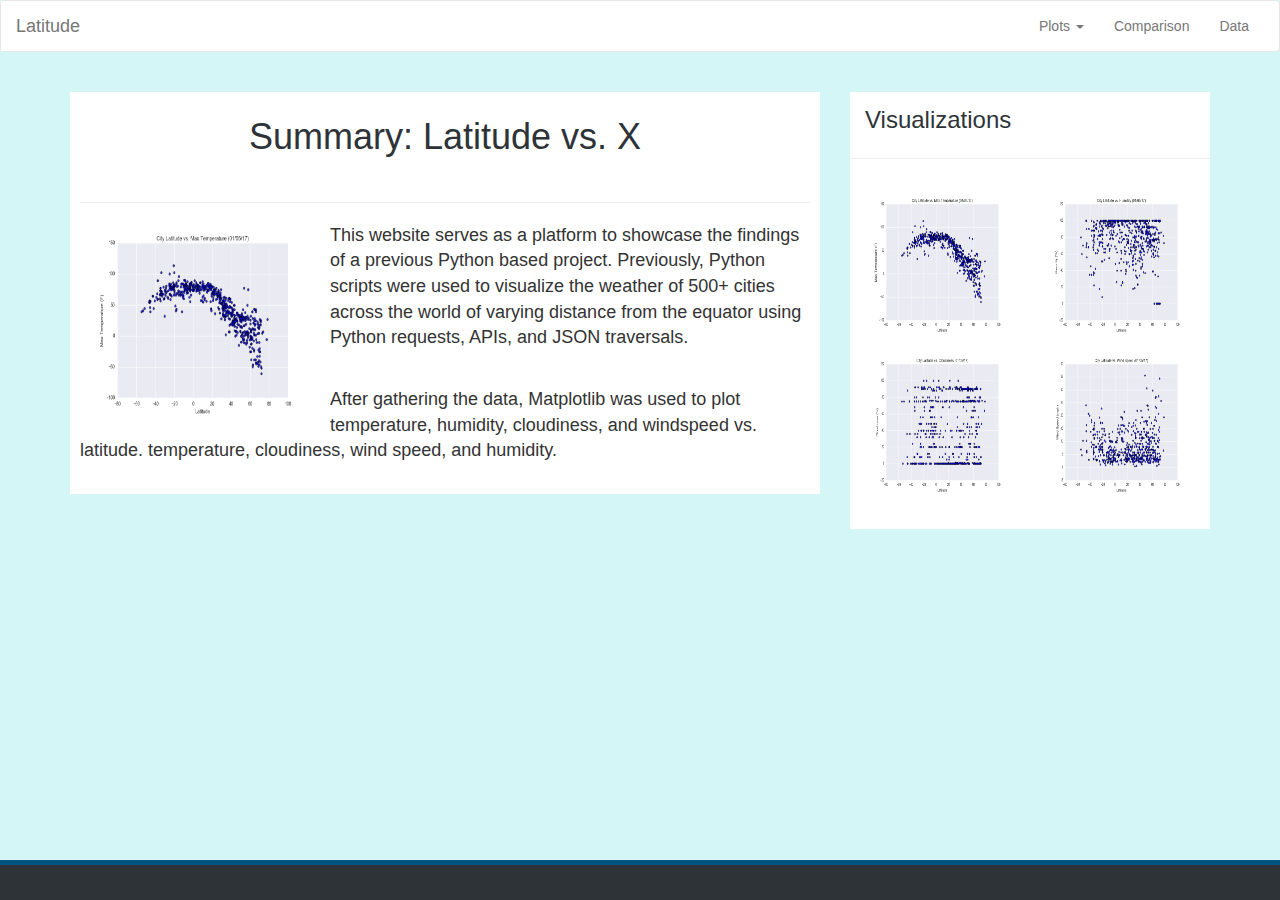
<file: index.html>
<!DOCTYPE html>
<html lang="en">

    <head>
        <meta charset="UTF-8">
        <meta name="viewport" content="width=device-width, initial-scale=1.0">
        <title>Web Visualization Dashboard - Rachel Frnka</title>
        <link rel="stylesheet" href="https://maxcdn.bootstrapcdn.com/bootstrap/3.3.7/css/bootstrap.min.css">
        <link rel="stylesheet" href="styles.css">
    </head>
             
    <body>
         
         
         <nav class="navbar navbar-default">
            <div class="container-fluid">
                <!-- mobile display -->
                <div class="navbar-header">
                    <button type="button" class="navbar-toggle collapsed" data-toggle="collapse" data-target="#bs-example-navbar-collapse-1" aria-expanded="false">
                        <span class="sr-only">Toggle navigation</span>
                        <span class="icon-bar"></span>
                        <span class="icon-bar"></span>
                        <span class="icon-bar"></span>
                    </button>
                    <a class="navbar-brand" href="index.html">Latitude</a>
                </div>
              
                  <!-- Toggling -->
                <div class="collapse navbar-collapse" id="bs-example-navbar-collapse-1">
        
                    <ul class="nav navbar-nav navbar-right">
                      
                        <li class="dropdown">
                        <a href="#" class="dropdown-toggle" data-toggle="dropdown" role="button" aria-haspopup="true" aria-expanded="false">Plots <span class="caret"></span></a>
                        <ul class="dropdown-menu">
                            <li><a href="maxtemp.html">Max Temperature</a></li>
                            <li><a href="humidity.html">Humidity</a></li>
                            <li><a href="cloudiness.html">Cloudiness</a></li>
                            <li><a href="windspeed.html">Wind Speed</a></li>
                                
                        </ul>
                            
                        <li><a href="comparison.html">Comparison</a></li>
                        <li><a href="data.html">Data</a></li>
                    </ul>
                </div><!-- /.navbar-collapse -->

            </div><!-- /.container-fluid -->
        </nav>
                
        <div class="container">
            <div class="row">
                <div class="col-md-8">
                    <section class="summary">
                        <h1 id="sum-h1">Summary: Latitude vs. X</h1>
                        <hr class="hr-page"/>
                        <img id="sum-pic" src="Fig1.png" alt="City_Latitude_vs_Max_Temperature"/>
                        <p>This website serves as a platform to showcase the findings of a previous Python based project. Previously, Python scripts were used to visualize the weather of 500+ cities across the world of varying distance from the equator using Python requests, APIs, and JSON traversals.</p>
                        <br/>
                        <p>After gathering the data, Matplotlib was used to plot temperature, humidity, cloudiness, and windspeed vs. latitude.  temperature, cloudiness, wind speed, and humidity.</p>
                    </section>
                </div>

                <div class="col-md-4">
                    <section class="add-summary">
                        <h2 id="vis-h2">Visualizations</h2>
                        <hr class="hr-page"/>
                        <div class="div_vis_img">
                             <a href="maxtemp.html"><img class="vis_img" src="Fig1.png" alt="City_Latitude_vs_Max_Temperature"/></a>
                             <a href="humidity.html"><img class="vis_img" src="Fig2.png" alt="City_Latitude_vs_Humidity"/></a>
                             <a href="cloudiness.html"><img class="vis_img" src="Fig3.png" alt="City_Latitude_vs_Cloudiness"></a>
                             <a href="windspeed.html"><img class="vis_img" src="Fig4.png" alt="City_Latitude_vs_Wind_Speed"></a>
                        </div>
                        
                    </section>

                </div>
            </div>
        </div>      


                                
         
        
        
             
    
        
                
        <div class="footer navbar-fixed-bottom">
        
                <div class="footer-top"></div>

                <div class="container">
                    

                </div>
        </div>
            
        
  
        
    <!-- jQuery and Bootstrap -->
       <script src="https://ajax.googleapis.com/ajax/libs/jquery/3.3.1/jquery.min.js"></script>

       <script src="https://maxcdn.bootstrapcdn.com/bootstrap/3.3.7/js/bootstrap.min.js"></script>

    </body>
</html>
</file>
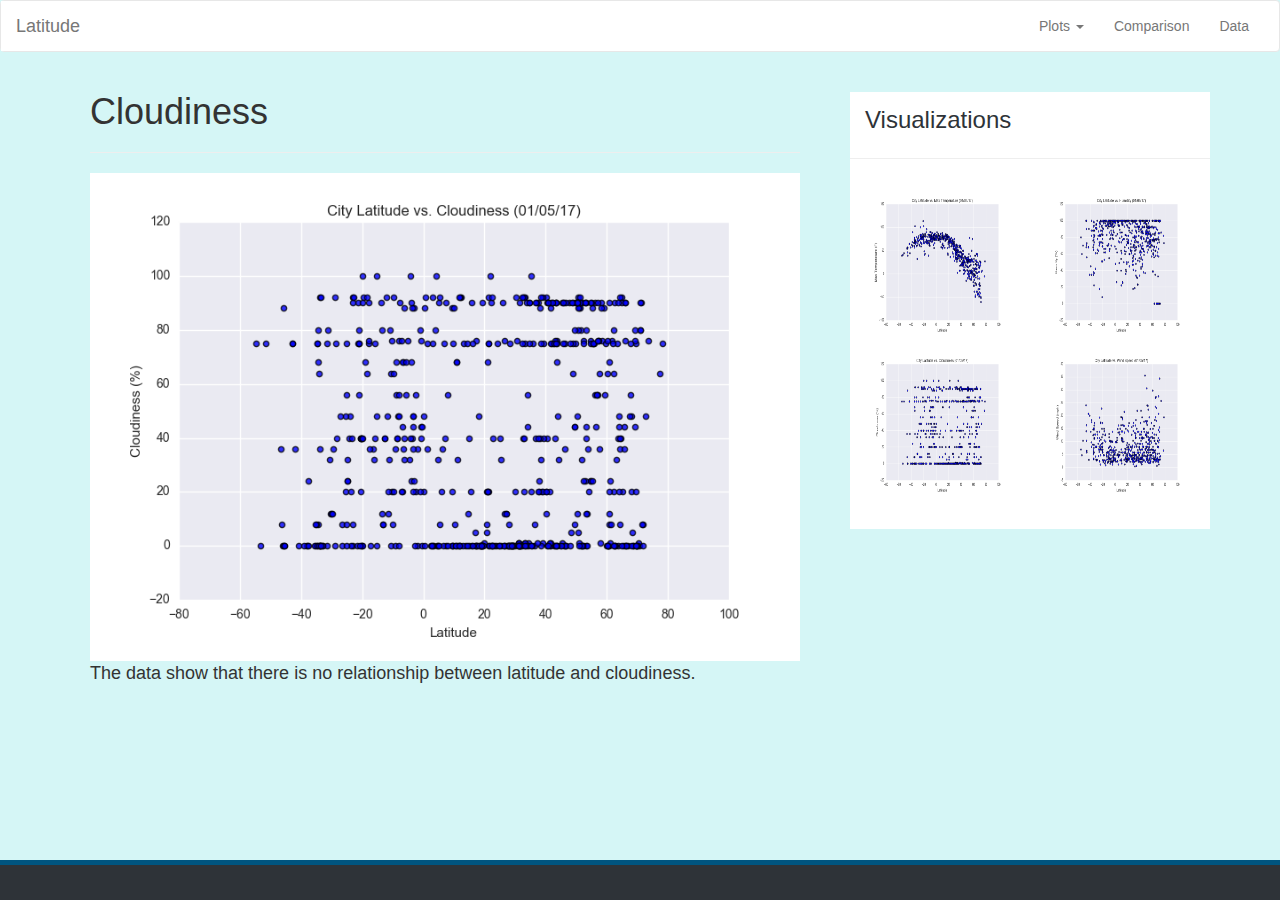
<file: cloudiness.html>
<!DOCTYPE html>
<html lang="en">

    <head>
        <meta charset="UTF-8">
        <meta name="viewport" content="width=device-width, initial-scale=1.0">
        <title>Web Visualization Dashboard - Rachel Frnka</title>
        <link rel="stylesheet" href="https://maxcdn.bootstrapcdn.com/bootstrap/3.3.7/css/bootstrap.min.css">
        
        <link rel="stylesheet" href="styles.css">
    </head>
    <body>
         
         
        <nav class="navbar navbar-default">
           <div class="container-fluid">
               <!-- mobile display -->
               <div class="navbar-header">
                   <button type="button" class="navbar-toggle collapsed" data-toggle="collapse" data-target="#bs-example-navbar-collapse-1" aria-expanded="false">
                       <span class="sr-only">Toggle navigation</span>
                       <span class="icon-bar"></span>
                       <span class="icon-bar"></span>
                       <span class="icon-bar"></span>
                   </button>
                   <a class="navbar-brand" href="index.html">Latitude</a>
               </div>
             
                 <!-- toggling -->
               <div class="collapse navbar-collapse" id="bs-example-navbar-collapse-1">
       
                    <ul class="nav navbar-nav navbar-right">
                      
                        <li class="dropdown">
                        <a href="#" class="dropdown-toggle" data-toggle="dropdown" role="button" aria-haspopup="true" aria-expanded="false">Plots <span class="caret"></span></a>
                        <ul class="dropdown-menu">
                            <li><a href="maxtemp.html">Max Temperature</a></li>
                            <li><a href="humidity.html">Humidity</a></li>
                            <li><a href="cloudiness.html">Cloudiness</a></li>
                            <li><a href="windspeed.html">Wind Speed</a></li>
                                    
                        </ul>
                                
                        
                           
                       <li><a href="comparison.html">Comparison</a></li>
                       <li><a href="data.html">Data</a></li>
                    </ul>
               </div><!-- /.navbar-collapse -->

           </div><!-- /.container-fluid -->
       </nav>
       <div class="container">
            <div class="row">
                <div class="col-md-8">
                    <section class="chart_page">
                    
                        <h1 class="page-h1">Cloudiness</h1>
                        <hr class="hr-page"/>
                        <img class="img-responsive" src="Fig3.png" alt="City_Latitude_vs_Cloudiness"/>
                        <p>The data show that there is no relationship between latitude and cloudiness. </p>
                   
                    </section>
                </div>

                <div class="col-md-4">
                    <section class="add-summary">
                        <h2 id="vis-h2">Visualizations</h2>
                        <hr class="hr-page"/>
                        <div class="div_vis_img">
                            <a  href="maxtemp.html"><img class="vis_img" src="Fig1.png" alt="City_Latitude_vs_Max_Temperature"/></a>
                            <a  href="humidity.html"><img class="vis_img" src="Fig2.png" alt="City_Latitude_vs_Humidity"/></a>
                            <a href="cloudiness.html"><img class="vis_img" src="Fig3.png" alt="City_Latitude_vs_Cloudiness"></a>
                            <a href="windspeed.html"><img class="vis_img" src="Fig4.png" alt="City_Latitude_vs_Wind_Speed"></a>
                        </div>
                    
                    </section>

                </div>
            </div>
        </div>      



        <div class="footer navbar-fixed-bottom">
        
            <div class="footer-top"></div>

            <div class="container">
                

            </div>
        </div>






        <!-- jQuery and Bootstrap -->
        <script src="https://ajax.googleapis.com/ajax/libs/jquery/3.3.1/jquery.min.js"></script>

        <script src="https://maxcdn.bootstrapcdn.com/bootstrap/3.3.7/js/bootstrap.min.js"></script>

    </body>
</html>
</file>
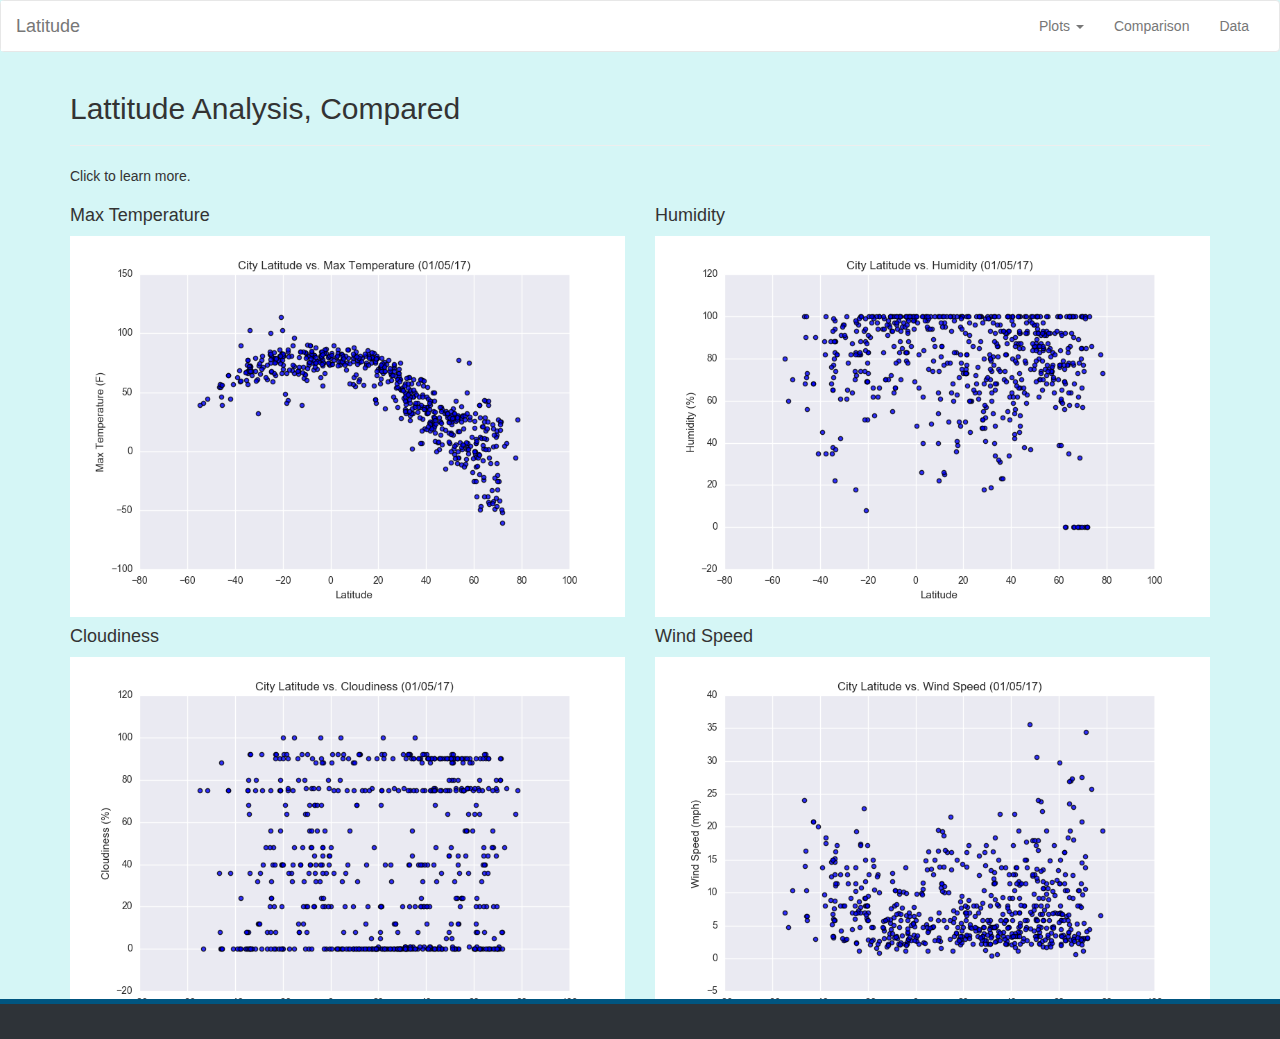
<file: comparison.html>
<!DOCTYPE html>
<html lang="en">
    <head>
         <meta charset="UTF-8">
         <meta name="viewport" content="width=device-width, initial-scale=1.0">
         <title>Web Visualization Dashboard - Rachel Frnka</title>
         <link rel="stylesheet" href="https://maxcdn.bootstrapcdn.com/bootstrap/3.3.7/css/bootstrap.min.css">
        
         <link rel="stylesheet" href="styles.css">



    </head>
    <body>
         <nav class="navbar navbar-default">
            <div class="container-fluid">
                <!-- mobile display -->
                <div class="navbar-header">
                    <button type="button" class="navbar-toggle collapsed" data-toggle="collapse" data-target="#bs-example-navbar-collapse-1" aria-expanded="false">
                        <span class="sr-only">Toggle navigation</span>
                        <span class="icon-bar"></span>
                        <span class="icon-bar"></span>
                        <span class="icon-bar"></span>
                    </button>
                    <a class="navbar-brand" href="index.html">Latitude</a>
                </div>
              
                  <!-- toggling -->
                <div class="collapse navbar-collapse" id="bs-example-navbar-collapse-1">
        
                    <ul class="nav navbar-nav navbar-right">
                      
                        <li class="dropdown">
                        <a href="#" class="dropdown-toggle" data-toggle="dropdown" role="button" aria-haspopup="true" aria-expanded="false">Plots <span class="caret"></span></a>
                        <ul class="dropdown-menu">
                                <li><a href="maxtemp.html">Max Temperature</a></li>
                                <li><a href="humidity.html">Humidity</a></li>
                                <li><a href="cloudiness.html">Cloudiness</a></li>
                                <li><a href="windspeed.html">Wind Speed</a></li>
                                
                        </ul>
                            
                        <li><a href="comparison.html">Comparison</a></li>
                        <li><a href="data.html">Data</a></li>
                    </ul>
                </div><!-- /.navbar-collapse -->

            </div><!-- /.container-fluid -->
        </nav>
        
        <div class="comp container">
                <div class="row">
                    
                        <div class="col-md-12">
                        
            
                            <h2 class="comp-h2">Lattitude Analysis, Compared</h2>
                            <hr class="hr-page"/>
                        
                            <p id="comp-p">Click to learn more.</p>
                        
                        </div>
                        <div class="col-md-6 col-sm-12 col-xs-12">
                            <h4 class="comp-h4">Max Temperature</h4>
                            <a  href="maxtemp.html"><img class="img-responsive comp_img" src="Fig1.png" alt="City_Latitude_vs_Max_Temperature"/></a>
                            
                        </div>

                        <div class="col-md-6 col-sm-12 col-xs-12">
                            <h4 class="comp-h4">Humidity</h4>
                            <a  href="humidity.html"><img class="img-responsive comp_img" src="Fig2.png" alt="City_Latitude_vs_Humidity"/></a>
                        </div>

                        <div class="col-md-6 col-sm-12 col-xs-12">
                            <h4 class="comp-h4">Cloudiness</h4>
                            <a href="cloudiness.html"><img class="img-responsive comp_img" src="Fig3.png" alt="City_Latitude_vs_Cloudiness"></a>
                        </div>

                        <div class="col-md-6 col-sm-12 col-xs-12">
                            <h4 class="comp-h4">Wind Speed</h4>
                            <a href="windspeed.html"><img class="img-responsive comp_img" src="Fig4.png" alt="City_Latitude_vs_Wind_Speed"></a>
                        </div>
                </div>
                              
                        
            </div>
            





        <div class="footer navbar-fixed-bottom">
        
            <div class="footer-top"></div>

            <div class="container">
                    

            </div>
        </div>



                        






        <script src="https://ajax.googleapis.com/ajax/libs/jquery/3.3.1/jquery.min.js"></script>

        <script src="https://maxcdn.bootstrapcdn.com/bootstrap/3.3.7/js/bootstrap.min.js"></script>

    </body>
</html>
</file>
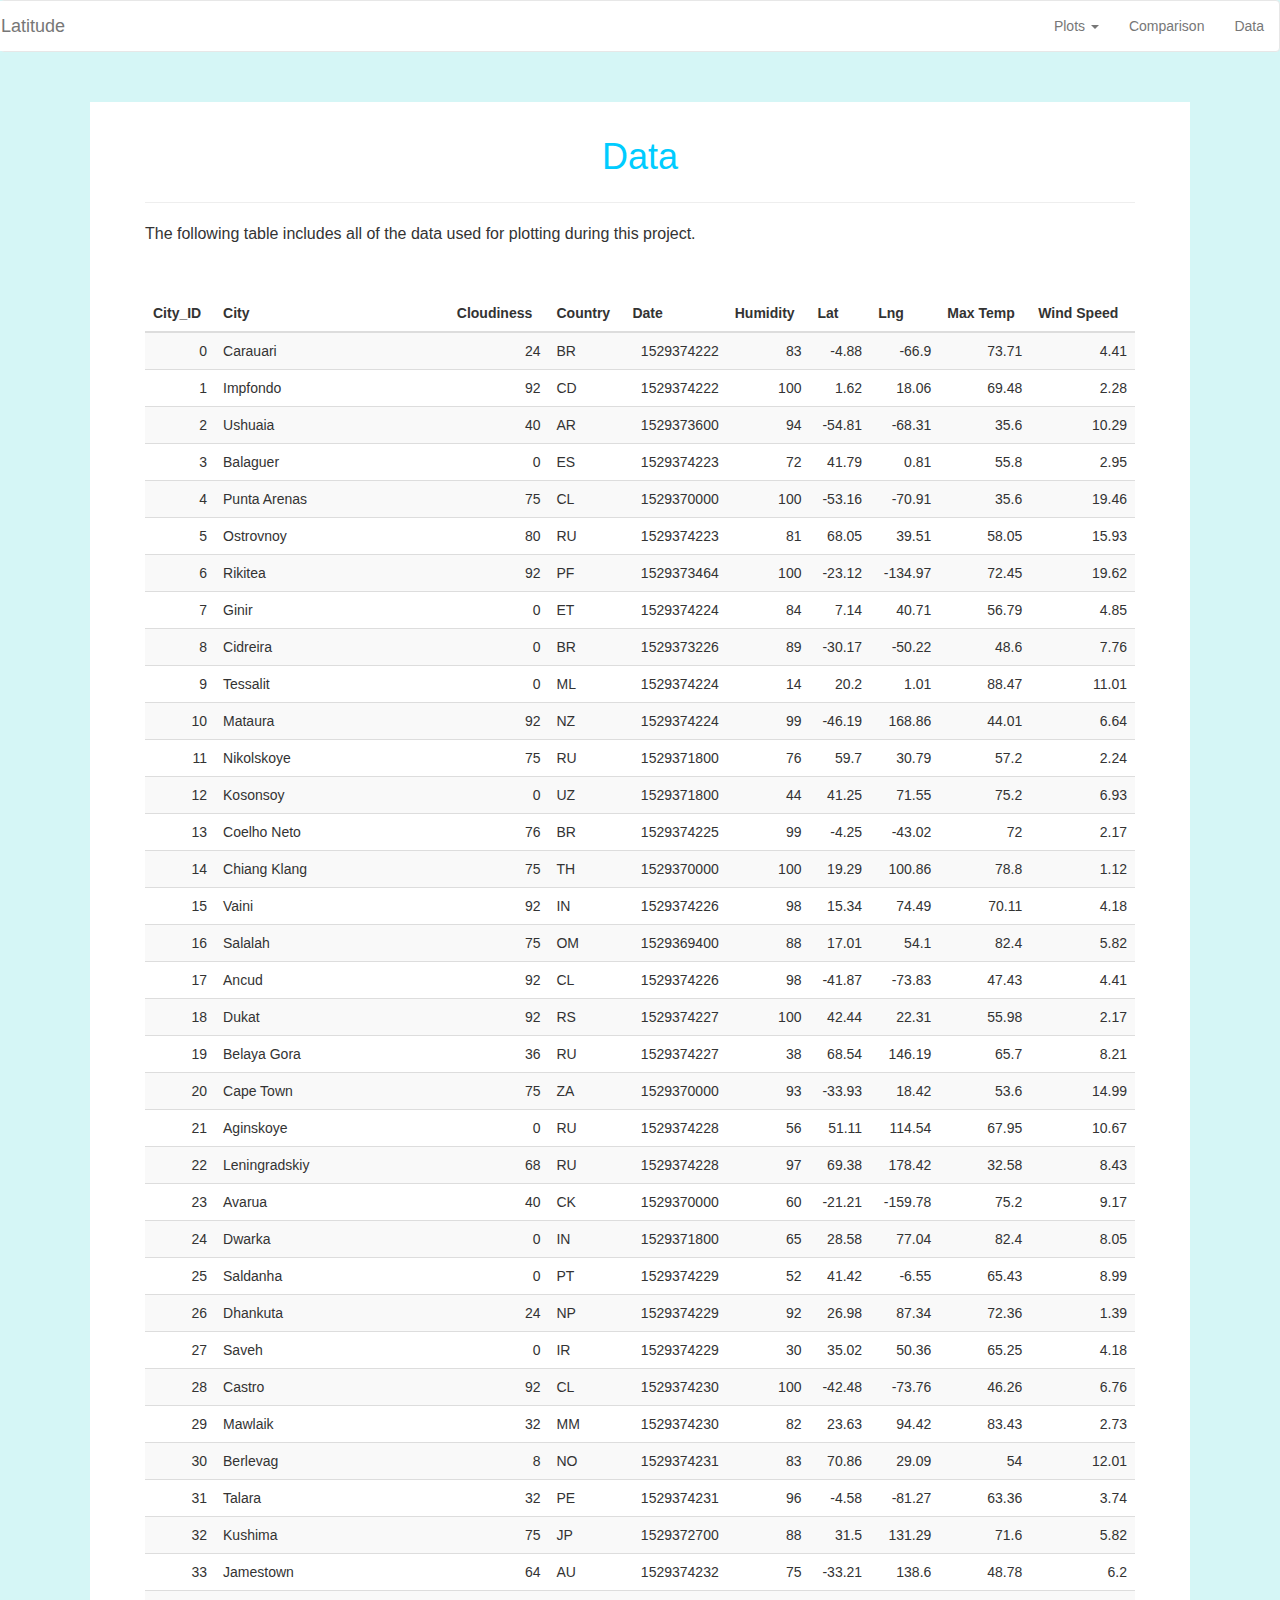
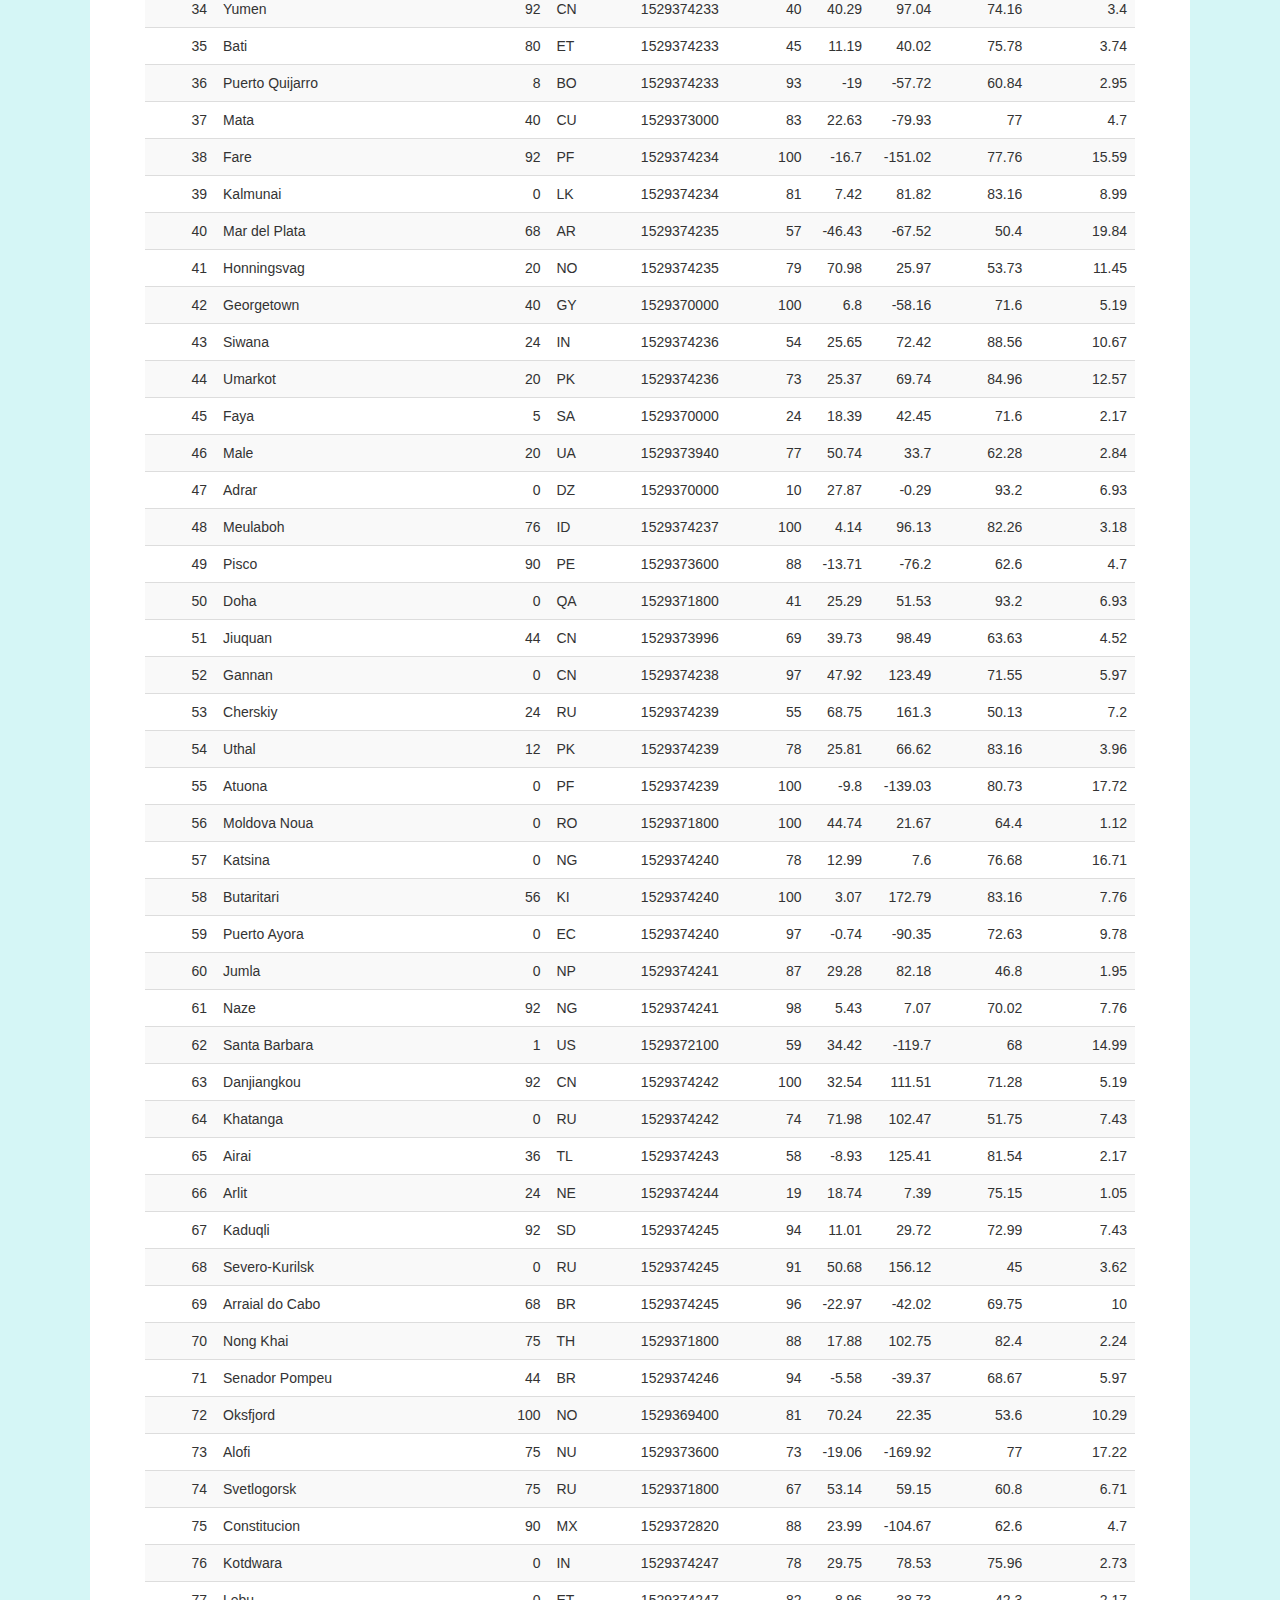
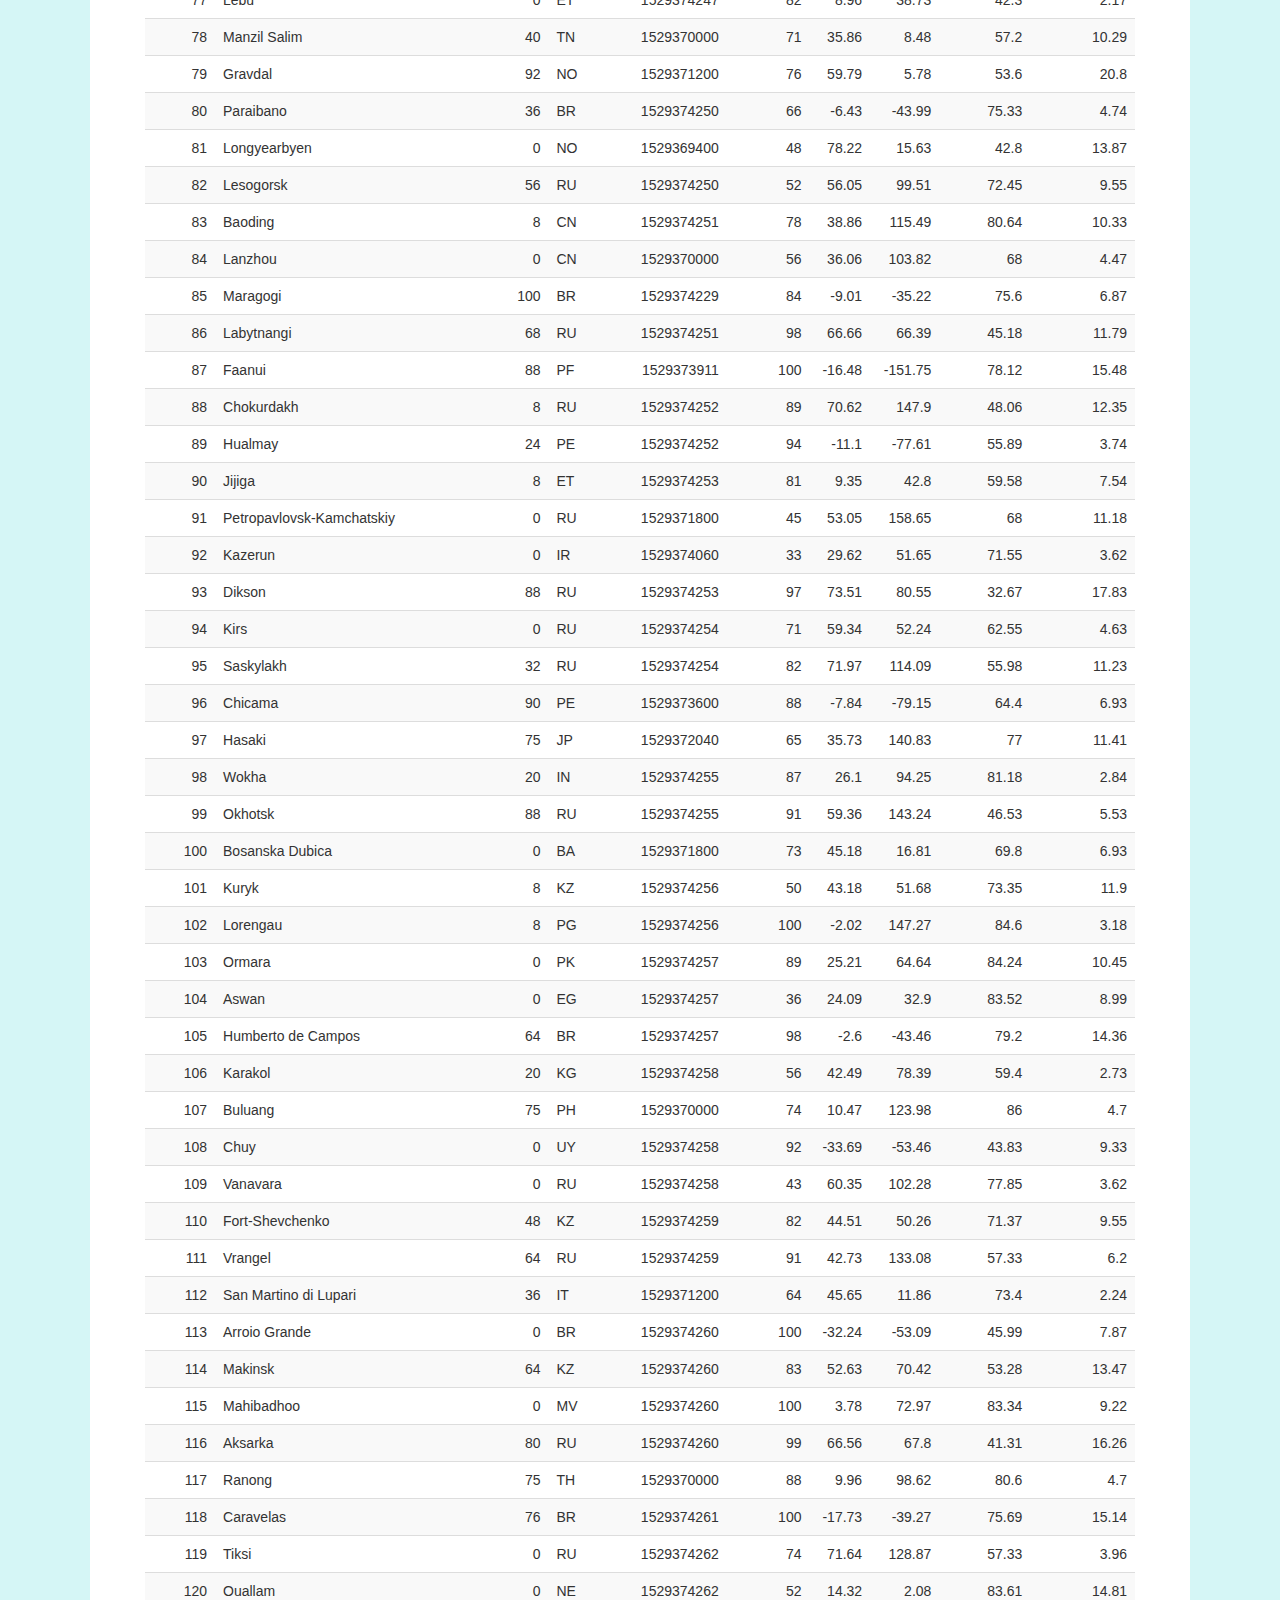
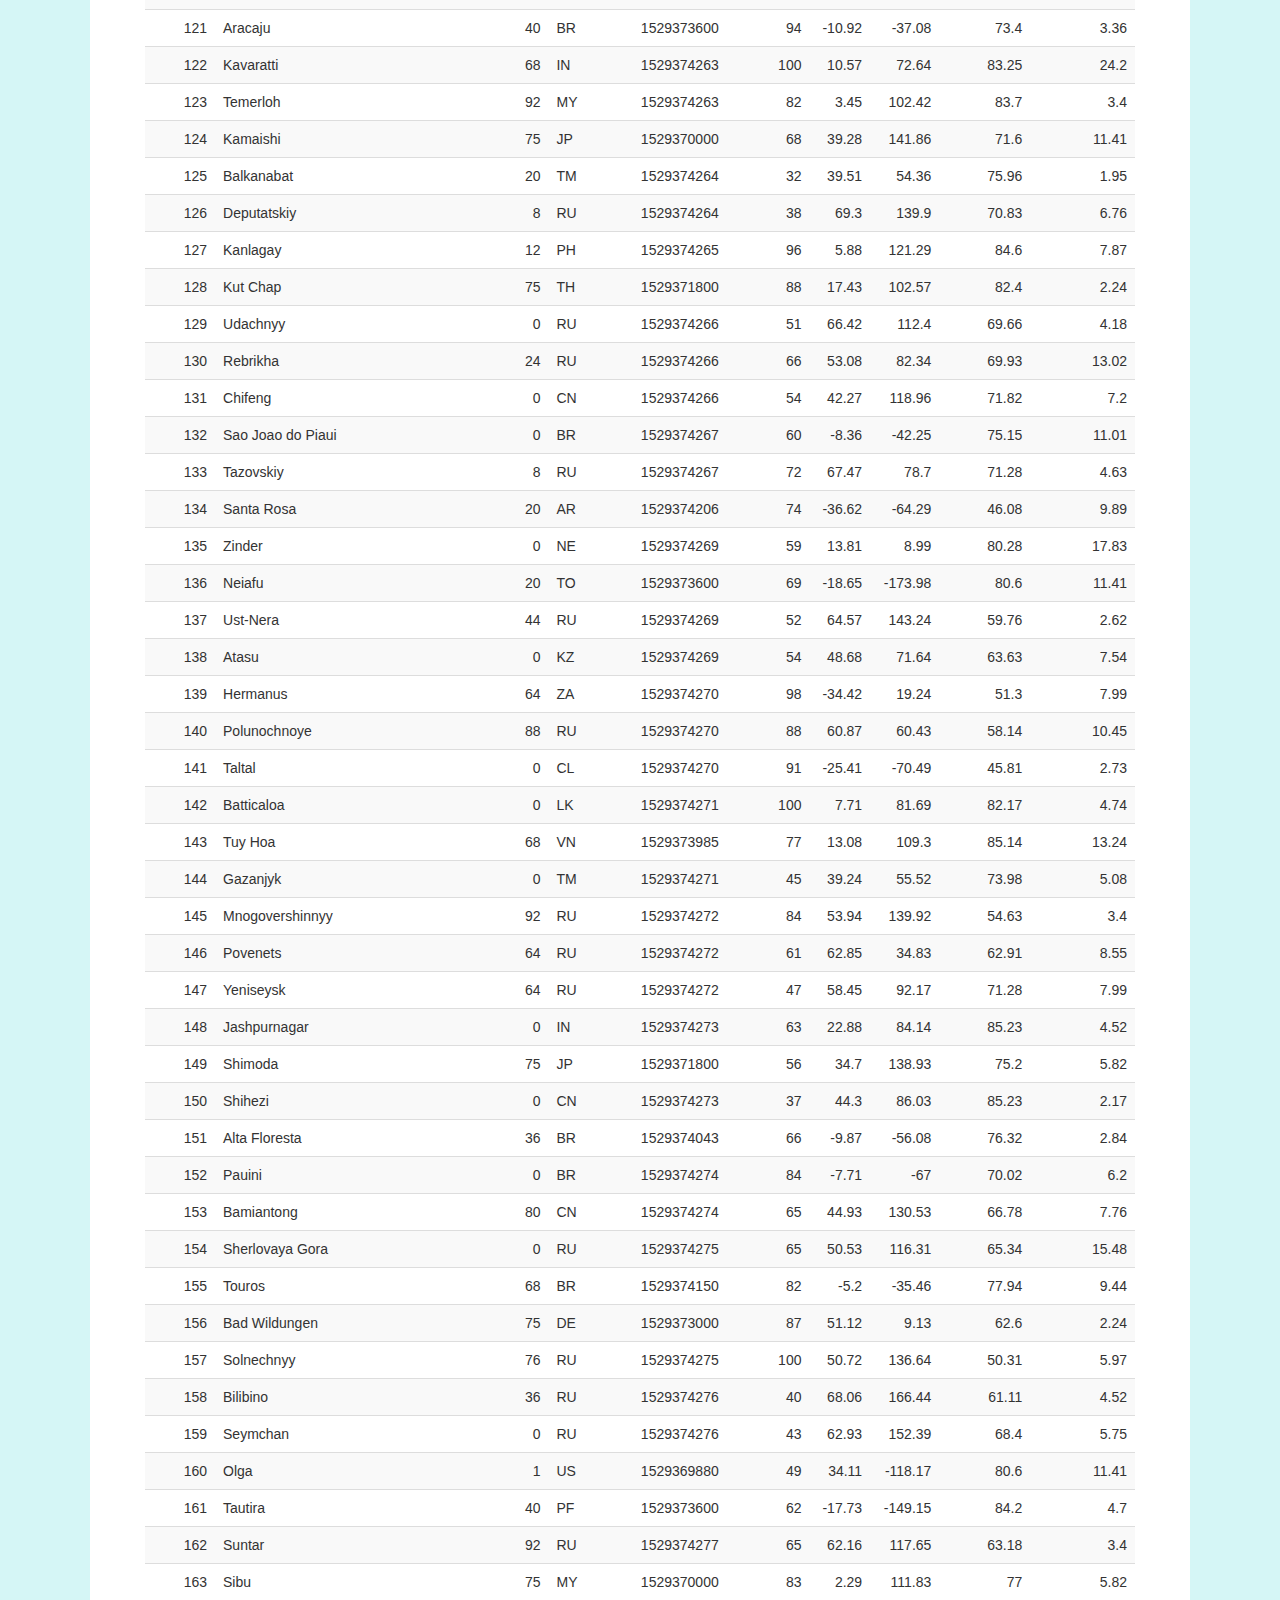
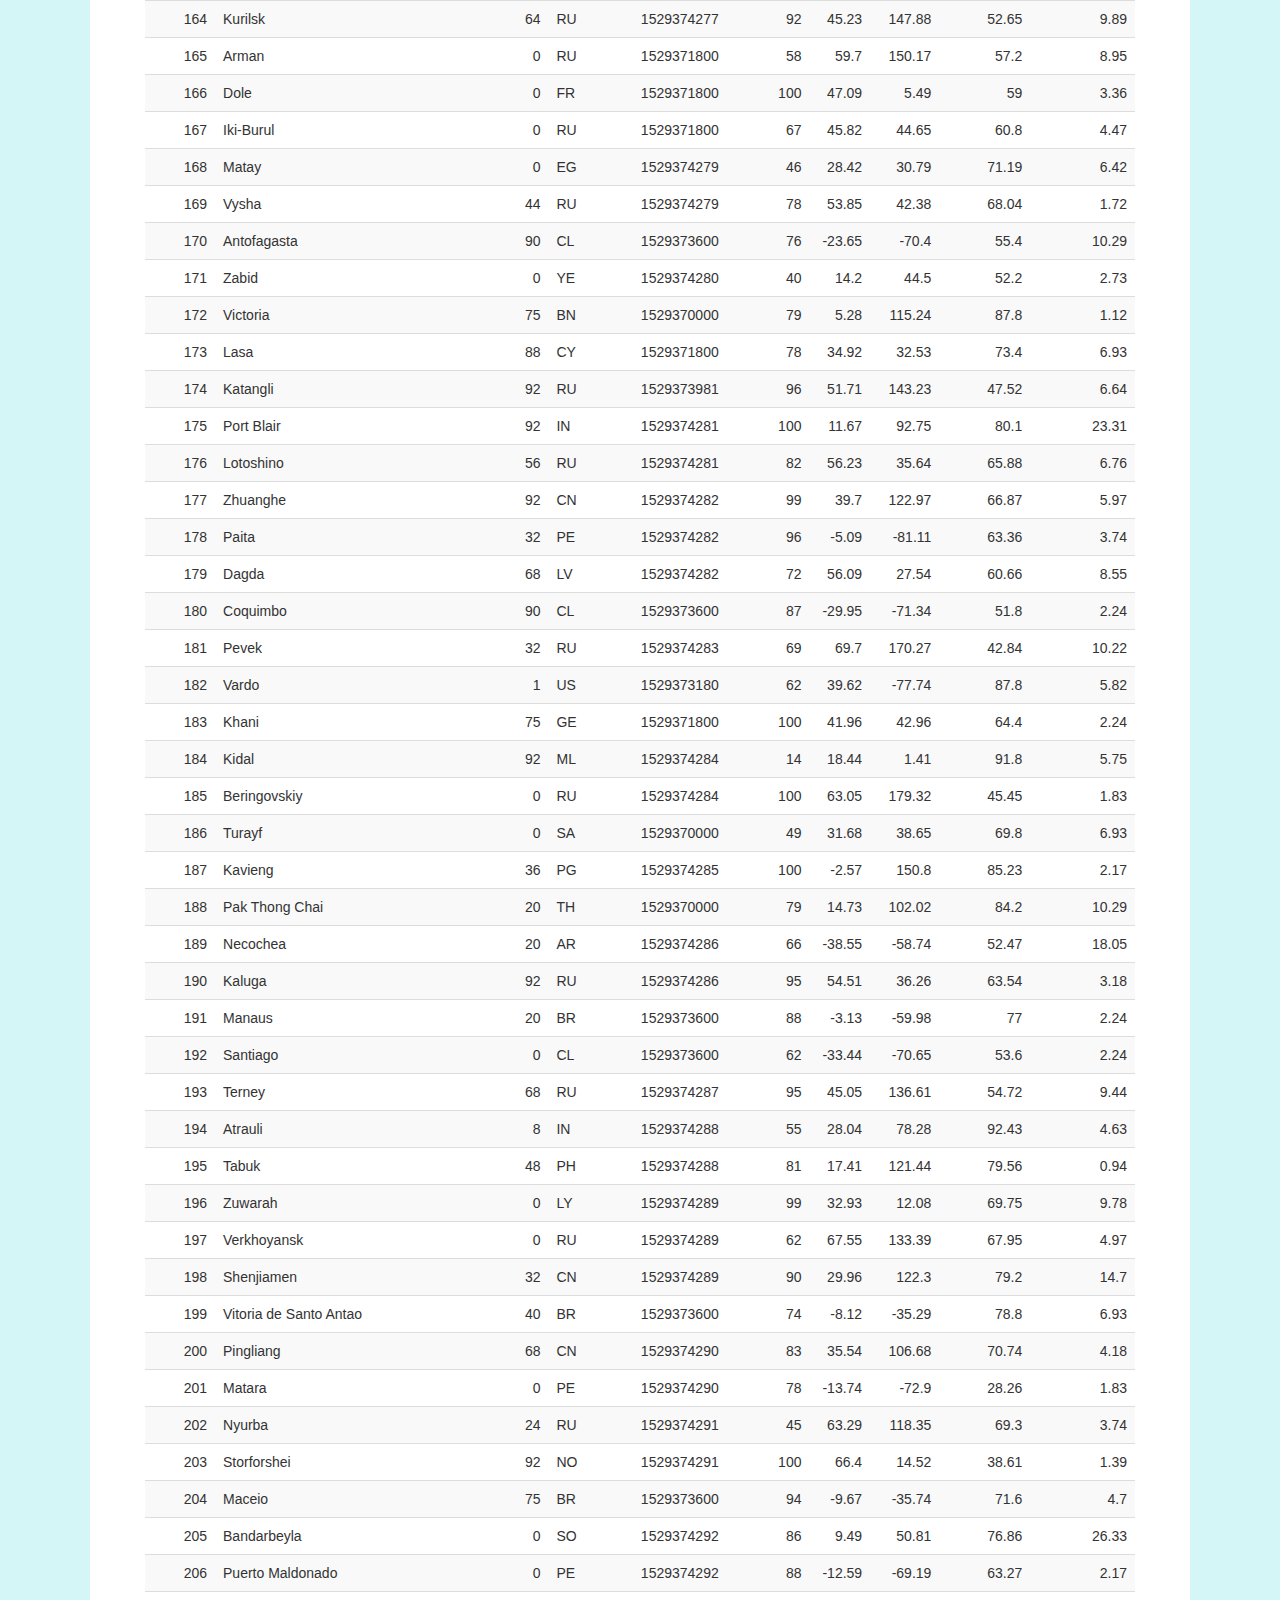
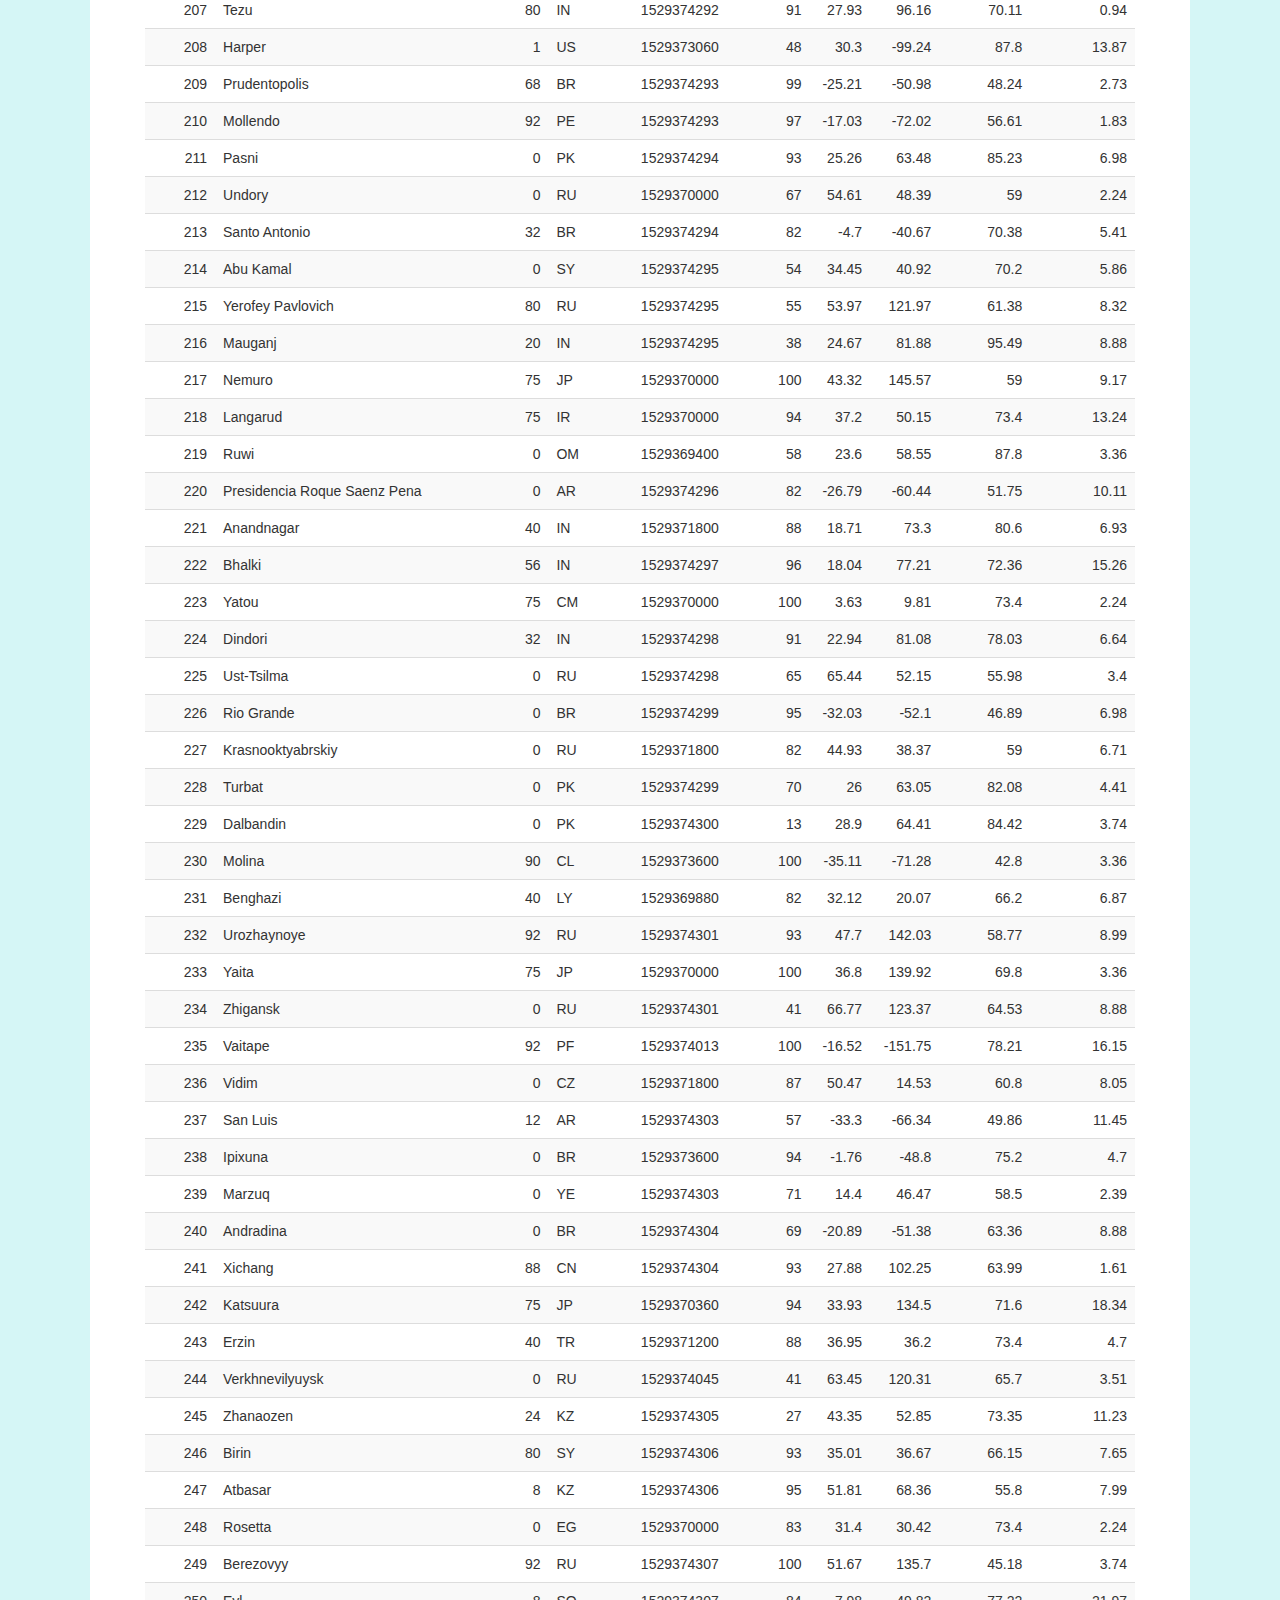
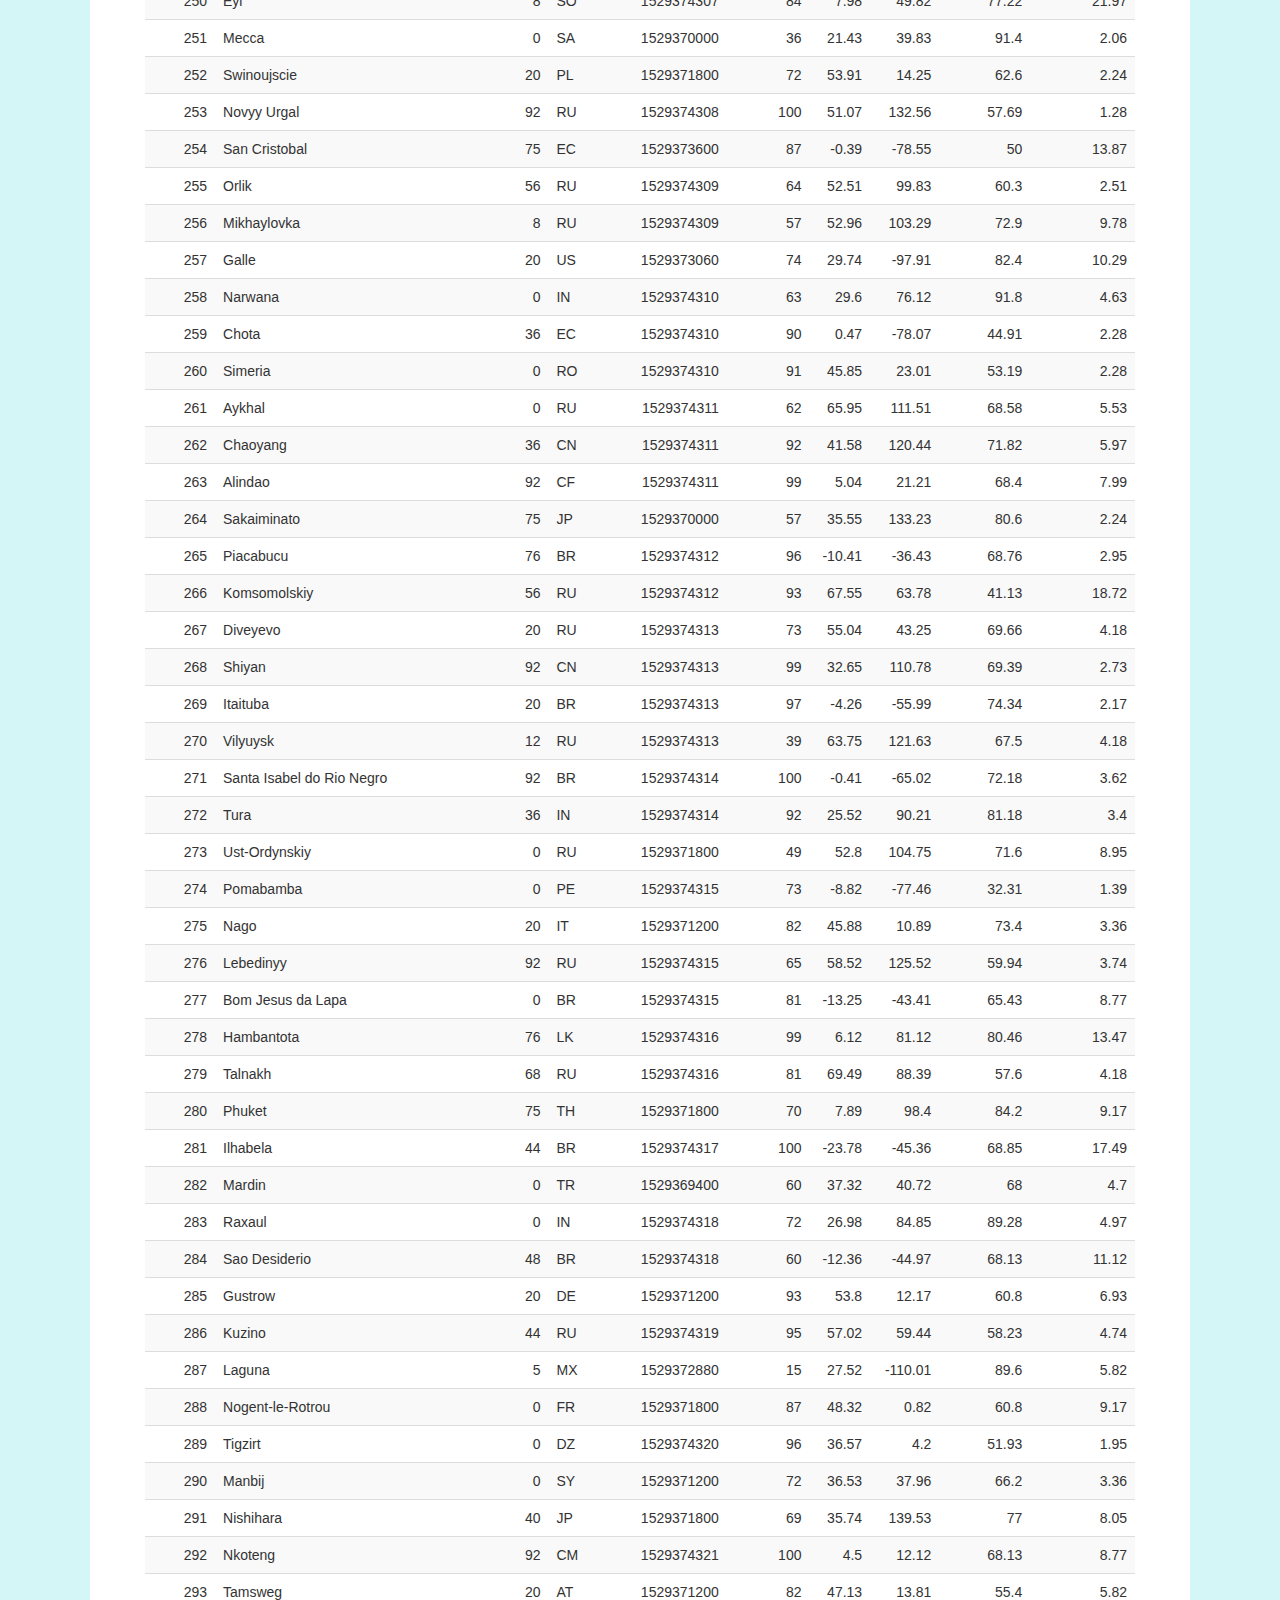
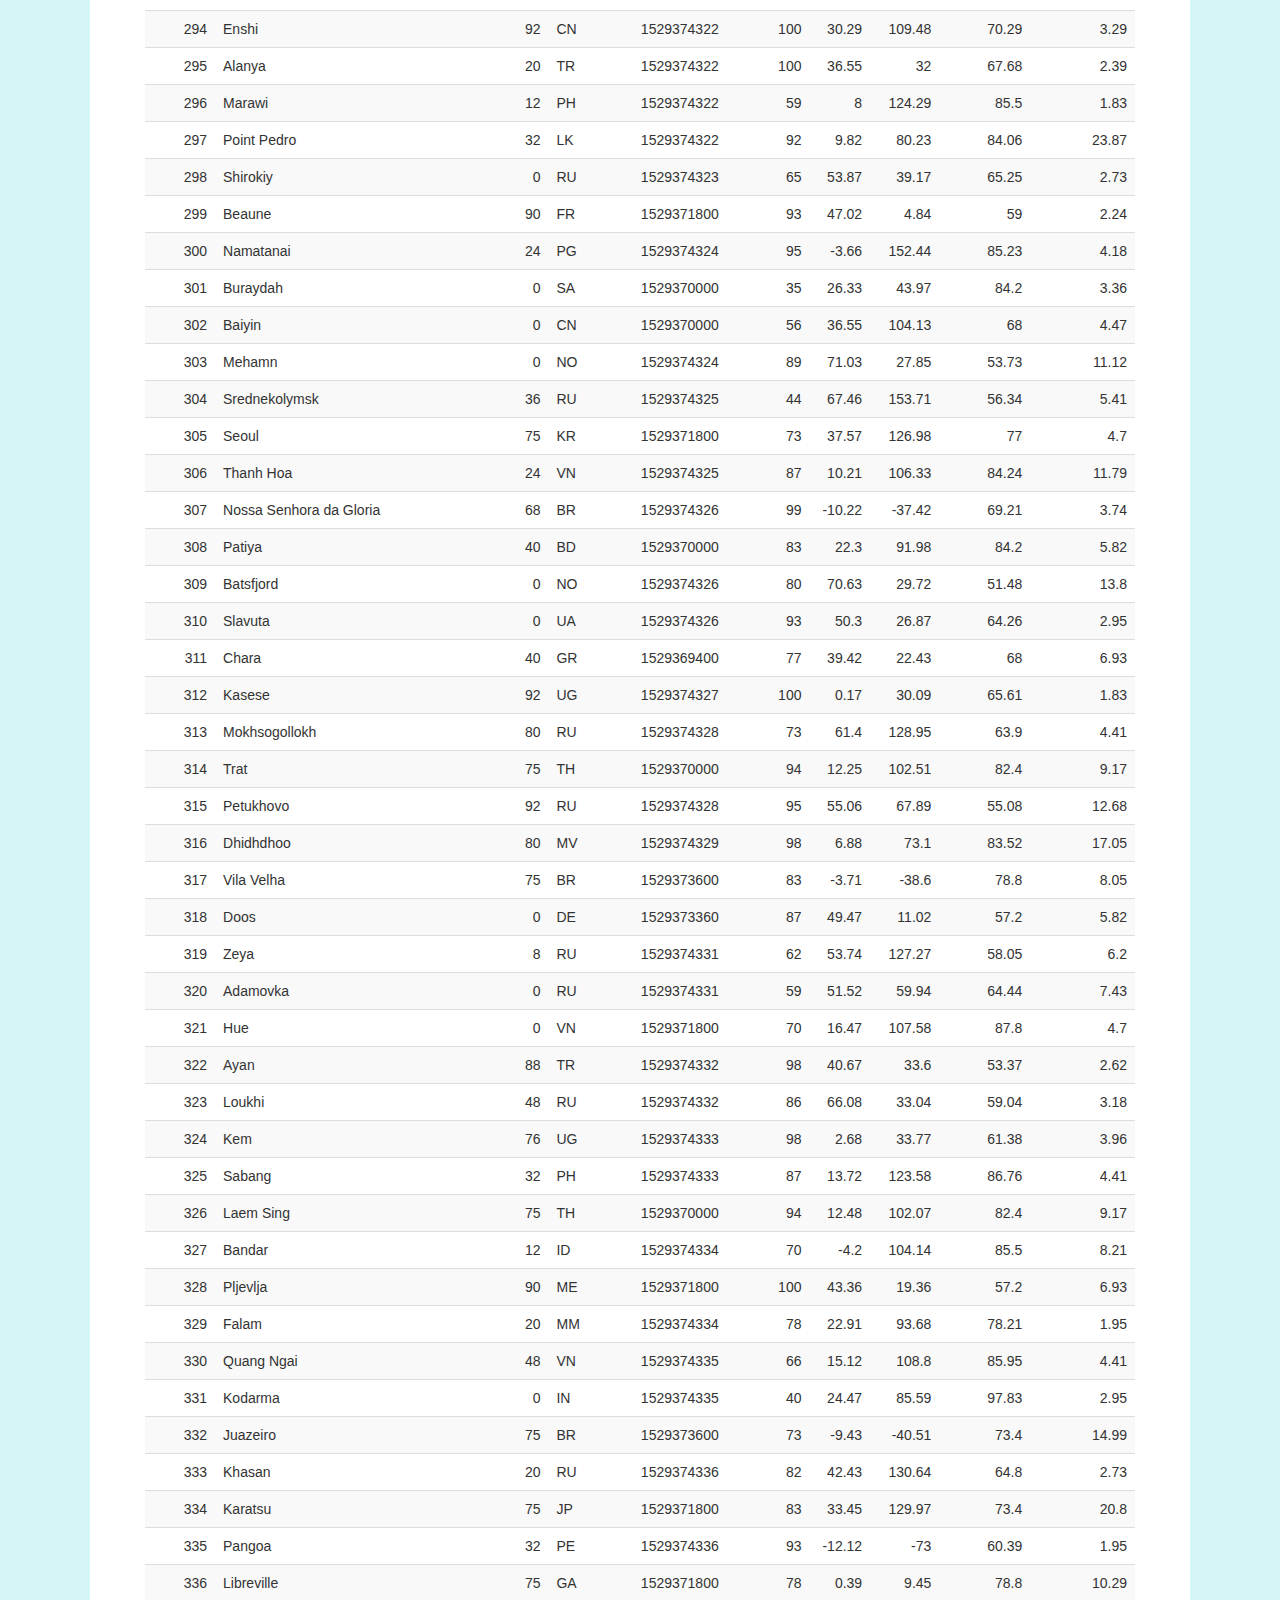
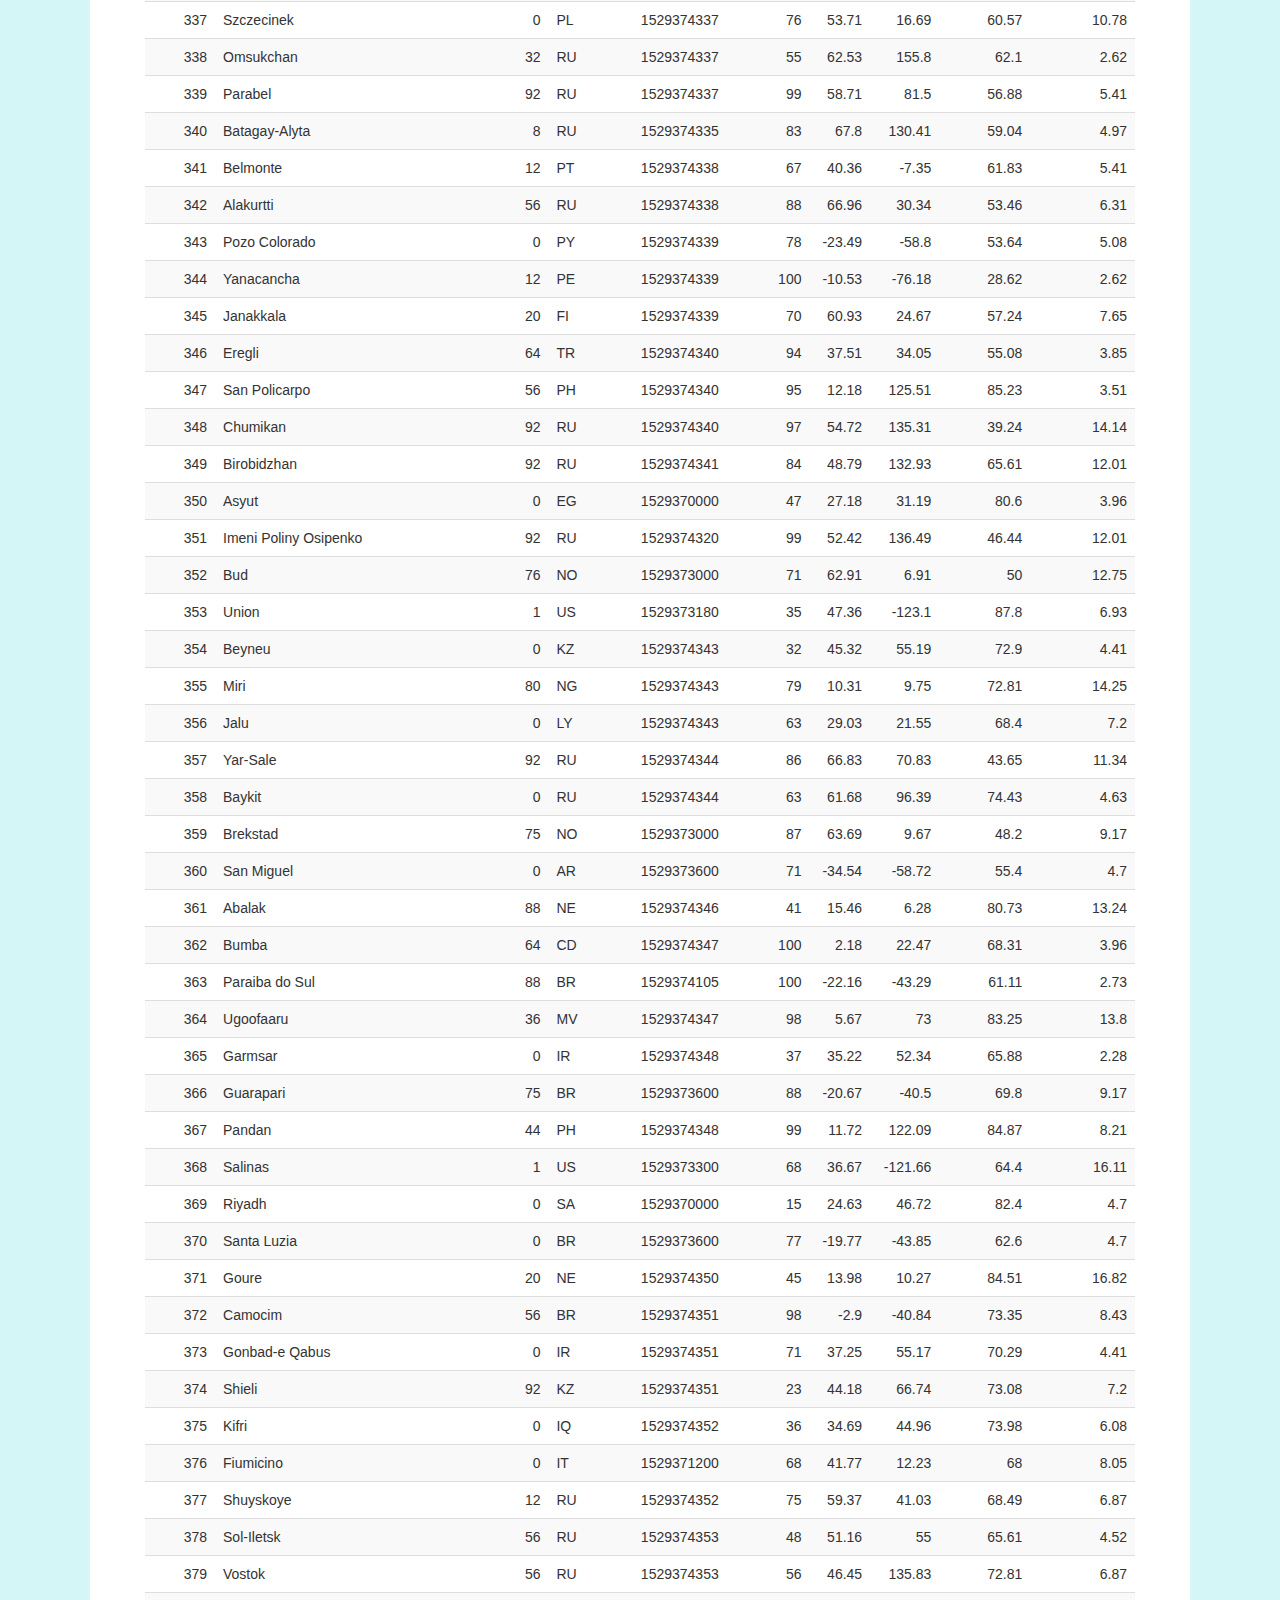
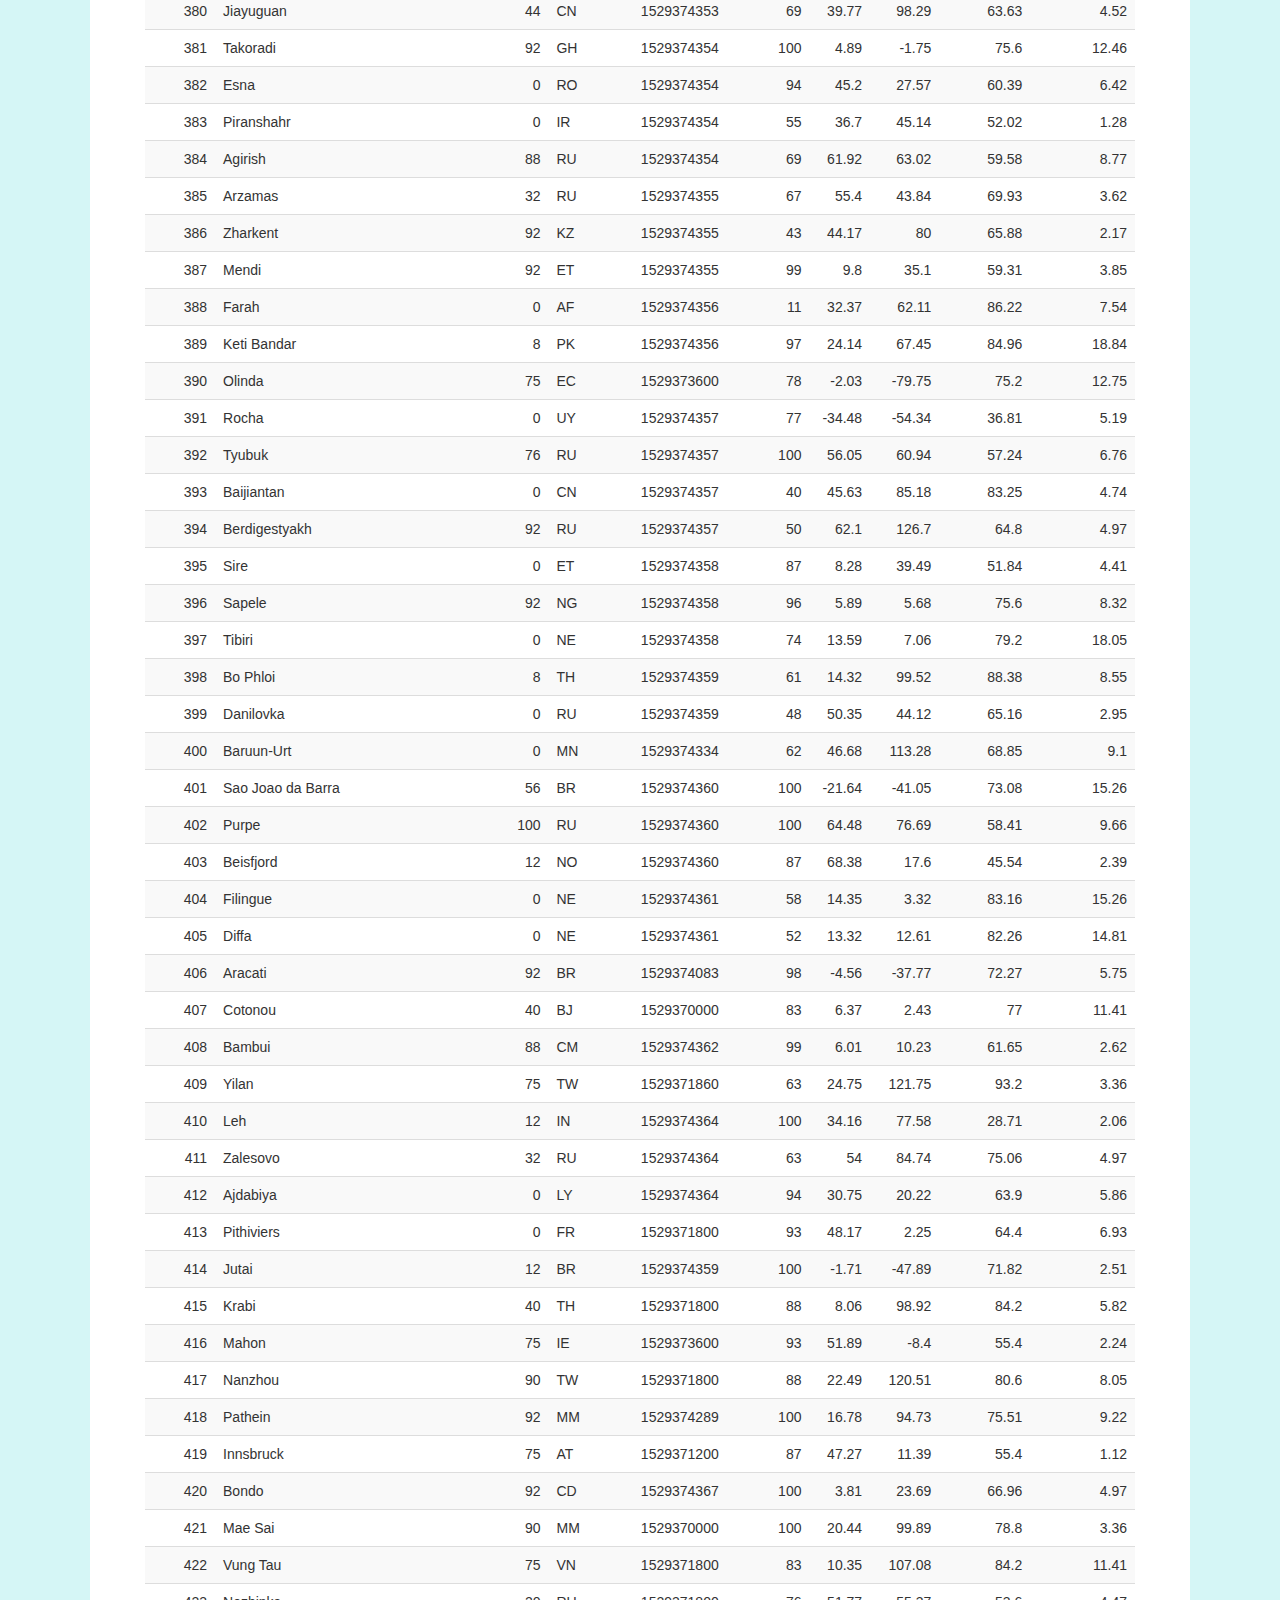
<file: data.html>
<!DOCTYPE html>
<html lang="en">
    <head>
         <meta charset="UTF-8">
         <meta name="viewport" content="width=device-width, initial-scale=1.0">
         <title>Web Visualization Dashboard - Rachel Frnka</title>
         <link rel="stylesheet" href="https://maxcdn.bootstrapcdn.com/bootstrap/3.3.7/css/bootstrap.min.css">
        
         <link rel="stylesheet" href="styles.css">



    </head>
    <body>
            <nav class="navbar navbar-default">
                <div class="container-fluid">
                   <div class="row">
                        <!-- mobile display -->
                    <div class="navbar-header">
                        <button type="button" class="navbar-toggle collapsed" data-toggle="collapse" data-target="#bs-example-navbar-collapse-1" aria-expanded="false">
                            <span class="sr-only">Toggle navigation</span>
                            <span class="icon-bar"></span>
                            <span class="icon-bar"></span>
                            <span class="icon-bar"></span>
                        </button>
                        <div class="col-8">
                            <a class="navbar-brand" href="index.html">Latitude</a>
                        </div>
                    </div>
                      
                          <!-- toggling -->
                    <div class="collapse navbar-collapse" id="bs-example-navbar-collapse-1">
                
                        <ul class="nav navbar-nav navbar-right">
                              
                            <li class="dropdown">
                            <a href="#" class="dropdown-toggle" data-toggle="dropdown" role="button" aria-haspopup="true" aria-expanded="false">Plots <span class="caret"></span></a>
                            <ul class="dropdown-menu">
                                <li><a href="#">Max Temperature</a></li>
                                <li><a href="#">Humidity</a></li>
                                <li><a href="#">Cloudiness</a></li>
                                <li><a href="#">Wind Speed</a></li>
                                        
                            </ul>
                                    
                            <li><a href="comparison.html">Comparison</a></li>
                            <li><a href="data.html">Data</a></li>
                        </ul>
                    </div><!-- /.navbar-collapse -->
                    
                 </div>
                </div><!-- /.container-fluid -->
            </nav>
        <div class="tab container">
            <div class="data-city row">
                <div class="col-md-12 col-sm-12 col-xs-12">
                    <h1 class="data-h1">Data</h1>
                    <hr/>
                    <p class="data-p">The following table includes all of the data used for plotting during this project.</p>
                    <div class="table-responsive">
                        <table class="table table-striped table-hover">
                            <thead><tr><th>City_ID</th>
                            <th>City</th>
                            <th>Cloudiness</th>
                            <th>Country</th>
                            <th>Date</th>
                            <th>Humidity</th>
                            <th> Lat</th>
                            <th> Lng</th>
                            <th>Max Temp</th>
                            <th>Wind Speed</th>
                            </tr></thead>
                            <tbody><tr>
                            <td align="right">0</td>
                            <td>Carauari</td>
                            <td align="right">24</td>
                            <td>BR</td>
                            <td align="right">1529374222</td>
                            <td align="right">83</td>
                            <td align="right">-4.88</td>
                            <td align="right">-66.9</td>
                            <td align="right">73.71</td>
                            <td align="right">4.41</td>
                            </tr>
                            <tr>
                            <td align="right">1</td>
                            <td>Impfondo</td>
                            <td align="right">92</td>
                            <td>CD</td>
                            <td align="right">1529374222</td>
                            <td align="right">100</td>
                            <td align="right">1.62</td>
                            <td align="right">18.06</td>
                            <td align="right">69.48</td>
                            <td align="right">2.28</td>
                            </tr>
                            <tr>
                            <td align="right">2</td>
                            <td>Ushuaia</td>
                            <td align="right">40</td>
                            <td>AR</td>
                            <td align="right">1529373600</td>
                            <td align="right">94</td>
                            <td align="right">-54.81</td>
                            <td align="right">-68.31</td>
                            <td align="right">35.6</td>
                            <td align="right">10.29</td>
                            </tr>
                            <tr>
                            <td align="right">3</td>
                            <td>Balaguer</td>
                            <td align="right">0</td>
                            <td>ES</td>
                            <td align="right">1529374223</td>
                            <td align="right">72</td>
                            <td align="right">41.79</td>
                            <td align="right">0.81</td>
                            <td align="right">55.8</td>
                            <td align="right">2.95</td>
                            </tr>
                            <tr>
                            <td align="right">4</td>
                            <td>Punta Arenas</td>
                            <td align="right">75</td>
                            <td>CL</td>
                            <td align="right">1529370000</td>
                            <td align="right">100</td>
                            <td align="right">-53.16</td>
                            <td align="right">-70.91</td>
                            <td align="right">35.6</td>
                            <td align="right">19.46</td>
                            </tr>
                            <tr>
                            <td align="right">5</td>
                            <td>Ostrovnoy</td>
                            <td align="right">80</td>
                            <td>RU</td>
                            <td align="right">1529374223</td>
                            <td align="right">81</td>
                            <td align="right">68.05</td>
                            <td align="right">39.51</td>
                            <td align="right">58.05</td>
                            <td align="right">15.93</td>
                            </tr>
                            <tr>
                            <td align="right">6</td>
                            <td>Rikitea</td>
                            <td align="right">92</td>
                            <td>PF</td>
                            <td align="right">1529373464</td>
                            <td align="right">100</td>
                            <td align="right">-23.12</td>
                            <td align="right">-134.97</td>
                            <td align="right">72.45</td>
                            <td align="right">19.62</td>
                            </tr>
                            <tr>
                            <td align="right">7</td>
                            <td>Ginir</td>
                            <td align="right">0</td>
                            <td>ET</td>
                            <td align="right">1529374224</td>
                            <td align="right">84</td>
                            <td align="right">7.14</td>
                            <td align="right">40.71</td>
                            <td align="right">56.79</td>
                            <td align="right">4.85</td>
                            </tr>
                            <tr>
                            <td align="right">8</td>
                            <td>Cidreira</td>
                            <td align="right">0</td>
                            <td>BR</td>
                            <td align="right">1529373226</td>
                            <td align="right">89</td>
                            <td align="right">-30.17</td>
                            <td align="right">-50.22</td>
                            <td align="right">48.6</td>
                            <td align="right">7.76</td>
                            </tr>
                            <tr>
                            <td align="right">9</td>
                            <td>Tessalit</td>
                            <td align="right">0</td>
                            <td>ML</td>
                            <td align="right">1529374224</td>
                            <td align="right">14</td>
                            <td align="right">20.2</td>
                            <td align="right">1.01</td>
                            <td align="right">88.47</td>
                            <td align="right">11.01</td>
                            </tr>
                            <tr>
                            <td align="right">10</td>
                            <td>Mataura</td>
                            <td align="right">92</td>
                            <td>NZ</td>
                            <td align="right">1529374224</td>
                            <td align="right">99</td>
                            <td align="right">-46.19</td>
                            <td align="right">168.86</td>
                            <td align="right">44.01</td>
                            <td align="right">6.64</td>
                            </tr>
                            <tr>
                            <td align="right">11</td>
                            <td>Nikolskoye</td>
                            <td align="right">75</td>
                            <td>RU</td>
                            <td align="right">1529371800</td>
                            <td align="right">76</td>
                            <td align="right">59.7</td>
                            <td align="right">30.79</td>
                            <td align="right">57.2</td>
                            <td align="right">2.24</td>
                            </tr>
                            <tr>
                            <td align="right">12</td>
                            <td>Kosonsoy</td>
                            <td align="right">0</td>
                            <td>UZ</td>
                            <td align="right">1529371800</td>
                            <td align="right">44</td>
                            <td align="right">41.25</td>
                            <td align="right">71.55</td>
                            <td align="right">75.2</td>
                            <td align="right">6.93</td>
                            </tr>
                            <tr>
                            <td align="right">13</td>
                            <td>Coelho Neto</td>
                            <td align="right">76</td>
                            <td>BR</td>
                            <td align="right">1529374225</td>
                            <td align="right">99</td>
                            <td align="right">-4.25</td>
                            <td align="right">-43.02</td>
                            <td align="right">72</td>
                            <td align="right">2.17</td>
                            </tr>
                            <tr>
                            <td align="right">14</td>
                            <td>Chiang Klang</td>
                            <td align="right">75</td>
                            <td>TH</td>
                            <td align="right">1529370000</td>
                            <td align="right">100</td>
                            <td align="right">19.29</td>
                            <td align="right">100.86</td>
                            <td align="right">78.8</td>
                            <td align="right">1.12</td>
                            </tr>
                            <tr>
                            <td align="right">15</td>
                            <td>Vaini</td>
                            <td align="right">92</td>
                            <td>IN</td>
                            <td align="right">1529374226</td>
                            <td align="right">98</td>
                            <td align="right">15.34</td>
                            <td align="right">74.49</td>
                            <td align="right">70.11</td>
                            <td align="right">4.18</td>
                            </tr>
                            <tr>
                            <td align="right">16</td>
                            <td>Salalah</td>
                            <td align="right">75</td>
                            <td>OM</td>
                            <td align="right">1529369400</td>
                            <td align="right">88</td>
                            <td align="right">17.01</td>
                            <td align="right">54.1</td>
                            <td align="right">82.4</td>
                            <td align="right">5.82</td>
                            </tr>
                            <tr>
                            <td align="right">17</td>
                            <td>Ancud</td>
                            <td align="right">92</td>
                            <td>CL</td>
                            <td align="right">1529374226</td>
                            <td align="right">98</td>
                            <td align="right">-41.87</td>
                            <td align="right">-73.83</td>
                            <td align="right">47.43</td>
                            <td align="right">4.41</td>
                            </tr>
                            <tr>
                            <td align="right">18</td>
                            <td>Dukat</td>
                            <td align="right">92</td>
                            <td>RS</td>
                            <td align="right">1529374227</td>
                            <td align="right">100</td>
                            <td align="right">42.44</td>
                            <td align="right">22.31</td>
                            <td align="right">55.98</td>
                            <td align="right">2.17</td>
                            </tr>
                            <tr>
                            <td align="right">19</td>
                            <td>Belaya Gora</td>
                            <td align="right">36</td>
                            <td>RU</td>
                            <td align="right">1529374227</td>
                            <td align="right">38</td>
                            <td align="right">68.54</td>
                            <td align="right">146.19</td>
                            <td align="right">65.7</td>
                            <td align="right">8.21</td>
                            </tr>
                            <tr>
                            <td align="right">20</td>
                            <td>Cape Town</td>
                            <td align="right">75</td>
                            <td>ZA</td>
                            <td align="right">1529370000</td>
                            <td align="right">93</td>
                            <td align="right">-33.93</td>
                            <td align="right">18.42</td>
                            <td align="right">53.6</td>
                            <td align="right">14.99</td>
                            </tr>
                            <tr>
                            <td align="right">21</td>
                            <td>Aginskoye</td>
                            <td align="right">0</td>
                            <td>RU</td>
                            <td align="right">1529374228</td>
                            <td align="right">56</td>
                            <td align="right">51.11</td>
                            <td align="right">114.54</td>
                            <td align="right">67.95</td>
                            <td align="right">10.67</td>
                            </tr>
                            <tr>
                            <td align="right">22</td>
                            <td>Leningradskiy</td>
                            <td align="right">68</td>
                            <td>RU</td>
                            <td align="right">1529374228</td>
                            <td align="right">97</td>
                            <td align="right">69.38</td>
                            <td align="right">178.42</td>
                            <td align="right">32.58</td>
                            <td align="right">8.43</td>
                            </tr>
                            <tr>
                            <td align="right">23</td>
                            <td>Avarua</td>
                            <td align="right">40</td>
                            <td>CK</td>
                            <td align="right">1529370000</td>
                            <td align="right">60</td>
                            <td align="right">-21.21</td>
                            <td align="right">-159.78</td>
                            <td align="right">75.2</td>
                            <td align="right">9.17</td>
                            </tr>
                            <tr>
                            <td align="right">24</td>
                            <td>Dwarka</td>
                            <td align="right">0</td>
                            <td>IN</td>
                            <td align="right">1529371800</td>
                            <td align="right">65</td>
                            <td align="right">28.58</td>
                            <td align="right">77.04</td>
                            <td align="right">82.4</td>
                            <td align="right">8.05</td>
                            </tr>
                            <tr>
                            <td align="right">25</td>
                            <td>Saldanha</td>
                            <td align="right">0</td>
                            <td>PT</td>
                            <td align="right">1529374229</td>
                            <td align="right">52</td>
                            <td align="right">41.42</td>
                            <td align="right">-6.55</td>
                            <td align="right">65.43</td>
                            <td align="right">8.99</td>
                            </tr>
                            <tr>
                            <td align="right">26</td>
                            <td>Dhankuta</td>
                            <td align="right">24</td>
                            <td>NP</td>
                            <td align="right">1529374229</td>
                            <td align="right">92</td>
                            <td align="right">26.98</td>
                            <td align="right">87.34</td>
                            <td align="right">72.36</td>
                            <td align="right">1.39</td>
                            </tr>
                            <tr>
                            <td align="right">27</td>
                            <td>Saveh</td>
                            <td align="right">0</td>
                            <td>IR</td>
                            <td align="right">1529374229</td>
                            <td align="right">30</td>
                            <td align="right">35.02</td>
                            <td align="right">50.36</td>
                            <td align="right">65.25</td>
                            <td align="right">4.18</td>
                            </tr>
                            <tr>
                            <td align="right">28</td>
                            <td>Castro</td>
                            <td align="right">92</td>
                            <td>CL</td>
                            <td align="right">1529374230</td>
                            <td align="right">100</td>
                            <td align="right">-42.48</td>
                            <td align="right">-73.76</td>
                            <td align="right">46.26</td>
                            <td align="right">6.76</td>
                            </tr>
                            <tr>
                            <td align="right">29</td>
                            <td>Mawlaik</td>
                            <td align="right">32</td>
                            <td>MM</td>
                            <td align="right">1529374230</td>
                            <td align="right">82</td>
                            <td align="right">23.63</td>
                            <td align="right">94.42</td>
                            <td align="right">83.43</td>
                            <td align="right">2.73</td>
                            </tr>
                            <tr>
                            <td align="right">30</td>
                            <td>Berlevag</td>
                            <td align="right">8</td>
                            <td>NO</td>
                            <td align="right">1529374231</td>
                            <td align="right">83</td>
                            <td align="right">70.86</td>
                            <td align="right">29.09</td>
                            <td align="right">54</td>
                            <td align="right">12.01</td>
                            </tr>
                            <tr>
                            <td align="right">31</td>
                            <td>Talara</td>
                            <td align="right">32</td>
                            <td>PE</td>
                            <td align="right">1529374231</td>
                            <td align="right">96</td>
                            <td align="right">-4.58</td>
                            <td align="right">-81.27</td>
                            <td align="right">63.36</td>
                            <td align="right">3.74</td>
                            </tr>
                            <tr>
                            <td align="right">32</td>
                            <td>Kushima</td>
                            <td align="right">75</td>
                            <td>JP</td>
                            <td align="right">1529372700</td>
                            <td align="right">88</td>
                            <td align="right">31.5</td>
                            <td align="right">131.29</td>
                            <td align="right">71.6</td>
                            <td align="right">5.82</td>
                            </tr>
                            <tr>
                            <td align="right">33</td>
                            <td>Jamestown</td>
                            <td align="right">64</td>
                            <td>AU</td>
                            <td align="right">1529374232</td>
                            <td align="right">75</td>
                            <td align="right">-33.21</td>
                            <td align="right">138.6</td>
                            <td align="right">48.78</td>
                            <td align="right">6.2</td>
                            </tr>
                            <tr>
                            <td align="right">34</td>
                            <td>Yumen</td>
                            <td align="right">92</td>
                            <td>CN</td>
                            <td align="right">1529374233</td>
                            <td align="right">40</td>
                            <td align="right">40.29</td>
                            <td align="right">97.04</td>
                            <td align="right">74.16</td>
                            <td align="right">3.4</td>
                            </tr>
                            <tr>
                            <td align="right">35</td>
                            <td>Bati</td>
                            <td align="right">80</td>
                            <td>ET</td>
                            <td align="right">1529374233</td>
                            <td align="right">45</td>
                            <td align="right">11.19</td>
                            <td align="right">40.02</td>
                            <td align="right">75.78</td>
                            <td align="right">3.74</td>
                            </tr>
                            <tr>
                            <td align="right">36</td>
                            <td>Puerto Quijarro</td>
                            <td align="right">8</td>
                            <td>BO</td>
                            <td align="right">1529374233</td>
                            <td align="right">93</td>
                            <td align="right">-19</td>
                            <td align="right">-57.72</td>
                            <td align="right">60.84</td>
                            <td align="right">2.95</td>
                            </tr>
                            <tr>
                            <td align="right">37</td>
                            <td>Mata</td>
                            <td align="right">40</td>
                            <td>CU</td>
                            <td align="right">1529373000</td>
                            <td align="right">83</td>
                            <td align="right">22.63</td>
                            <td align="right">-79.93</td>
                            <td align="right">77</td>
                            <td align="right">4.7</td>
                            </tr>
                            <tr>
                            <td align="right">38</td>
                            <td>Fare</td>
                            <td align="right">92</td>
                            <td>PF</td>
                            <td align="right">1529374234</td>
                            <td align="right">100</td>
                            <td align="right">-16.7</td>
                            <td align="right">-151.02</td>
                            <td align="right">77.76</td>
                            <td align="right">15.59</td>
                            </tr>
                            <tr>
                            <td align="right">39</td>
                            <td>Kalmunai</td>
                            <td align="right">0</td>
                            <td>LK</td>
                            <td align="right">1529374234</td>
                            <td align="right">81</td>
                            <td align="right">7.42</td>
                            <td align="right">81.82</td>
                            <td align="right">83.16</td>
                            <td align="right">8.99</td>
                            </tr>
                            <tr>
                            <td align="right">40</td>
                            <td>Mar del Plata</td>
                            <td align="right">68</td>
                            <td>AR</td>
                            <td align="right">1529374235</td>
                            <td align="right">57</td>
                            <td align="right">-46.43</td>
                            <td align="right">-67.52</td>
                            <td align="right">50.4</td>
                            <td align="right">19.84</td>
                            </tr>
                            <tr>
                            <td align="right">41</td>
                            <td>Honningsvag</td>
                            <td align="right">20</td>
                            <td>NO</td>
                            <td align="right">1529374235</td>
                            <td align="right">79</td>
                            <td align="right">70.98</td>
                            <td align="right">25.97</td>
                            <td align="right">53.73</td>
                            <td align="right">11.45</td>
                            </tr>
                            <tr>
                            <td align="right">42</td>
                            <td>Georgetown</td>
                            <td align="right">40</td>
                            <td>GY</td>
                            <td align="right">1529370000</td>
                            <td align="right">100</td>
                            <td align="right">6.8</td>
                            <td align="right">-58.16</td>
                            <td align="right">71.6</td>
                            <td align="right">5.19</td>
                            </tr>
                            <tr>
                            <td align="right">43</td>
                            <td>Siwana</td>
                            <td align="right">24</td>
                            <td>IN</td>
                            <td align="right">1529374236</td>
                            <td align="right">54</td>
                            <td align="right">25.65</td>
                            <td align="right">72.42</td>
                            <td align="right">88.56</td>
                            <td align="right">10.67</td>
                            </tr>
                            <tr>
                            <td align="right">44</td>
                            <td>Umarkot</td>
                            <td align="right">20</td>
                            <td>PK</td>
                            <td align="right">1529374236</td>
                            <td align="right">73</td>
                            <td align="right">25.37</td>
                            <td align="right">69.74</td>
                            <td align="right">84.96</td>
                            <td align="right">12.57</td>
                            </tr>
                            <tr>
                            <td align="right">45</td>
                            <td>Faya</td>
                            <td align="right">5</td>
                            <td>SA</td>
                            <td align="right">1529370000</td>
                            <td align="right">24</td>
                            <td align="right">18.39</td>
                            <td align="right">42.45</td>
                            <td align="right">71.6</td>
                            <td align="right">2.17</td>
                            </tr>
                            <tr>
                            <td align="right">46</td>
                            <td>Male</td>
                            <td align="right">20</td>
                            <td>UA</td>
                            <td align="right">1529373940</td>
                            <td align="right">77</td>
                            <td align="right">50.74</td>
                            <td align="right">33.7</td>
                            <td align="right">62.28</td>
                            <td align="right">2.84</td>
                            </tr>
                            <tr>
                            <td align="right">47</td>
                            <td>Adrar</td>
                            <td align="right">0</td>
                            <td>DZ</td>
                            <td align="right">1529370000</td>
                            <td align="right">10</td>
                            <td align="right">27.87</td>
                            <td align="right">-0.29</td>
                            <td align="right">93.2</td>
                            <td align="right">6.93</td>
                            </tr>
                            <tr>
                            <td align="right">48</td>
                            <td>Meulaboh</td>
                            <td align="right">76</td>
                            <td>ID</td>
                            <td align="right">1529374237</td>
                            <td align="right">100</td>
                            <td align="right">4.14</td>
                            <td align="right">96.13</td>
                            <td align="right">82.26</td>
                            <td align="right">3.18</td>
                            </tr>
                            <tr>
                            <td align="right">49</td>
                            <td>Pisco</td>
                            <td align="right">90</td>
                            <td>PE</td>
                            <td align="right">1529373600</td>
                            <td align="right">88</td>
                            <td align="right">-13.71</td>
                            <td align="right">-76.2</td>
                            <td align="right">62.6</td>
                            <td align="right">4.7</td>
                            </tr>
                            <tr>
                            <td align="right">50</td>
                            <td>Doha</td>
                            <td align="right">0</td>
                            <td>QA</td>
                            <td align="right">1529371800</td>
                            <td align="right">41</td>
                            <td align="right">25.29</td>
                            <td align="right">51.53</td>
                            <td align="right">93.2</td>
                            <td align="right">6.93</td>
                            </tr>
                            <tr>
                            <td align="right">51</td>
                            <td>Jiuquan</td>
                            <td align="right">44</td>
                            <td>CN</td>
                            <td align="right">1529373996</td>
                            <td align="right">69</td>
                            <td align="right">39.73</td>
                            <td align="right">98.49</td>
                            <td align="right">63.63</td>
                            <td align="right">4.52</td>
                            </tr>
                            <tr>
                            <td align="right">52</td>
                            <td>Gannan</td>
                            <td align="right">0</td>
                            <td>CN</td>
                            <td align="right">1529374238</td>
                            <td align="right">97</td>
                            <td align="right">47.92</td>
                            <td align="right">123.49</td>
                            <td align="right">71.55</td>
                            <td align="right">5.97</td>
                            </tr>
                            <tr>
                            <td align="right">53</td>
                            <td>Cherskiy</td>
                            <td align="right">24</td>
                            <td>RU</td>
                            <td align="right">1529374239</td>
                            <td align="right">55</td>
                            <td align="right">68.75</td>
                            <td align="right">161.3</td>
                            <td align="right">50.13</td>
                            <td align="right">7.2</td>
                            </tr>
                            <tr>
                            <td align="right">54</td>
                            <td>Uthal</td>
                            <td align="right">12</td>
                            <td>PK</td>
                            <td align="right">1529374239</td>
                            <td align="right">78</td>
                            <td align="right">25.81</td>
                            <td align="right">66.62</td>
                            <td align="right">83.16</td>
                            <td align="right">3.96</td>
                            </tr>
                            <tr>
                            <td align="right">55</td>
                            <td>Atuona</td>
                            <td align="right">0</td>
                            <td>PF</td>
                            <td align="right">1529374239</td>
                            <td align="right">100</td>
                            <td align="right">-9.8</td>
                            <td align="right">-139.03</td>
                            <td align="right">80.73</td>
                            <td align="right">17.72</td>
                            </tr>
                            <tr>
                            <td align="right">56</td>
                            <td>Moldova Noua</td>
                            <td align="right">0</td>
                            <td>RO</td>
                            <td align="right">1529371800</td>
                            <td align="right">100</td>
                            <td align="right">44.74</td>
                            <td align="right">21.67</td>
                            <td align="right">64.4</td>
                            <td align="right">1.12</td>
                            </tr>
                            <tr>
                            <td align="right">57</td>
                            <td>Katsina</td>
                            <td align="right">0</td>
                            <td>NG</td>
                            <td align="right">1529374240</td>
                            <td align="right">78</td>
                            <td align="right">12.99</td>
                            <td align="right">7.6</td>
                            <td align="right">76.68</td>
                            <td align="right">16.71</td>
                            </tr>
                            <tr>
                            <td align="right">58</td>
                            <td>Butaritari</td>
                            <td align="right">56</td>
                            <td>KI</td>
                            <td align="right">1529374240</td>
                            <td align="right">100</td>
                            <td align="right">3.07</td>
                            <td align="right">172.79</td>
                            <td align="right">83.16</td>
                            <td align="right">7.76</td>
                            </tr>
                            <tr>
                            <td align="right">59</td>
                            <td>Puerto Ayora</td>
                            <td align="right">0</td>
                            <td>EC</td>
                            <td align="right">1529374240</td>
                            <td align="right">97</td>
                            <td align="right">-0.74</td>
                            <td align="right">-90.35</td>
                            <td align="right">72.63</td>
                            <td align="right">9.78</td>
                            </tr>
                            <tr>
                            <td align="right">60</td>
                            <td>Jumla</td>
                            <td align="right">0</td>
                            <td>NP</td>
                            <td align="right">1529374241</td>
                            <td align="right">87</td>
                            <td align="right">29.28</td>
                            <td align="right">82.18</td>
                            <td align="right">46.8</td>
                            <td align="right">1.95</td>
                            </tr>
                            <tr>
                            <td align="right">61</td>
                            <td>Naze</td>
                            <td align="right">92</td>
                            <td>NG</td>
                            <td align="right">1529374241</td>
                            <td align="right">98</td>
                            <td align="right">5.43</td>
                            <td align="right">7.07</td>
                            <td align="right">70.02</td>
                            <td align="right">7.76</td>
                            </tr>
                            <tr>
                            <td align="right">62</td>
                            <td>Santa Barbara</td>
                            <td align="right">1</td>
                            <td>US</td>
                            <td align="right">1529372100</td>
                            <td align="right">59</td>
                            <td align="right">34.42</td>
                            <td align="right">-119.7</td>
                            <td align="right">68</td>
                            <td align="right">14.99</td>
                            </tr>
                            <tr>
                            <td align="right">63</td>
                            <td>Danjiangkou</td>
                            <td align="right">92</td>
                            <td>CN</td>
                            <td align="right">1529374242</td>
                            <td align="right">100</td>
                            <td align="right">32.54</td>
                            <td align="right">111.51</td>
                            <td align="right">71.28</td>
                            <td align="right">5.19</td>
                            </tr>
                            <tr>
                            <td align="right">64</td>
                            <td>Khatanga</td>
                            <td align="right">0</td>
                            <td>RU</td>
                            <td align="right">1529374242</td>
                            <td align="right">74</td>
                            <td align="right">71.98</td>
                            <td align="right">102.47</td>
                            <td align="right">51.75</td>
                            <td align="right">7.43</td>
                            </tr>
                            <tr>
                            <td align="right">65</td>
                            <td>Airai</td>
                            <td align="right">36</td>
                            <td>TL</td>
                            <td align="right">1529374243</td>
                            <td align="right">58</td>
                            <td align="right">-8.93</td>
                            <td align="right">125.41</td>
                            <td align="right">81.54</td>
                            <td align="right">2.17</td>
                            </tr>
                            <tr>
                            <td align="right">66</td>
                            <td>Arlit</td>
                            <td align="right">24</td>
                            <td>NE</td>
                            <td align="right">1529374244</td>
                            <td align="right">19</td>
                            <td align="right">18.74</td>
                            <td align="right">7.39</td>
                            <td align="right">75.15</td>
                            <td align="right">1.05</td>
                            </tr>
                            <tr>
                            <td align="right">67</td>
                            <td>Kaduqli</td>
                            <td align="right">92</td>
                            <td>SD</td>
                            <td align="right">1529374245</td>
                            <td align="right">94</td>
                            <td align="right">11.01</td>
                            <td align="right">29.72</td>
                            <td align="right">72.99</td>
                            <td align="right">7.43</td>
                            </tr>
                            <tr>
                            <td align="right">68</td>
                            <td>Severo-Kurilsk</td>
                            <td align="right">0</td>
                            <td>RU</td>
                            <td align="right">1529374245</td>
                            <td align="right">91</td>
                            <td align="right">50.68</td>
                            <td align="right">156.12</td>
                            <td align="right">45</td>
                            <td align="right">3.62</td>
                            </tr>
                            <tr>
                            <td align="right">69</td>
                            <td>Arraial do Cabo</td>
                            <td align="right">68</td>
                            <td>BR</td>
                            <td align="right">1529374245</td>
                            <td align="right">96</td>
                            <td align="right">-22.97</td>
                            <td align="right">-42.02</td>
                            <td align="right">69.75</td>
                            <td align="right">10</td>
                            </tr>
                            <tr>
                            <td align="right">70</td>
                            <td>Nong Khai</td>
                            <td align="right">75</td>
                            <td>TH</td>
                            <td align="right">1529371800</td>
                            <td align="right">88</td>
                            <td align="right">17.88</td>
                            <td align="right">102.75</td>
                            <td align="right">82.4</td>
                            <td align="right">2.24</td>
                            </tr>
                            <tr>
                            <td align="right">71</td>
                            <td>Senador Pompeu</td>
                            <td align="right">44</td>
                            <td>BR</td>
                            <td align="right">1529374246</td>
                            <td align="right">94</td>
                            <td align="right">-5.58</td>
                            <td align="right">-39.37</td>
                            <td align="right">68.67</td>
                            <td align="right">5.97</td>
                            </tr>
                            <tr>
                            <td align="right">72</td>
                            <td>Oksfjord</td>
                            <td align="right">100</td>
                            <td>NO</td>
                            <td align="right">1529369400</td>
                            <td align="right">81</td>
                            <td align="right">70.24</td>
                            <td align="right">22.35</td>
                            <td align="right">53.6</td>
                            <td align="right">10.29</td>
                            </tr>
                            <tr>
                            <td align="right">73</td>
                            <td>Alofi</td>
                            <td align="right">75</td>
                            <td>NU</td>
                            <td align="right">1529373600</td>
                            <td align="right">73</td>
                            <td align="right">-19.06</td>
                            <td align="right">-169.92</td>
                            <td align="right">77</td>
                            <td align="right">17.22</td>
                            </tr>
                            <tr>
                            <td align="right">74</td>
                            <td>Svetlogorsk</td>
                            <td align="right">75</td>
                            <td>RU</td>
                            <td align="right">1529371800</td>
                            <td align="right">67</td>
                            <td align="right">53.14</td>
                            <td align="right">59.15</td>
                            <td align="right">60.8</td>
                            <td align="right">6.71</td>
                            </tr>
                            <tr>
                            <td align="right">75</td>
                            <td>Constitucion</td>
                            <td align="right">90</td>
                            <td>MX</td>
                            <td align="right">1529372820</td>
                            <td align="right">88</td>
                            <td align="right">23.99</td>
                            <td align="right">-104.67</td>
                            <td align="right">62.6</td>
                            <td align="right">4.7</td>
                            </tr>
                            <tr>
                            <td align="right">76</td>
                            <td>Kotdwara</td>
                            <td align="right">0</td>
                            <td>IN</td>
                            <td align="right">1529374247</td>
                            <td align="right">78</td>
                            <td align="right">29.75</td>
                            <td align="right">78.53</td>
                            <td align="right">75.96</td>
                            <td align="right">2.73</td>
                            </tr>
                            <tr>
                            <td align="right">77</td>
                            <td>Lebu</td>
                            <td align="right">0</td>
                            <td>ET</td>
                            <td align="right">1529374247</td>
                            <td align="right">82</td>
                            <td align="right">8.96</td>
                            <td align="right">38.73</td>
                            <td align="right">42.3</td>
                            <td align="right">2.17</td>
                            </tr>
                            <tr>
                            <td align="right">78</td>
                            <td>Manzil Salim</td>
                            <td align="right">40</td>
                            <td>TN</td>
                            <td align="right">1529370000</td>
                            <td align="right">71</td>
                            <td align="right">35.86</td>
                            <td align="right">8.48</td>
                            <td align="right">57.2</td>
                            <td align="right">10.29</td>
                            </tr>
                            <tr>
                            <td align="right">79</td>
                            <td>Gravdal</td>
                            <td align="right">92</td>
                            <td>NO</td>
                            <td align="right">1529371200</td>
                            <td align="right">76</td>
                            <td align="right">59.79</td>
                            <td align="right">5.78</td>
                            <td align="right">53.6</td>
                            <td align="right">20.8</td>
                            </tr>
                            <tr>
                            <td align="right">80</td>
                            <td>Paraibano</td>
                            <td align="right">36</td>
                            <td>BR</td>
                            <td align="right">1529374250</td>
                            <td align="right">66</td>
                            <td align="right">-6.43</td>
                            <td align="right">-43.99</td>
                            <td align="right">75.33</td>
                            <td align="right">4.74</td>
                            </tr>
                            <tr>
                            <td align="right">81</td>
                            <td>Longyearbyen</td>
                            <td align="right">0</td>
                            <td>NO</td>
                            <td align="right">1529369400</td>
                            <td align="right">48</td>
                            <td align="right">78.22</td>
                            <td align="right">15.63</td>
                            <td align="right">42.8</td>
                            <td align="right">13.87</td>
                            </tr>
                            <tr>
                            <td align="right">82</td>
                            <td>Lesogorsk</td>
                            <td align="right">56</td>
                            <td>RU</td>
                            <td align="right">1529374250</td>
                            <td align="right">52</td>
                            <td align="right">56.05</td>
                            <td align="right">99.51</td>
                            <td align="right">72.45</td>
                            <td align="right">9.55</td>
                            </tr>
                            <tr>
                            <td align="right">83</td>
                            <td>Baoding</td>
                            <td align="right">8</td>
                            <td>CN</td>
                            <td align="right">1529374251</td>
                            <td align="right">78</td>
                            <td align="right">38.86</td>
                            <td align="right">115.49</td>
                            <td align="right">80.64</td>
                            <td align="right">10.33</td>
                            </tr>
                            <tr>
                            <td align="right">84</td>
                            <td>Lanzhou</td>
                            <td align="right">0</td>
                            <td>CN</td>
                            <td align="right">1529370000</td>
                            <td align="right">56</td>
                            <td align="right">36.06</td>
                            <td align="right">103.82</td>
                            <td align="right">68</td>
                            <td align="right">4.47</td>
                            </tr>
                            <tr>
                            <td align="right">85</td>
                            <td>Maragogi</td>
                            <td align="right">100</td>
                            <td>BR</td>
                            <td align="right">1529374229</td>
                            <td align="right">84</td>
                            <td align="right">-9.01</td>
                            <td align="right">-35.22</td>
                            <td align="right">75.6</td>
                            <td align="right">6.87</td>
                            </tr>
                            <tr>
                            <td align="right">86</td>
                            <td>Labytnangi</td>
                            <td align="right">68</td>
                            <td>RU</td>
                            <td align="right">1529374251</td>
                            <td align="right">98</td>
                            <td align="right">66.66</td>
                            <td align="right">66.39</td>
                            <td align="right">45.18</td>
                            <td align="right">11.79</td>
                            </tr>
                            <tr>
                            <td align="right">87</td>
                            <td>Faanui</td>
                            <td align="right">88</td>
                            <td>PF</td>
                            <td align="right">1529373911</td>
                            <td align="right">100</td>
                            <td align="right">-16.48</td>
                            <td align="right">-151.75</td>
                            <td align="right">78.12</td>
                            <td align="right">15.48</td>
                            </tr>
                            <tr>
                            <td align="right">88</td>
                            <td>Chokurdakh</td>
                            <td align="right">8</td>
                            <td>RU</td>
                            <td align="right">1529374252</td>
                            <td align="right">89</td>
                            <td align="right">70.62</td>
                            <td align="right">147.9</td>
                            <td align="right">48.06</td>
                            <td align="right">12.35</td>
                            </tr>
                            <tr>
                            <td align="right">89</td>
                            <td>Hualmay</td>
                            <td align="right">24</td>
                            <td>PE</td>
                            <td align="right">1529374252</td>
                            <td align="right">94</td>
                            <td align="right">-11.1</td>
                            <td align="right">-77.61</td>
                            <td align="right">55.89</td>
                            <td align="right">3.74</td>
                            </tr>
                            <tr>
                            <td align="right">90</td>
                            <td>Jijiga</td>
                            <td align="right">8</td>
                            <td>ET</td>
                            <td align="right">1529374253</td>
                            <td align="right">81</td>
                            <td align="right">9.35</td>
                            <td align="right">42.8</td>
                            <td align="right">59.58</td>
                            <td align="right">7.54</td>
                            </tr>
                            <tr>
                            <td align="right">91</td>
                            <td>Petropavlovsk-Kamchatskiy</td>
                            <td align="right">0</td>
                            <td>RU</td>
                            <td align="right">1529371800</td>
                            <td align="right">45</td>
                            <td align="right">53.05</td>
                            <td align="right">158.65</td>
                            <td align="right">68</td>
                            <td align="right">11.18</td>
                            </tr>
                            <tr>
                            <td align="right">92</td>
                            <td>Kazerun</td>
                            <td align="right">0</td>
                            <td>IR</td>
                            <td align="right">1529374060</td>
                            <td align="right">33</td>
                            <td align="right">29.62</td>
                            <td align="right">51.65</td>
                            <td align="right">71.55</td>
                            <td align="right">3.62</td>
                            </tr>
                            <tr>
                            <td align="right">93</td>
                            <td>Dikson</td>
                            <td align="right">88</td>
                            <td>RU</td>
                            <td align="right">1529374253</td>
                            <td align="right">97</td>
                            <td align="right">73.51</td>
                            <td align="right">80.55</td>
                            <td align="right">32.67</td>
                            <td align="right">17.83</td>
                            </tr>
                            <tr>
                            <td align="right">94</td>
                            <td>Kirs</td>
                            <td align="right">0</td>
                            <td>RU</td>
                            <td align="right">1529374254</td>
                            <td align="right">71</td>
                            <td align="right">59.34</td>
                            <td align="right">52.24</td>
                            <td align="right">62.55</td>
                            <td align="right">4.63</td>
                            </tr>
                            <tr>
                            <td align="right">95</td>
                            <td>Saskylakh</td>
                            <td align="right">32</td>
                            <td>RU</td>
                            <td align="right">1529374254</td>
                            <td align="right">82</td>
                            <td align="right">71.97</td>
                            <td align="right">114.09</td>
                            <td align="right">55.98</td>
                            <td align="right">11.23</td>
                            </tr>
                            <tr>
                            <td align="right">96</td>
                            <td>Chicama</td>
                            <td align="right">90</td>
                            <td>PE</td>
                            <td align="right">1529373600</td>
                            <td align="right">88</td>
                            <td align="right">-7.84</td>
                            <td align="right">-79.15</td>
                            <td align="right">64.4</td>
                            <td align="right">6.93</td>
                            </tr>
                            <tr>
                            <td align="right">97</td>
                            <td>Hasaki</td>
                            <td align="right">75</td>
                            <td>JP</td>
                            <td align="right">1529372040</td>
                            <td align="right">65</td>
                            <td align="right">35.73</td>
                            <td align="right">140.83</td>
                            <td align="right">77</td>
                            <td align="right">11.41</td>
                            </tr>
                            <tr>
                            <td align="right">98</td>
                            <td>Wokha</td>
                            <td align="right">20</td>
                            <td>IN</td>
                            <td align="right">1529374255</td>
                            <td align="right">87</td>
                            <td align="right">26.1</td>
                            <td align="right">94.25</td>
                            <td align="right">81.18</td>
                            <td align="right">2.84</td>
                            </tr>
                            <tr>
                            <td align="right">99</td>
                            <td>Okhotsk</td>
                            <td align="right">88</td>
                            <td>RU</td>
                            <td align="right">1529374255</td>
                            <td align="right">91</td>
                            <td align="right">59.36</td>
                            <td align="right">143.24</td>
                            <td align="right">46.53</td>
                            <td align="right">5.53</td>
                            </tr>
                            <tr>
                            <td align="right">100</td>
                            <td>Bosanska Dubica</td>
                            <td align="right">0</td>
                            <td>BA</td>
                            <td align="right">1529371800</td>
                            <td align="right">73</td>
                            <td align="right">45.18</td>
                            <td align="right">16.81</td>
                            <td align="right">69.8</td>
                            <td align="right">6.93</td>
                            </tr>
                            <tr>
                            <td align="right">101</td>
                            <td>Kuryk</td>
                            <td align="right">8</td>
                            <td>KZ</td>
                            <td align="right">1529374256</td>
                            <td align="right">50</td>
                            <td align="right">43.18</td>
                            <td align="right">51.68</td>
                            <td align="right">73.35</td>
                            <td align="right">11.9</td>
                            </tr>
                            <tr>
                            <td align="right">102</td>
                            <td>Lorengau</td>
                            <td align="right">8</td>
                            <td>PG</td>
                            <td align="right">1529374256</td>
                            <td align="right">100</td>
                            <td align="right">-2.02</td>
                            <td align="right">147.27</td>
                            <td align="right">84.6</td>
                            <td align="right">3.18</td>
                            </tr>
                            <tr>
                            <td align="right">103</td>
                            <td>Ormara</td>
                            <td align="right">0</td>
                            <td>PK</td>
                            <td align="right">1529374257</td>
                            <td align="right">89</td>
                            <td align="right">25.21</td>
                            <td align="right">64.64</td>
                            <td align="right">84.24</td>
                            <td align="right">10.45</td>
                            </tr>
                            <tr>
                            <td align="right">104</td>
                            <td>Aswan</td>
                            <td align="right">0</td>
                            <td>EG</td>
                            <td align="right">1529374257</td>
                            <td align="right">36</td>
                            <td align="right">24.09</td>
                            <td align="right">32.9</td>
                            <td align="right">83.52</td>
                            <td align="right">8.99</td>
                            </tr>
                            <tr>
                            <td align="right">105</td>
                            <td>Humberto de Campos</td>
                            <td align="right">64</td>
                            <td>BR</td>
                            <td align="right">1529374257</td>
                            <td align="right">98</td>
                            <td align="right">-2.6</td>
                            <td align="right">-43.46</td>
                            <td align="right">79.2</td>
                            <td align="right">14.36</td>
                            </tr>
                            <tr>
                            <td align="right">106</td>
                            <td>Karakol</td>
                            <td align="right">20</td>
                            <td>KG</td>
                            <td align="right">1529374258</td>
                            <td align="right">56</td>
                            <td align="right">42.49</td>
                            <td align="right">78.39</td>
                            <td align="right">59.4</td>
                            <td align="right">2.73</td>
                            </tr>
                            <tr>
                            <td align="right">107</td>
                            <td>Buluang</td>
                            <td align="right">75</td>
                            <td>PH</td>
                            <td align="right">1529370000</td>
                            <td align="right">74</td>
                            <td align="right">10.47</td>
                            <td align="right">123.98</td>
                            <td align="right">86</td>
                            <td align="right">4.7</td>
                            </tr>
                            <tr>
                            <td align="right">108</td>
                            <td>Chuy</td>
                            <td align="right">0</td>
                            <td>UY</td>
                            <td align="right">1529374258</td>
                            <td align="right">92</td>
                            <td align="right">-33.69</td>
                            <td align="right">-53.46</td>
                            <td align="right">43.83</td>
                            <td align="right">9.33</td>
                            </tr>
                            <tr>
                            <td align="right">109</td>
                            <td>Vanavara</td>
                            <td align="right">0</td>
                            <td>RU</td>
                            <td align="right">1529374258</td>
                            <td align="right">43</td>
                            <td align="right">60.35</td>
                            <td align="right">102.28</td>
                            <td align="right">77.85</td>
                            <td align="right">3.62</td>
                            </tr>
                            <tr>
                            <td align="right">110</td>
                            <td>Fort-Shevchenko</td>
                            <td align="right">48</td>
                            <td>KZ</td>
                            <td align="right">1529374259</td>
                            <td align="right">82</td>
                            <td align="right">44.51</td>
                            <td align="right">50.26</td>
                            <td align="right">71.37</td>
                            <td align="right">9.55</td>
                            </tr>
                            <tr>
                            <td align="right">111</td>
                            <td>Vrangel</td>
                            <td align="right">64</td>
                            <td>RU</td>
                            <td align="right">1529374259</td>
                            <td align="right">91</td>
                            <td align="right">42.73</td>
                            <td align="right">133.08</td>
                            <td align="right">57.33</td>
                            <td align="right">6.2</td>
                            </tr>
                            <tr>
                            <td align="right">112</td>
                            <td>San Martino di Lupari</td>
                            <td align="right">36</td>
                            <td>IT</td>
                            <td align="right">1529371200</td>
                            <td align="right">64</td>
                            <td align="right">45.65</td>
                            <td align="right">11.86</td>
                            <td align="right">73.4</td>
                            <td align="right">2.24</td>
                            </tr>
                            <tr>
                            <td align="right">113</td>
                            <td>Arroio Grande</td>
                            <td align="right">0</td>
                            <td>BR</td>
                            <td align="right">1529374260</td>
                            <td align="right">100</td>
                            <td align="right">-32.24</td>
                            <td align="right">-53.09</td>
                            <td align="right">45.99</td>
                            <td align="right">7.87</td>
                            </tr>
                            <tr>
                            <td align="right">114</td>
                            <td>Makinsk</td>
                            <td align="right">64</td>
                            <td>KZ</td>
                            <td align="right">1529374260</td>
                            <td align="right">83</td>
                            <td align="right">52.63</td>
                            <td align="right">70.42</td>
                            <td align="right">53.28</td>
                            <td align="right">13.47</td>
                            </tr>
                            <tr>
                            <td align="right">115</td>
                            <td>Mahibadhoo</td>
                            <td align="right">0</td>
                            <td>MV</td>
                            <td align="right">1529374260</td>
                            <td align="right">100</td>
                            <td align="right">3.78</td>
                            <td align="right">72.97</td>
                            <td align="right">83.34</td>
                            <td align="right">9.22</td>
                            </tr>
                            <tr>
                            <td align="right">116</td>
                            <td>Aksarka</td>
                            <td align="right">80</td>
                            <td>RU</td>
                            <td align="right">1529374260</td>
                            <td align="right">99</td>
                            <td align="right">66.56</td>
                            <td align="right">67.8</td>
                            <td align="right">41.31</td>
                            <td align="right">16.26</td>
                            </tr>
                            <tr>
                            <td align="right">117</td>
                            <td>Ranong</td>
                            <td align="right">75</td>
                            <td>TH</td>
                            <td align="right">1529370000</td>
                            <td align="right">88</td>
                            <td align="right">9.96</td>
                            <td align="right">98.62</td>
                            <td align="right">80.6</td>
                            <td align="right">4.7</td>
                            </tr>
                            <tr>
                            <td align="right">118</td>
                            <td>Caravelas</td>
                            <td align="right">76</td>
                            <td>BR</td>
                            <td align="right">1529374261</td>
                            <td align="right">100</td>
                            <td align="right">-17.73</td>
                            <td align="right">-39.27</td>
                            <td align="right">75.69</td>
                            <td align="right">15.14</td>
                            </tr>
                            <tr>
                            <td align="right">119</td>
                            <td>Tiksi</td>
                            <td align="right">0</td>
                            <td>RU</td>
                            <td align="right">1529374262</td>
                            <td align="right">74</td>
                            <td align="right">71.64</td>
                            <td align="right">128.87</td>
                            <td align="right">57.33</td>
                            <td align="right">3.96</td>
                            </tr>
                            <tr>
                            <td align="right">120</td>
                            <td>Ouallam</td>
                            <td align="right">0</td>
                            <td>NE</td>
                            <td align="right">1529374262</td>
                            <td align="right">52</td>
                            <td align="right">14.32</td>
                            <td align="right">2.08</td>
                            <td align="right">83.61</td>
                            <td align="right">14.81</td>
                            </tr>
                            <tr>
                            <td align="right">121</td>
                            <td>Aracaju</td>
                            <td align="right">40</td>
                            <td>BR</td>
                            <td align="right">1529373600</td>
                            <td align="right">94</td>
                            <td align="right">-10.92</td>
                            <td align="right">-37.08</td>
                            <td align="right">73.4</td>
                            <td align="right">3.36</td>
                            </tr>
                            <tr>
                            <td align="right">122</td>
                            <td>Kavaratti</td>
                            <td align="right">68</td>
                            <td>IN</td>
                            <td align="right">1529374263</td>
                            <td align="right">100</td>
                            <td align="right">10.57</td>
                            <td align="right">72.64</td>
                            <td align="right">83.25</td>
                            <td align="right">24.2</td>
                            </tr>
                            <tr>
                            <td align="right">123</td>
                            <td>Temerloh</td>
                            <td align="right">92</td>
                            <td>MY</td>
                            <td align="right">1529374263</td>
                            <td align="right">82</td>
                            <td align="right">3.45</td>
                            <td align="right">102.42</td>
                            <td align="right">83.7</td>
                            <td align="right">3.4</td>
                            </tr>
                            <tr>
                            <td align="right">124</td>
                            <td>Kamaishi</td>
                            <td align="right">75</td>
                            <td>JP</td>
                            <td align="right">1529370000</td>
                            <td align="right">68</td>
                            <td align="right">39.28</td>
                            <td align="right">141.86</td>
                            <td align="right">71.6</td>
                            <td align="right">11.41</td>
                            </tr>
                            <tr>
                            <td align="right">125</td>
                            <td>Balkanabat</td>
                            <td align="right">20</td>
                            <td>TM</td>
                            <td align="right">1529374264</td>
                            <td align="right">32</td>
                            <td align="right">39.51</td>
                            <td align="right">54.36</td>
                            <td align="right">75.96</td>
                            <td align="right">1.95</td>
                            </tr>
                            <tr>
                            <td align="right">126</td>
                            <td>Deputatskiy</td>
                            <td align="right">8</td>
                            <td>RU</td>
                            <td align="right">1529374264</td>
                            <td align="right">38</td>
                            <td align="right">69.3</td>
                            <td align="right">139.9</td>
                            <td align="right">70.83</td>
                            <td align="right">6.76</td>
                            </tr>
                            <tr>
                            <td align="right">127</td>
                            <td>Kanlagay</td>
                            <td align="right">12</td>
                            <td>PH</td>
                            <td align="right">1529374265</td>
                            <td align="right">96</td>
                            <td align="right">5.88</td>
                            <td align="right">121.29</td>
                            <td align="right">84.6</td>
                            <td align="right">7.87</td>
                            </tr>
                            <tr>
                            <td align="right">128</td>
                            <td>Kut Chap</td>
                            <td align="right">75</td>
                            <td>TH</td>
                            <td align="right">1529371800</td>
                            <td align="right">88</td>
                            <td align="right">17.43</td>
                            <td align="right">102.57</td>
                            <td align="right">82.4</td>
                            <td align="right">2.24</td>
                            </tr>
                            <tr>
                            <td align="right">129</td>
                            <td>Udachnyy</td>
                            <td align="right">0</td>
                            <td>RU</td>
                            <td align="right">1529374266</td>
                            <td align="right">51</td>
                            <td align="right">66.42</td>
                            <td align="right">112.4</td>
                            <td align="right">69.66</td>
                            <td align="right">4.18</td>
                            </tr>
                            <tr>
                            <td align="right">130</td>
                            <td>Rebrikha</td>
                            <td align="right">24</td>
                            <td>RU</td>
                            <td align="right">1529374266</td>
                            <td align="right">66</td>
                            <td align="right">53.08</td>
                            <td align="right">82.34</td>
                            <td align="right">69.93</td>
                            <td align="right">13.02</td>
                            </tr>
                            <tr>
                            <td align="right">131</td>
                            <td>Chifeng</td>
                            <td align="right">0</td>
                            <td>CN</td>
                            <td align="right">1529374266</td>
                            <td align="right">54</td>
                            <td align="right">42.27</td>
                            <td align="right">118.96</td>
                            <td align="right">71.82</td>
                            <td align="right">7.2</td>
                            </tr>
                            <tr>
                            <td align="right">132</td>
                            <td>Sao Joao do Piaui</td>
                            <td align="right">0</td>
                            <td>BR</td>
                            <td align="right">1529374267</td>
                            <td align="right">60</td>
                            <td align="right">-8.36</td>
                            <td align="right">-42.25</td>
                            <td align="right">75.15</td>
                            <td align="right">11.01</td>
                            </tr>
                            <tr>
                            <td align="right">133</td>
                            <td>Tazovskiy</td>
                            <td align="right">8</td>
                            <td>RU</td>
                            <td align="right">1529374267</td>
                            <td align="right">72</td>
                            <td align="right">67.47</td>
                            <td align="right">78.7</td>
                            <td align="right">71.28</td>
                            <td align="right">4.63</td>
                            </tr>
                            <tr>
                            <td align="right">134</td>
                            <td>Santa Rosa</td>
                            <td align="right">20</td>
                            <td>AR</td>
                            <td align="right">1529374206</td>
                            <td align="right">74</td>
                            <td align="right">-36.62</td>
                            <td align="right">-64.29</td>
                            <td align="right">46.08</td>
                            <td align="right">9.89</td>
                            </tr>
                            <tr>
                            <td align="right">135</td>
                            <td>Zinder</td>
                            <td align="right">0</td>
                            <td>NE</td>
                            <td align="right">1529374269</td>
                            <td align="right">59</td>
                            <td align="right">13.81</td>
                            <td align="right">8.99</td>
                            <td align="right">80.28</td>
                            <td align="right">17.83</td>
                            </tr>
                            <tr>
                            <td align="right">136</td>
                            <td>Neiafu</td>
                            <td align="right">20</td>
                            <td>TO</td>
                            <td align="right">1529373600</td>
                            <td align="right">69</td>
                            <td align="right">-18.65</td>
                            <td align="right">-173.98</td>
                            <td align="right">80.6</td>
                            <td align="right">11.41</td>
                            </tr>
                            <tr>
                            <td align="right">137</td>
                            <td>Ust-Nera</td>
                            <td align="right">44</td>
                            <td>RU</td>
                            <td align="right">1529374269</td>
                            <td align="right">52</td>
                            <td align="right">64.57</td>
                            <td align="right">143.24</td>
                            <td align="right">59.76</td>
                            <td align="right">2.62</td>
                            </tr>
                            <tr>
                            <td align="right">138</td>
                            <td>Atasu</td>
                            <td align="right">0</td>
                            <td>KZ</td>
                            <td align="right">1529374269</td>
                            <td align="right">54</td>
                            <td align="right">48.68</td>
                            <td align="right">71.64</td>
                            <td align="right">63.63</td>
                            <td align="right">7.54</td>
                            </tr>
                            <tr>
                            <td align="right">139</td>
                            <td>Hermanus</td>
                            <td align="right">64</td>
                            <td>ZA</td>
                            <td align="right">1529374270</td>
                            <td align="right">98</td>
                            <td align="right">-34.42</td>
                            <td align="right">19.24</td>
                            <td align="right">51.3</td>
                            <td align="right">7.99</td>
                            </tr>
                            <tr>
                            <td align="right">140</td>
                            <td>Polunochnoye</td>
                            <td align="right">88</td>
                            <td>RU</td>
                            <td align="right">1529374270</td>
                            <td align="right">88</td>
                            <td align="right">60.87</td>
                            <td align="right">60.43</td>
                            <td align="right">58.14</td>
                            <td align="right">10.45</td>
                            </tr>
                            <tr>
                            <td align="right">141</td>
                            <td>Taltal</td>
                            <td align="right">0</td>
                            <td>CL</td>
                            <td align="right">1529374270</td>
                            <td align="right">91</td>
                            <td align="right">-25.41</td>
                            <td align="right">-70.49</td>
                            <td align="right">45.81</td>
                            <td align="right">2.73</td>
                            </tr>
                            <tr>
                            <td align="right">142</td>
                            <td>Batticaloa</td>
                            <td align="right">0</td>
                            <td>LK</td>
                            <td align="right">1529374271</td>
                            <td align="right">100</td>
                            <td align="right">7.71</td>
                            <td align="right">81.69</td>
                            <td align="right">82.17</td>
                            <td align="right">4.74</td>
                            </tr>
                            <tr>
                            <td align="right">143</td>
                            <td>Tuy Hoa</td>
                            <td align="right">68</td>
                            <td>VN</td>
                            <td align="right">1529373985</td>
                            <td align="right">77</td>
                            <td align="right">13.08</td>
                            <td align="right">109.3</td>
                            <td align="right">85.14</td>
                            <td align="right">13.24</td>
                            </tr>
                            <tr>
                            <td align="right">144</td>
                            <td>Gazanjyk</td>
                            <td align="right">0</td>
                            <td>TM</td>
                            <td align="right">1529374271</td>
                            <td align="right">45</td>
                            <td align="right">39.24</td>
                            <td align="right">55.52</td>
                            <td align="right">73.98</td>
                            <td align="right">5.08</td>
                            </tr>
                            <tr>
                            <td align="right">145</td>
                            <td>Mnogovershinnyy</td>
                            <td align="right">92</td>
                            <td>RU</td>
                            <td align="right">1529374272</td>
                            <td align="right">84</td>
                            <td align="right">53.94</td>
                            <td align="right">139.92</td>
                            <td align="right">54.63</td>
                            <td align="right">3.4</td>
                            </tr>
                            <tr>
                            <td align="right">146</td>
                            <td>Povenets</td>
                            <td align="right">64</td>
                            <td>RU</td>
                            <td align="right">1529374272</td>
                            <td align="right">61</td>
                            <td align="right">62.85</td>
                            <td align="right">34.83</td>
                            <td align="right">62.91</td>
                            <td align="right">8.55</td>
                            </tr>
                            <tr>
                            <td align="right">147</td>
                            <td>Yeniseysk</td>
                            <td align="right">64</td>
                            <td>RU</td>
                            <td align="right">1529374272</td>
                            <td align="right">47</td>
                            <td align="right">58.45</td>
                            <td align="right">92.17</td>
                            <td align="right">71.28</td>
                            <td align="right">7.99</td>
                            </tr>
                            <tr>
                            <td align="right">148</td>
                            <td>Jashpurnagar</td>
                            <td align="right">0</td>
                            <td>IN</td>
                            <td align="right">1529374273</td>
                            <td align="right">63</td>
                            <td align="right">22.88</td>
                            <td align="right">84.14</td>
                            <td align="right">85.23</td>
                            <td align="right">4.52</td>
                            </tr>
                            <tr>
                            <td align="right">149</td>
                            <td>Shimoda</td>
                            <td align="right">75</td>
                            <td>JP</td>
                            <td align="right">1529371800</td>
                            <td align="right">56</td>
                            <td align="right">34.7</td>
                            <td align="right">138.93</td>
                            <td align="right">75.2</td>
                            <td align="right">5.82</td>
                            </tr>
                            <tr>
                            <td align="right">150</td>
                            <td>Shihezi</td>
                            <td align="right">0</td>
                            <td>CN</td>
                            <td align="right">1529374273</td>
                            <td align="right">37</td>
                            <td align="right">44.3</td>
                            <td align="right">86.03</td>
                            <td align="right">85.23</td>
                            <td align="right">2.17</td>
                            </tr>
                            <tr>
                            <td align="right">151</td>
                            <td>Alta Floresta</td>
                            <td align="right">36</td>
                            <td>BR</td>
                            <td align="right">1529374043</td>
                            <td align="right">66</td>
                            <td align="right">-9.87</td>
                            <td align="right">-56.08</td>
                            <td align="right">76.32</td>
                            <td align="right">2.84</td>
                            </tr>
                            <tr>
                            <td align="right">152</td>
                            <td>Pauini</td>
                            <td align="right">0</td>
                            <td>BR</td>
                            <td align="right">1529374274</td>
                            <td align="right">84</td>
                            <td align="right">-7.71</td>
                            <td align="right">-67</td>
                            <td align="right">70.02</td>
                            <td align="right">6.2</td>
                            </tr>
                            <tr>
                            <td align="right">153</td>
                            <td>Bamiantong</td>
                            <td align="right">80</td>
                            <td>CN</td>
                            <td align="right">1529374274</td>
                            <td align="right">65</td>
                            <td align="right">44.93</td>
                            <td align="right">130.53</td>
                            <td align="right">66.78</td>
                            <td align="right">7.76</td>
                            </tr>
                            <tr>
                            <td align="right">154</td>
                            <td>Sherlovaya Gora</td>
                            <td align="right">0</td>
                            <td>RU</td>
                            <td align="right">1529374275</td>
                            <td align="right">65</td>
                            <td align="right">50.53</td>
                            <td align="right">116.31</td>
                            <td align="right">65.34</td>
                            <td align="right">15.48</td>
                            </tr>
                            <tr>
                            <td align="right">155</td>
                            <td>Touros</td>
                            <td align="right">68</td>
                            <td>BR</td>
                            <td align="right">1529374150</td>
                            <td align="right">82</td>
                            <td align="right">-5.2</td>
                            <td align="right">-35.46</td>
                            <td align="right">77.94</td>
                            <td align="right">9.44</td>
                            </tr>
                            <tr>
                            <td align="right">156</td>
                            <td>Bad Wildungen</td>
                            <td align="right">75</td>
                            <td>DE</td>
                            <td align="right">1529373000</td>
                            <td align="right">87</td>
                            <td align="right">51.12</td>
                            <td align="right">9.13</td>
                            <td align="right">62.6</td>
                            <td align="right">2.24</td>
                            </tr>
                            <tr>
                            <td align="right">157</td>
                            <td>Solnechnyy</td>
                            <td align="right">76</td>
                            <td>RU</td>
                            <td align="right">1529374275</td>
                            <td align="right">100</td>
                            <td align="right">50.72</td>
                            <td align="right">136.64</td>
                            <td align="right">50.31</td>
                            <td align="right">5.97</td>
                            </tr>
                            <tr>
                            <td align="right">158</td>
                            <td>Bilibino</td>
                            <td align="right">36</td>
                            <td>RU</td>
                            <td align="right">1529374276</td>
                            <td align="right">40</td>
                            <td align="right">68.06</td>
                            <td align="right">166.44</td>
                            <td align="right">61.11</td>
                            <td align="right">4.52</td>
                            </tr>
                            <tr>
                            <td align="right">159</td>
                            <td>Seymchan</td>
                            <td align="right">0</td>
                            <td>RU</td>
                            <td align="right">1529374276</td>
                            <td align="right">43</td>
                            <td align="right">62.93</td>
                            <td align="right">152.39</td>
                            <td align="right">68.4</td>
                            <td align="right">5.75</td>
                            </tr>
                            <tr>
                            <td align="right">160</td>
                            <td>Olga</td>
                            <td align="right">1</td>
                            <td>US</td>
                            <td align="right">1529369880</td>
                            <td align="right">49</td>
                            <td align="right">34.11</td>
                            <td align="right">-118.17</td>
                            <td align="right">80.6</td>
                            <td align="right">11.41</td>
                            </tr>
                            <tr>
                            <td align="right">161</td>
                            <td>Tautira</td>
                            <td align="right">40</td>
                            <td>PF</td>
                            <td align="right">1529373600</td>
                            <td align="right">62</td>
                            <td align="right">-17.73</td>
                            <td align="right">-149.15</td>
                            <td align="right">84.2</td>
                            <td align="right">4.7</td>
                            </tr>
                            <tr>
                            <td align="right">162</td>
                            <td>Suntar</td>
                            <td align="right">92</td>
                            <td>RU</td>
                            <td align="right">1529374277</td>
                            <td align="right">65</td>
                            <td align="right">62.16</td>
                            <td align="right">117.65</td>
                            <td align="right">63.18</td>
                            <td align="right">3.4</td>
                            </tr>
                            <tr>
                            <td align="right">163</td>
                            <td>Sibu</td>
                            <td align="right">75</td>
                            <td>MY</td>
                            <td align="right">1529370000</td>
                            <td align="right">83</td>
                            <td align="right">2.29</td>
                            <td align="right">111.83</td>
                            <td align="right">77</td>
                            <td align="right">5.82</td>
                            </tr>
                            <tr>
                            <td align="right">164</td>
                            <td>Kurilsk</td>
                            <td align="right">64</td>
                            <td>RU</td>
                            <td align="right">1529374277</td>
                            <td align="right">92</td>
                            <td align="right">45.23</td>
                            <td align="right">147.88</td>
                            <td align="right">52.65</td>
                            <td align="right">9.89</td>
                            </tr>
                            <tr>
                            <td align="right">165</td>
                            <td>Arman</td>
                            <td align="right">0</td>
                            <td>RU</td>
                            <td align="right">1529371800</td>
                            <td align="right">58</td>
                            <td align="right">59.7</td>
                            <td align="right">150.17</td>
                            <td align="right">57.2</td>
                            <td align="right">8.95</td>
                            </tr>
                            <tr>
                            <td align="right">166</td>
                            <td>Dole</td>
                            <td align="right">0</td>
                            <td>FR</td>
                            <td align="right">1529371800</td>
                            <td align="right">100</td>
                            <td align="right">47.09</td>
                            <td align="right">5.49</td>
                            <td align="right">59</td>
                            <td align="right">3.36</td>
                            </tr>
                            <tr>
                            <td align="right">167</td>
                            <td>Iki-Burul</td>
                            <td align="right">0</td>
                            <td>RU</td>
                            <td align="right">1529371800</td>
                            <td align="right">67</td>
                            <td align="right">45.82</td>
                            <td align="right">44.65</td>
                            <td align="right">60.8</td>
                            <td align="right">4.47</td>
                            </tr>
                            <tr>
                            <td align="right">168</td>
                            <td>Matay</td>
                            <td align="right">0</td>
                            <td>EG</td>
                            <td align="right">1529374279</td>
                            <td align="right">46</td>
                            <td align="right">28.42</td>
                            <td align="right">30.79</td>
                            <td align="right">71.19</td>
                            <td align="right">6.42</td>
                            </tr>
                            <tr>
                            <td align="right">169</td>
                            <td>Vysha</td>
                            <td align="right">44</td>
                            <td>RU</td>
                            <td align="right">1529374279</td>
                            <td align="right">78</td>
                            <td align="right">53.85</td>
                            <td align="right">42.38</td>
                            <td align="right">68.04</td>
                            <td align="right">1.72</td>
                            </tr>
                            <tr>
                            <td align="right">170</td>
                            <td>Antofagasta</td>
                            <td align="right">90</td>
                            <td>CL</td>
                            <td align="right">1529373600</td>
                            <td align="right">76</td>
                            <td align="right">-23.65</td>
                            <td align="right">-70.4</td>
                            <td align="right">55.4</td>
                            <td align="right">10.29</td>
                            </tr>
                            <tr>
                            <td align="right">171</td>
                            <td>Zabid</td>
                            <td align="right">0</td>
                            <td>YE</td>
                            <td align="right">1529374280</td>
                            <td align="right">40</td>
                            <td align="right">14.2</td>
                            <td align="right">44.5</td>
                            <td align="right">52.2</td>
                            <td align="right">2.73</td>
                            </tr>
                            <tr>
                            <td align="right">172</td>
                            <td>Victoria</td>
                            <td align="right">75</td>
                            <td>BN</td>
                            <td align="right">1529370000</td>
                            <td align="right">79</td>
                            <td align="right">5.28</td>
                            <td align="right">115.24</td>
                            <td align="right">87.8</td>
                            <td align="right">1.12</td>
                            </tr>
                            <tr>
                            <td align="right">173</td>
                            <td>Lasa</td>
                            <td align="right">88</td>
                            <td>CY</td>
                            <td align="right">1529371800</td>
                            <td align="right">78</td>
                            <td align="right">34.92</td>
                            <td align="right">32.53</td>
                            <td align="right">73.4</td>
                            <td align="right">6.93</td>
                            </tr>
                            <tr>
                            <td align="right">174</td>
                            <td>Katangli</td>
                            <td align="right">92</td>
                            <td>RU</td>
                            <td align="right">1529373981</td>
                            <td align="right">96</td>
                            <td align="right">51.71</td>
                            <td align="right">143.23</td>
                            <td align="right">47.52</td>
                            <td align="right">6.64</td>
                            </tr>
                            <tr>
                            <td align="right">175</td>
                            <td>Port Blair</td>
                            <td align="right">92</td>
                            <td>IN</td>
                            <td align="right">1529374281</td>
                            <td align="right">100</td>
                            <td align="right">11.67</td>
                            <td align="right">92.75</td>
                            <td align="right">80.1</td>
                            <td align="right">23.31</td>
                            </tr>
                            <tr>
                            <td align="right">176</td>
                            <td>Lotoshino</td>
                            <td align="right">56</td>
                            <td>RU</td>
                            <td align="right">1529374281</td>
                            <td align="right">82</td>
                            <td align="right">56.23</td>
                            <td align="right">35.64</td>
                            <td align="right">65.88</td>
                            <td align="right">6.76</td>
                            </tr>
                            <tr>
                            <td align="right">177</td>
                            <td>Zhuanghe</td>
                            <td align="right">92</td>
                            <td>CN</td>
                            <td align="right">1529374282</td>
                            <td align="right">99</td>
                            <td align="right">39.7</td>
                            <td align="right">122.97</td>
                            <td align="right">66.87</td>
                            <td align="right">5.97</td>
                            </tr>
                            <tr>
                            <td align="right">178</td>
                            <td>Paita</td>
                            <td align="right">32</td>
                            <td>PE</td>
                            <td align="right">1529374282</td>
                            <td align="right">96</td>
                            <td align="right">-5.09</td>
                            <td align="right">-81.11</td>
                            <td align="right">63.36</td>
                            <td align="right">3.74</td>
                            </tr>
                            <tr>
                            <td align="right">179</td>
                            <td>Dagda</td>
                            <td align="right">68</td>
                            <td>LV</td>
                            <td align="right">1529374282</td>
                            <td align="right">72</td>
                            <td align="right">56.09</td>
                            <td align="right">27.54</td>
                            <td align="right">60.66</td>
                            <td align="right">8.55</td>
                            </tr>
                            <tr>
                            <td align="right">180</td>
                            <td>Coquimbo</td>
                            <td align="right">90</td>
                            <td>CL</td>
                            <td align="right">1529373600</td>
                            <td align="right">87</td>
                            <td align="right">-29.95</td>
                            <td align="right">-71.34</td>
                            <td align="right">51.8</td>
                            <td align="right">2.24</td>
                            </tr>
                            <tr>
                            <td align="right">181</td>
                            <td>Pevek</td>
                            <td align="right">32</td>
                            <td>RU</td>
                            <td align="right">1529374283</td>
                            <td align="right">69</td>
                            <td align="right">69.7</td>
                            <td align="right">170.27</td>
                            <td align="right">42.84</td>
                            <td align="right">10.22</td>
                            </tr>
                            <tr>
                            <td align="right">182</td>
                            <td>Vardo</td>
                            <td align="right">1</td>
                            <td>US</td>
                            <td align="right">1529373180</td>
                            <td align="right">62</td>
                            <td align="right">39.62</td>
                            <td align="right">-77.74</td>
                            <td align="right">87.8</td>
                            <td align="right">5.82</td>
                            </tr>
                            <tr>
                            <td align="right">183</td>
                            <td>Khani</td>
                            <td align="right">75</td>
                            <td>GE</td>
                            <td align="right">1529371800</td>
                            <td align="right">100</td>
                            <td align="right">41.96</td>
                            <td align="right">42.96</td>
                            <td align="right">64.4</td>
                            <td align="right">2.24</td>
                            </tr>
                            <tr>
                            <td align="right">184</td>
                            <td>Kidal</td>
                            <td align="right">92</td>
                            <td>ML</td>
                            <td align="right">1529374284</td>
                            <td align="right">14</td>
                            <td align="right">18.44</td>
                            <td align="right">1.41</td>
                            <td align="right">91.8</td>
                            <td align="right">5.75</td>
                            </tr>
                            <tr>
                            <td align="right">185</td>
                            <td>Beringovskiy</td>
                            <td align="right">0</td>
                            <td>RU</td>
                            <td align="right">1529374284</td>
                            <td align="right">100</td>
                            <td align="right">63.05</td>
                            <td align="right">179.32</td>
                            <td align="right">45.45</td>
                            <td align="right">1.83</td>
                            </tr>
                            <tr>
                            <td align="right">186</td>
                            <td>Turayf</td>
                            <td align="right">0</td>
                            <td>SA</td>
                            <td align="right">1529370000</td>
                            <td align="right">49</td>
                            <td align="right">31.68</td>
                            <td align="right">38.65</td>
                            <td align="right">69.8</td>
                            <td align="right">6.93</td>
                            </tr>
                            <tr>
                            <td align="right">187</td>
                            <td>Kavieng</td>
                            <td align="right">36</td>
                            <td>PG</td>
                            <td align="right">1529374285</td>
                            <td align="right">100</td>
                            <td align="right">-2.57</td>
                            <td align="right">150.8</td>
                            <td align="right">85.23</td>
                            <td align="right">2.17</td>
                            </tr>
                            <tr>
                            <td align="right">188</td>
                            <td>Pak Thong Chai</td>
                            <td align="right">20</td>
                            <td>TH</td>
                            <td align="right">1529370000</td>
                            <td align="right">79</td>
                            <td align="right">14.73</td>
                            <td align="right">102.02</td>
                            <td align="right">84.2</td>
                            <td align="right">10.29</td>
                            </tr>
                            <tr>
                            <td align="right">189</td>
                            <td>Necochea</td>
                            <td align="right">20</td>
                            <td>AR</td>
                            <td align="right">1529374286</td>
                            <td align="right">66</td>
                            <td align="right">-38.55</td>
                            <td align="right">-58.74</td>
                            <td align="right">52.47</td>
                            <td align="right">18.05</td>
                            </tr>
                            <tr>
                            <td align="right">190</td>
                            <td>Kaluga</td>
                            <td align="right">92</td>
                            <td>RU</td>
                            <td align="right">1529374286</td>
                            <td align="right">95</td>
                            <td align="right">54.51</td>
                            <td align="right">36.26</td>
                            <td align="right">63.54</td>
                            <td align="right">3.18</td>
                            </tr>
                            <tr>
                            <td align="right">191</td>
                            <td>Manaus</td>
                            <td align="right">20</td>
                            <td>BR</td>
                            <td align="right">1529373600</td>
                            <td align="right">88</td>
                            <td align="right">-3.13</td>
                            <td align="right">-59.98</td>
                            <td align="right">77</td>
                            <td align="right">2.24</td>
                            </tr>
                            <tr>
                            <td align="right">192</td>
                            <td>Santiago</td>
                            <td align="right">0</td>
                            <td>CL</td>
                            <td align="right">1529373600</td>
                            <td align="right">62</td>
                            <td align="right">-33.44</td>
                            <td align="right">-70.65</td>
                            <td align="right">53.6</td>
                            <td align="right">2.24</td>
                            </tr>
                            <tr>
                            <td align="right">193</td>
                            <td>Terney</td>
                            <td align="right">68</td>
                            <td>RU</td>
                            <td align="right">1529374287</td>
                            <td align="right">95</td>
                            <td align="right">45.05</td>
                            <td align="right">136.61</td>
                            <td align="right">54.72</td>
                            <td align="right">9.44</td>
                            </tr>
                            <tr>
                            <td align="right">194</td>
                            <td>Atrauli</td>
                            <td align="right">8</td>
                            <td>IN</td>
                            <td align="right">1529374288</td>
                            <td align="right">55</td>
                            <td align="right">28.04</td>
                            <td align="right">78.28</td>
                            <td align="right">92.43</td>
                            <td align="right">4.63</td>
                            </tr>
                            <tr>
                            <td align="right">195</td>
                            <td>Tabuk</td>
                            <td align="right">48</td>
                            <td>PH</td>
                            <td align="right">1529374288</td>
                            <td align="right">81</td>
                            <td align="right">17.41</td>
                            <td align="right">121.44</td>
                            <td align="right">79.56</td>
                            <td align="right">0.94</td>
                            </tr>
                            <tr>
                            <td align="right">196</td>
                            <td>Zuwarah</td>
                            <td align="right">0</td>
                            <td>LY</td>
                            <td align="right">1529374289</td>
                            <td align="right">99</td>
                            <td align="right">32.93</td>
                            <td align="right">12.08</td>
                            <td align="right">69.75</td>
                            <td align="right">9.78</td>
                            </tr>
                            <tr>
                            <td align="right">197</td>
                            <td>Verkhoyansk</td>
                            <td align="right">0</td>
                            <td>RU</td>
                            <td align="right">1529374289</td>
                            <td align="right">62</td>
                            <td align="right">67.55</td>
                            <td align="right">133.39</td>
                            <td align="right">67.95</td>
                            <td align="right">4.97</td>
                            </tr>
                            <tr>
                            <td align="right">198</td>
                            <td>Shenjiamen</td>
                            <td align="right">32</td>
                            <td>CN</td>
                            <td align="right">1529374289</td>
                            <td align="right">90</td>
                            <td align="right">29.96</td>
                            <td align="right">122.3</td>
                            <td align="right">79.2</td>
                            <td align="right">14.7</td>
                            </tr>
                            <tr>
                            <td align="right">199</td>
                            <td>Vitoria de Santo Antao</td>
                            <td align="right">40</td>
                            <td>BR</td>
                            <td align="right">1529373600</td>
                            <td align="right">74</td>
                            <td align="right">-8.12</td>
                            <td align="right">-35.29</td>
                            <td align="right">78.8</td>
                            <td align="right">6.93</td>
                            </tr>
                            <tr>
                            <td align="right">200</td>
                            <td>Pingliang</td>
                            <td align="right">68</td>
                            <td>CN</td>
                            <td align="right">1529374290</td>
                            <td align="right">83</td>
                            <td align="right">35.54</td>
                            <td align="right">106.68</td>
                            <td align="right">70.74</td>
                            <td align="right">4.18</td>
                            </tr>
                            <tr>
                            <td align="right">201</td>
                            <td>Matara</td>
                            <td align="right">0</td>
                            <td>PE</td>
                            <td align="right">1529374290</td>
                            <td align="right">78</td>
                            <td align="right">-13.74</td>
                            <td align="right">-72.9</td>
                            <td align="right">28.26</td>
                            <td align="right">1.83</td>
                            </tr>
                            <tr>
                            <td align="right">202</td>
                            <td>Nyurba</td>
                            <td align="right">24</td>
                            <td>RU</td>
                            <td align="right">1529374291</td>
                            <td align="right">45</td>
                            <td align="right">63.29</td>
                            <td align="right">118.35</td>
                            <td align="right">69.3</td>
                            <td align="right">3.74</td>
                            </tr>
                            <tr>
                            <td align="right">203</td>
                            <td>Storforshei</td>
                            <td align="right">92</td>
                            <td>NO</td>
                            <td align="right">1529374291</td>
                            <td align="right">100</td>
                            <td align="right">66.4</td>
                            <td align="right">14.52</td>
                            <td align="right">38.61</td>
                            <td align="right">1.39</td>
                            </tr>
                            <tr>
                            <td align="right">204</td>
                            <td>Maceio</td>
                            <td align="right">75</td>
                            <td>BR</td>
                            <td align="right">1529373600</td>
                            <td align="right">94</td>
                            <td align="right">-9.67</td>
                            <td align="right">-35.74</td>
                            <td align="right">71.6</td>
                            <td align="right">4.7</td>
                            </tr>
                            <tr>
                            <td align="right">205</td>
                            <td>Bandarbeyla</td>
                            <td align="right">0</td>
                            <td>SO</td>
                            <td align="right">1529374292</td>
                            <td align="right">86</td>
                            <td align="right">9.49</td>
                            <td align="right">50.81</td>
                            <td align="right">76.86</td>
                            <td align="right">26.33</td>
                            </tr>
                            <tr>
                            <td align="right">206</td>
                            <td>Puerto Maldonado</td>
                            <td align="right">0</td>
                            <td>PE</td>
                            <td align="right">1529374292</td>
                            <td align="right">88</td>
                            <td align="right">-12.59</td>
                            <td align="right">-69.19</td>
                            <td align="right">63.27</td>
                            <td align="right">2.17</td>
                            </tr>
                            <tr>
                            <td align="right">207</td>
                            <td>Tezu</td>
                            <td align="right">80</td>
                            <td>IN</td>
                            <td align="right">1529374292</td>
                            <td align="right">91</td>
                            <td align="right">27.93</td>
                            <td align="right">96.16</td>
                            <td align="right">70.11</td>
                            <td align="right">0.94</td>
                            </tr>
                            <tr>
                            <td align="right">208</td>
                            <td>Harper</td>
                            <td align="right">1</td>
                            <td>US</td>
                            <td align="right">1529373060</td>
                            <td align="right">48</td>
                            <td align="right">30.3</td>
                            <td align="right">-99.24</td>
                            <td align="right">87.8</td>
                            <td align="right">13.87</td>
                            </tr>
                            <tr>
                            <td align="right">209</td>
                            <td>Prudentopolis</td>
                            <td align="right">68</td>
                            <td>BR</td>
                            <td align="right">1529374293</td>
                            <td align="right">99</td>
                            <td align="right">-25.21</td>
                            <td align="right">-50.98</td>
                            <td align="right">48.24</td>
                            <td align="right">2.73</td>
                            </tr>
                            <tr>
                            <td align="right">210</td>
                            <td>Mollendo</td>
                            <td align="right">92</td>
                            <td>PE</td>
                            <td align="right">1529374293</td>
                            <td align="right">97</td>
                            <td align="right">-17.03</td>
                            <td align="right">-72.02</td>
                            <td align="right">56.61</td>
                            <td align="right">1.83</td>
                            </tr>
                            <tr>
                            <td align="right">211</td>
                            <td>Pasni</td>
                            <td align="right">0</td>
                            <td>PK</td>
                            <td align="right">1529374294</td>
                            <td align="right">93</td>
                            <td align="right">25.26</td>
                            <td align="right">63.48</td>
                            <td align="right">85.23</td>
                            <td align="right">6.98</td>
                            </tr>
                            <tr>
                            <td align="right">212</td>
                            <td>Undory</td>
                            <td align="right">0</td>
                            <td>RU</td>
                            <td align="right">1529370000</td>
                            <td align="right">67</td>
                            <td align="right">54.61</td>
                            <td align="right">48.39</td>
                            <td align="right">59</td>
                            <td align="right">2.24</td>
                            </tr>
                            <tr>
                            <td align="right">213</td>
                            <td>Santo Antonio</td>
                            <td align="right">32</td>
                            <td>BR</td>
                            <td align="right">1529374294</td>
                            <td align="right">82</td>
                            <td align="right">-4.7</td>
                            <td align="right">-40.67</td>
                            <td align="right">70.38</td>
                            <td align="right">5.41</td>
                            </tr>
                            <tr>
                            <td align="right">214</td>
                            <td>Abu Kamal</td>
                            <td align="right">0</td>
                            <td>SY</td>
                            <td align="right">1529374295</td>
                            <td align="right">54</td>
                            <td align="right">34.45</td>
                            <td align="right">40.92</td>
                            <td align="right">70.2</td>
                            <td align="right">5.86</td>
                            </tr>
                            <tr>
                            <td align="right">215</td>
                            <td>Yerofey Pavlovich</td>
                            <td align="right">80</td>
                            <td>RU</td>
                            <td align="right">1529374295</td>
                            <td align="right">55</td>
                            <td align="right">53.97</td>
                            <td align="right">121.97</td>
                            <td align="right">61.38</td>
                            <td align="right">8.32</td>
                            </tr>
                            <tr>
                            <td align="right">216</td>
                            <td>Mauganj</td>
                            <td align="right">20</td>
                            <td>IN</td>
                            <td align="right">1529374295</td>
                            <td align="right">38</td>
                            <td align="right">24.67</td>
                            <td align="right">81.88</td>
                            <td align="right">95.49</td>
                            <td align="right">8.88</td>
                            </tr>
                            <tr>
                            <td align="right">217</td>
                            <td>Nemuro</td>
                            <td align="right">75</td>
                            <td>JP</td>
                            <td align="right">1529370000</td>
                            <td align="right">100</td>
                            <td align="right">43.32</td>
                            <td align="right">145.57</td>
                            <td align="right">59</td>
                            <td align="right">9.17</td>
                            </tr>
                            <tr>
                            <td align="right">218</td>
                            <td>Langarud</td>
                            <td align="right">75</td>
                            <td>IR</td>
                            <td align="right">1529370000</td>
                            <td align="right">94</td>
                            <td align="right">37.2</td>
                            <td align="right">50.15</td>
                            <td align="right">73.4</td>
                            <td align="right">13.24</td>
                            </tr>
                            <tr>
                            <td align="right">219</td>
                            <td>Ruwi</td>
                            <td align="right">0</td>
                            <td>OM</td>
                            <td align="right">1529369400</td>
                            <td align="right">58</td>
                            <td align="right">23.6</td>
                            <td align="right">58.55</td>
                            <td align="right">87.8</td>
                            <td align="right">3.36</td>
                            </tr>
                            <tr>
                            <td align="right">220</td>
                            <td>Presidencia Roque Saenz Pena</td>
                            <td align="right">0</td>
                            <td>AR</td>
                            <td align="right">1529374296</td>
                            <td align="right">82</td>
                            <td align="right">-26.79</td>
                            <td align="right">-60.44</td>
                            <td align="right">51.75</td>
                            <td align="right">10.11</td>
                            </tr>
                            <tr>
                            <td align="right">221</td>
                            <td>Anandnagar</td>
                            <td align="right">40</td>
                            <td>IN</td>
                            <td align="right">1529371800</td>
                            <td align="right">88</td>
                            <td align="right">18.71</td>
                            <td align="right">73.3</td>
                            <td align="right">80.6</td>
                            <td align="right">6.93</td>
                            </tr>
                            <tr>
                            <td align="right">222</td>
                            <td>Bhalki</td>
                            <td align="right">56</td>
                            <td>IN</td>
                            <td align="right">1529374297</td>
                            <td align="right">96</td>
                            <td align="right">18.04</td>
                            <td align="right">77.21</td>
                            <td align="right">72.36</td>
                            <td align="right">15.26</td>
                            </tr>
                            <tr>
                            <td align="right">223</td>
                            <td>Yatou</td>
                            <td align="right">75</td>
                            <td>CM</td>
                            <td align="right">1529370000</td>
                            <td align="right">100</td>
                            <td align="right">3.63</td>
                            <td align="right">9.81</td>
                            <td align="right">73.4</td>
                            <td align="right">2.24</td>
                            </tr>
                            <tr>
                            <td align="right">224</td>
                            <td>Dindori</td>
                            <td align="right">32</td>
                            <td>IN</td>
                            <td align="right">1529374298</td>
                            <td align="right">91</td>
                            <td align="right">22.94</td>
                            <td align="right">81.08</td>
                            <td align="right">78.03</td>
                            <td align="right">6.64</td>
                            </tr>
                            <tr>
                            <td align="right">225</td>
                            <td>Ust-Tsilma</td>
                            <td align="right">0</td>
                            <td>RU</td>
                            <td align="right">1529374298</td>
                            <td align="right">65</td>
                            <td align="right">65.44</td>
                            <td align="right">52.15</td>
                            <td align="right">55.98</td>
                            <td align="right">3.4</td>
                            </tr>
                            <tr>
                            <td align="right">226</td>
                            <td>Rio Grande</td>
                            <td align="right">0</td>
                            <td>BR</td>
                            <td align="right">1529374299</td>
                            <td align="right">95</td>
                            <td align="right">-32.03</td>
                            <td align="right">-52.1</td>
                            <td align="right">46.89</td>
                            <td align="right">6.98</td>
                            </tr>
                            <tr>
                            <td align="right">227</td>
                            <td>Krasnooktyabrskiy</td>
                            <td align="right">0</td>
                            <td>RU</td>
                            <td align="right">1529371800</td>
                            <td align="right">82</td>
                            <td align="right">44.93</td>
                            <td align="right">38.37</td>
                            <td align="right">59</td>
                            <td align="right">6.71</td>
                            </tr>
                            <tr>
                            <td align="right">228</td>
                            <td>Turbat</td>
                            <td align="right">0</td>
                            <td>PK</td>
                            <td align="right">1529374299</td>
                            <td align="right">70</td>
                            <td align="right">26</td>
                            <td align="right">63.05</td>
                            <td align="right">82.08</td>
                            <td align="right">4.41</td>
                            </tr>
                            <tr>
                            <td align="right">229</td>
                            <td>Dalbandin</td>
                            <td align="right">0</td>
                            <td>PK</td>
                            <td align="right">1529374300</td>
                            <td align="right">13</td>
                            <td align="right">28.9</td>
                            <td align="right">64.41</td>
                            <td align="right">84.42</td>
                            <td align="right">3.74</td>
                            </tr>
                            <tr>
                            <td align="right">230</td>
                            <td>Molina</td>
                            <td align="right">90</td>
                            <td>CL</td>
                            <td align="right">1529373600</td>
                            <td align="right">100</td>
                            <td align="right">-35.11</td>
                            <td align="right">-71.28</td>
                            <td align="right">42.8</td>
                            <td align="right">3.36</td>
                            </tr>
                            <tr>
                            <td align="right">231</td>
                            <td>Benghazi</td>
                            <td align="right">40</td>
                            <td>LY</td>
                            <td align="right">1529369880</td>
                            <td align="right">82</td>
                            <td align="right">32.12</td>
                            <td align="right">20.07</td>
                            <td align="right">66.2</td>
                            <td align="right">6.87</td>
                            </tr>
                            <tr>
                            <td align="right">232</td>
                            <td>Urozhaynoye</td>
                            <td align="right">92</td>
                            <td>RU</td>
                            <td align="right">1529374301</td>
                            <td align="right">93</td>
                            <td align="right">47.7</td>
                            <td align="right">142.03</td>
                            <td align="right">58.77</td>
                            <td align="right">8.99</td>
                            </tr>
                            <tr>
                            <td align="right">233</td>
                            <td>Yaita</td>
                            <td align="right">75</td>
                            <td>JP</td>
                            <td align="right">1529370000</td>
                            <td align="right">100</td>
                            <td align="right">36.8</td>
                            <td align="right">139.92</td>
                            <td align="right">69.8</td>
                            <td align="right">3.36</td>
                            </tr>
                            <tr>
                            <td align="right">234</td>
                            <td>Zhigansk</td>
                            <td align="right">0</td>
                            <td>RU</td>
                            <td align="right">1529374301</td>
                            <td align="right">41</td>
                            <td align="right">66.77</td>
                            <td align="right">123.37</td>
                            <td align="right">64.53</td>
                            <td align="right">8.88</td>
                            </tr>
                            <tr>
                            <td align="right">235</td>
                            <td>Vaitape</td>
                            <td align="right">92</td>
                            <td>PF</td>
                            <td align="right">1529374013</td>
                            <td align="right">100</td>
                            <td align="right">-16.52</td>
                            <td align="right">-151.75</td>
                            <td align="right">78.21</td>
                            <td align="right">16.15</td>
                            </tr>
                            <tr>
                            <td align="right">236</td>
                            <td>Vidim</td>
                            <td align="right">0</td>
                            <td>CZ</td>
                            <td align="right">1529371800</td>
                            <td align="right">87</td>
                            <td align="right">50.47</td>
                            <td align="right">14.53</td>
                            <td align="right">60.8</td>
                            <td align="right">8.05</td>
                            </tr>
                            <tr>
                            <td align="right">237</td>
                            <td>San Luis</td>
                            <td align="right">12</td>
                            <td>AR</td>
                            <td align="right">1529374303</td>
                            <td align="right">57</td>
                            <td align="right">-33.3</td>
                            <td align="right">-66.34</td>
                            <td align="right">49.86</td>
                            <td align="right">11.45</td>
                            </tr>
                            <tr>
                            <td align="right">238</td>
                            <td>Ipixuna</td>
                            <td align="right">0</td>
                            <td>BR</td>
                            <td align="right">1529373600</td>
                            <td align="right">94</td>
                            <td align="right">-1.76</td>
                            <td align="right">-48.8</td>
                            <td align="right">75.2</td>
                            <td align="right">4.7</td>
                            </tr>
                            <tr>
                            <td align="right">239</td>
                            <td>Marzuq</td>
                            <td align="right">0</td>
                            <td>YE</td>
                            <td align="right">1529374303</td>
                            <td align="right">71</td>
                            <td align="right">14.4</td>
                            <td align="right">46.47</td>
                            <td align="right">58.5</td>
                            <td align="right">2.39</td>
                            </tr>
                            <tr>
                            <td align="right">240</td>
                            <td>Andradina</td>
                            <td align="right">0</td>
                            <td>BR</td>
                            <td align="right">1529374304</td>
                            <td align="right">69</td>
                            <td align="right">-20.89</td>
                            <td align="right">-51.38</td>
                            <td align="right">63.36</td>
                            <td align="right">8.88</td>
                            </tr>
                            <tr>
                            <td align="right">241</td>
                            <td>Xichang</td>
                            <td align="right">88</td>
                            <td>CN</td>
                            <td align="right">1529374304</td>
                            <td align="right">93</td>
                            <td align="right">27.88</td>
                            <td align="right">102.25</td>
                            <td align="right">63.99</td>
                            <td align="right">1.61</td>
                            </tr>
                            <tr>
                            <td align="right">242</td>
                            <td>Katsuura</td>
                            <td align="right">75</td>
                            <td>JP</td>
                            <td align="right">1529370360</td>
                            <td align="right">94</td>
                            <td align="right">33.93</td>
                            <td align="right">134.5</td>
                            <td align="right">71.6</td>
                            <td align="right">18.34</td>
                            </tr>
                            <tr>
                            <td align="right">243</td>
                            <td>Erzin</td>
                            <td align="right">40</td>
                            <td>TR</td>
                            <td align="right">1529371200</td>
                            <td align="right">88</td>
                            <td align="right">36.95</td>
                            <td align="right">36.2</td>
                            <td align="right">73.4</td>
                            <td align="right">4.7</td>
                            </tr>
                            <tr>
                            <td align="right">244</td>
                            <td>Verkhnevilyuysk</td>
                            <td align="right">0</td>
                            <td>RU</td>
                            <td align="right">1529374045</td>
                            <td align="right">41</td>
                            <td align="right">63.45</td>
                            <td align="right">120.31</td>
                            <td align="right">65.7</td>
                            <td align="right">3.51</td>
                            </tr>
                            <tr>
                            <td align="right">245</td>
                            <td>Zhanaozen</td>
                            <td align="right">24</td>
                            <td>KZ</td>
                            <td align="right">1529374305</td>
                            <td align="right">27</td>
                            <td align="right">43.35</td>
                            <td align="right">52.85</td>
                            <td align="right">73.35</td>
                            <td align="right">11.23</td>
                            </tr>
                            <tr>
                            <td align="right">246</td>
                            <td>Birin</td>
                            <td align="right">80</td>
                            <td>SY</td>
                            <td align="right">1529374306</td>
                            <td align="right">93</td>
                            <td align="right">35.01</td>
                            <td align="right">36.67</td>
                            <td align="right">66.15</td>
                            <td align="right">7.65</td>
                            </tr>
                            <tr>
                            <td align="right">247</td>
                            <td>Atbasar</td>
                            <td align="right">8</td>
                            <td>KZ</td>
                            <td align="right">1529374306</td>
                            <td align="right">95</td>
                            <td align="right">51.81</td>
                            <td align="right">68.36</td>
                            <td align="right">55.8</td>
                            <td align="right">7.99</td>
                            </tr>
                            <tr>
                            <td align="right">248</td>
                            <td>Rosetta</td>
                            <td align="right">0</td>
                            <td>EG</td>
                            <td align="right">1529370000</td>
                            <td align="right">83</td>
                            <td align="right">31.4</td>
                            <td align="right">30.42</td>
                            <td align="right">73.4</td>
                            <td align="right">2.24</td>
                            </tr>
                            <tr>
                            <td align="right">249</td>
                            <td>Berezovyy</td>
                            <td align="right">92</td>
                            <td>RU</td>
                            <td align="right">1529374307</td>
                            <td align="right">100</td>
                            <td align="right">51.67</td>
                            <td align="right">135.7</td>
                            <td align="right">45.18</td>
                            <td align="right">3.74</td>
                            </tr>
                            <tr>
                            <td align="right">250</td>
                            <td>Eyl</td>
                            <td align="right">8</td>
                            <td>SO</td>
                            <td align="right">1529374307</td>
                            <td align="right">84</td>
                            <td align="right">7.98</td>
                            <td align="right">49.82</td>
                            <td align="right">77.22</td>
                            <td align="right">21.97</td>
                            </tr>
                            <tr>
                            <td align="right">251</td>
                            <td>Mecca</td>
                            <td align="right">0</td>
                            <td>SA</td>
                            <td align="right">1529370000</td>
                            <td align="right">36</td>
                            <td align="right">21.43</td>
                            <td align="right">39.83</td>
                            <td align="right">91.4</td>
                            <td align="right">2.06</td>
                            </tr>
                            <tr>
                            <td align="right">252</td>
                            <td>Swinoujscie</td>
                            <td align="right">20</td>
                            <td>PL</td>
                            <td align="right">1529371800</td>
                            <td align="right">72</td>
                            <td align="right">53.91</td>
                            <td align="right">14.25</td>
                            <td align="right">62.6</td>
                            <td align="right">2.24</td>
                            </tr>
                            <tr>
                            <td align="right">253</td>
                            <td>Novyy Urgal</td>
                            <td align="right">92</td>
                            <td>RU</td>
                            <td align="right">1529374308</td>
                            <td align="right">100</td>
                            <td align="right">51.07</td>
                            <td align="right">132.56</td>
                            <td align="right">57.69</td>
                            <td align="right">1.28</td>
                            </tr>
                            <tr>
                            <td align="right">254</td>
                            <td>San Cristobal</td>
                            <td align="right">75</td>
                            <td>EC</td>
                            <td align="right">1529373600</td>
                            <td align="right">87</td>
                            <td align="right">-0.39</td>
                            <td align="right">-78.55</td>
                            <td align="right">50</td>
                            <td align="right">13.87</td>
                            </tr>
                            <tr>
                            <td align="right">255</td>
                            <td>Orlik</td>
                            <td align="right">56</td>
                            <td>RU</td>
                            <td align="right">1529374309</td>
                            <td align="right">64</td>
                            <td align="right">52.51</td>
                            <td align="right">99.83</td>
                            <td align="right">60.3</td>
                            <td align="right">2.51</td>
                            </tr>
                            <tr>
                            <td align="right">256</td>
                            <td>Mikhaylovka</td>
                            <td align="right">8</td>
                            <td>RU</td>
                            <td align="right">1529374309</td>
                            <td align="right">57</td>
                            <td align="right">52.96</td>
                            <td align="right">103.29</td>
                            <td align="right">72.9</td>
                            <td align="right">9.78</td>
                            </tr>
                            <tr>
                            <td align="right">257</td>
                            <td>Galle</td>
                            <td align="right">20</td>
                            <td>US</td>
                            <td align="right">1529373060</td>
                            <td align="right">74</td>
                            <td align="right">29.74</td>
                            <td align="right">-97.91</td>
                            <td align="right">82.4</td>
                            <td align="right">10.29</td>
                            </tr>
                            <tr>
                            <td align="right">258</td>
                            <td>Narwana</td>
                            <td align="right">0</td>
                            <td>IN</td>
                            <td align="right">1529374310</td>
                            <td align="right">63</td>
                            <td align="right">29.6</td>
                            <td align="right">76.12</td>
                            <td align="right">91.8</td>
                            <td align="right">4.63</td>
                            </tr>
                            <tr>
                            <td align="right">259</td>
                            <td>Chota</td>
                            <td align="right">36</td>
                            <td>EC</td>
                            <td align="right">1529374310</td>
                            <td align="right">90</td>
                            <td align="right">0.47</td>
                            <td align="right">-78.07</td>
                            <td align="right">44.91</td>
                            <td align="right">2.28</td>
                            </tr>
                            <tr>
                            <td align="right">260</td>
                            <td>Simeria</td>
                            <td align="right">0</td>
                            <td>RO</td>
                            <td align="right">1529374310</td>
                            <td align="right">91</td>
                            <td align="right">45.85</td>
                            <td align="right">23.01</td>
                            <td align="right">53.19</td>
                            <td align="right">2.28</td>
                            </tr>
                            <tr>
                            <td align="right">261</td>
                            <td>Aykhal</td>
                            <td align="right">0</td>
                            <td>RU</td>
                            <td align="right">1529374311</td>
                            <td align="right">62</td>
                            <td align="right">65.95</td>
                            <td align="right">111.51</td>
                            <td align="right">68.58</td>
                            <td align="right">5.53</td>
                            </tr>
                            <tr>
                            <td align="right">262</td>
                            <td>Chaoyang</td>
                            <td align="right">36</td>
                            <td>CN</td>
                            <td align="right">1529374311</td>
                            <td align="right">92</td>
                            <td align="right">41.58</td>
                            <td align="right">120.44</td>
                            <td align="right">71.82</td>
                            <td align="right">5.97</td>
                            </tr>
                            <tr>
                            <td align="right">263</td>
                            <td>Alindao</td>
                            <td align="right">92</td>
                            <td>CF</td>
                            <td align="right">1529374311</td>
                            <td align="right">99</td>
                            <td align="right">5.04</td>
                            <td align="right">21.21</td>
                            <td align="right">68.4</td>
                            <td align="right">7.99</td>
                            </tr>
                            <tr>
                            <td align="right">264</td>
                            <td>Sakaiminato</td>
                            <td align="right">75</td>
                            <td>JP</td>
                            <td align="right">1529370000</td>
                            <td align="right">57</td>
                            <td align="right">35.55</td>
                            <td align="right">133.23</td>
                            <td align="right">80.6</td>
                            <td align="right">2.24</td>
                            </tr>
                            <tr>
                            <td align="right">265</td>
                            <td>Piacabucu</td>
                            <td align="right">76</td>
                            <td>BR</td>
                            <td align="right">1529374312</td>
                            <td align="right">96</td>
                            <td align="right">-10.41</td>
                            <td align="right">-36.43</td>
                            <td align="right">68.76</td>
                            <td align="right">2.95</td>
                            </tr>
                            <tr>
                            <td align="right">266</td>
                            <td>Komsomolskiy</td>
                            <td align="right">56</td>
                            <td>RU</td>
                            <td align="right">1529374312</td>
                            <td align="right">93</td>
                            <td align="right">67.55</td>
                            <td align="right">63.78</td>
                            <td align="right">41.13</td>
                            <td align="right">18.72</td>
                            </tr>
                            <tr>
                            <td align="right">267</td>
                            <td>Diveyevo</td>
                            <td align="right">20</td>
                            <td>RU</td>
                            <td align="right">1529374313</td>
                            <td align="right">73</td>
                            <td align="right">55.04</td>
                            <td align="right">43.25</td>
                            <td align="right">69.66</td>
                            <td align="right">4.18</td>
                            </tr>
                            <tr>
                            <td align="right">268</td>
                            <td>Shiyan</td>
                            <td align="right">92</td>
                            <td>CN</td>
                            <td align="right">1529374313</td>
                            <td align="right">99</td>
                            <td align="right">32.65</td>
                            <td align="right">110.78</td>
                            <td align="right">69.39</td>
                            <td align="right">2.73</td>
                            </tr>
                            <tr>
                            <td align="right">269</td>
                            <td>Itaituba</td>
                            <td align="right">20</td>
                            <td>BR</td>
                            <td align="right">1529374313</td>
                            <td align="right">97</td>
                            <td align="right">-4.26</td>
                            <td align="right">-55.99</td>
                            <td align="right">74.34</td>
                            <td align="right">2.17</td>
                            </tr>
                            <tr>
                            <td align="right">270</td>
                            <td>Vilyuysk</td>
                            <td align="right">12</td>
                            <td>RU</td>
                            <td align="right">1529374313</td>
                            <td align="right">39</td>
                            <td align="right">63.75</td>
                            <td align="right">121.63</td>
                            <td align="right">67.5</td>
                            <td align="right">4.18</td>
                            </tr>
                            <tr>
                            <td align="right">271</td>
                            <td>Santa Isabel do Rio Negro</td>
                            <td align="right">92</td>
                            <td>BR</td>
                            <td align="right">1529374314</td>
                            <td align="right">100</td>
                            <td align="right">-0.41</td>
                            <td align="right">-65.02</td>
                            <td align="right">72.18</td>
                            <td align="right">3.62</td>
                            </tr>
                            <tr>
                            <td align="right">272</td>
                            <td>Tura</td>
                            <td align="right">36</td>
                            <td>IN</td>
                            <td align="right">1529374314</td>
                            <td align="right">92</td>
                            <td align="right">25.52</td>
                            <td align="right">90.21</td>
                            <td align="right">81.18</td>
                            <td align="right">3.4</td>
                            </tr>
                            <tr>
                            <td align="right">273</td>
                            <td>Ust-Ordynskiy</td>
                            <td align="right">0</td>
                            <td>RU</td>
                            <td align="right">1529371800</td>
                            <td align="right">49</td>
                            <td align="right">52.8</td>
                            <td align="right">104.75</td>
                            <td align="right">71.6</td>
                            <td align="right">8.95</td>
                            </tr>
                            <tr>
                            <td align="right">274</td>
                            <td>Pomabamba</td>
                            <td align="right">0</td>
                            <td>PE</td>
                            <td align="right">1529374315</td>
                            <td align="right">73</td>
                            <td align="right">-8.82</td>
                            <td align="right">-77.46</td>
                            <td align="right">32.31</td>
                            <td align="right">1.39</td>
                            </tr>
                            <tr>
                            <td align="right">275</td>
                            <td>Nago</td>
                            <td align="right">20</td>
                            <td>IT</td>
                            <td align="right">1529371200</td>
                            <td align="right">82</td>
                            <td align="right">45.88</td>
                            <td align="right">10.89</td>
                            <td align="right">73.4</td>
                            <td align="right">3.36</td>
                            </tr>
                            <tr>
                            <td align="right">276</td>
                            <td>Lebedinyy</td>
                            <td align="right">92</td>
                            <td>RU</td>
                            <td align="right">1529374315</td>
                            <td align="right">65</td>
                            <td align="right">58.52</td>
                            <td align="right">125.52</td>
                            <td align="right">59.94</td>
                            <td align="right">3.74</td>
                            </tr>
                            <tr>
                            <td align="right">277</td>
                            <td>Bom Jesus da Lapa</td>
                            <td align="right">0</td>
                            <td>BR</td>
                            <td align="right">1529374315</td>
                            <td align="right">81</td>
                            <td align="right">-13.25</td>
                            <td align="right">-43.41</td>
                            <td align="right">65.43</td>
                            <td align="right">8.77</td>
                            </tr>
                            <tr>
                            <td align="right">278</td>
                            <td>Hambantota</td>
                            <td align="right">76</td>
                            <td>LK</td>
                            <td align="right">1529374316</td>
                            <td align="right">99</td>
                            <td align="right">6.12</td>
                            <td align="right">81.12</td>
                            <td align="right">80.46</td>
                            <td align="right">13.47</td>
                            </tr>
                            <tr>
                            <td align="right">279</td>
                            <td>Talnakh</td>
                            <td align="right">68</td>
                            <td>RU</td>
                            <td align="right">1529374316</td>
                            <td align="right">81</td>
                            <td align="right">69.49</td>
                            <td align="right">88.39</td>
                            <td align="right">57.6</td>
                            <td align="right">4.18</td>
                            </tr>
                            <tr>
                            <td align="right">280</td>
                            <td>Phuket</td>
                            <td align="right">75</td>
                            <td>TH</td>
                            <td align="right">1529371800</td>
                            <td align="right">70</td>
                            <td align="right">7.89</td>
                            <td align="right">98.4</td>
                            <td align="right">84.2</td>
                            <td align="right">9.17</td>
                            </tr>
                            <tr>
                            <td align="right">281</td>
                            <td>Ilhabela</td>
                            <td align="right">44</td>
                            <td>BR</td>
                            <td align="right">1529374317</td>
                            <td align="right">100</td>
                            <td align="right">-23.78</td>
                            <td align="right">-45.36</td>
                            <td align="right">68.85</td>
                            <td align="right">17.49</td>
                            </tr>
                            <tr>
                            <td align="right">282</td>
                            <td>Mardin</td>
                            <td align="right">0</td>
                            <td>TR</td>
                            <td align="right">1529369400</td>
                            <td align="right">60</td>
                            <td align="right">37.32</td>
                            <td align="right">40.72</td>
                            <td align="right">68</td>
                            <td align="right">4.7</td>
                            </tr>
                            <tr>
                            <td align="right">283</td>
                            <td>Raxaul</td>
                            <td align="right">0</td>
                            <td>IN</td>
                            <td align="right">1529374318</td>
                            <td align="right">72</td>
                            <td align="right">26.98</td>
                            <td align="right">84.85</td>
                            <td align="right">89.28</td>
                            <td align="right">4.97</td>
                            </tr>
                            <tr>
                            <td align="right">284</td>
                            <td>Sao Desiderio</td>
                            <td align="right">48</td>
                            <td>BR</td>
                            <td align="right">1529374318</td>
                            <td align="right">60</td>
                            <td align="right">-12.36</td>
                            <td align="right">-44.97</td>
                            <td align="right">68.13</td>
                            <td align="right">11.12</td>
                            </tr>
                            <tr>
                            <td align="right">285</td>
                            <td>Gustrow</td>
                            <td align="right">20</td>
                            <td>DE</td>
                            <td align="right">1529371200</td>
                            <td align="right">93</td>
                            <td align="right">53.8</td>
                            <td align="right">12.17</td>
                            <td align="right">60.8</td>
                            <td align="right">6.93</td>
                            </tr>
                            <tr>
                            <td align="right">286</td>
                            <td>Kuzino</td>
                            <td align="right">44</td>
                            <td>RU</td>
                            <td align="right">1529374319</td>
                            <td align="right">95</td>
                            <td align="right">57.02</td>
                            <td align="right">59.44</td>
                            <td align="right">58.23</td>
                            <td align="right">4.74</td>
                            </tr>
                            <tr>
                            <td align="right">287</td>
                            <td>Laguna</td>
                            <td align="right">5</td>
                            <td>MX</td>
                            <td align="right">1529372880</td>
                            <td align="right">15</td>
                            <td align="right">27.52</td>
                            <td align="right">-110.01</td>
                            <td align="right">89.6</td>
                            <td align="right">5.82</td>
                            </tr>
                            <tr>
                            <td align="right">288</td>
                            <td>Nogent-le-Rotrou</td>
                            <td align="right">0</td>
                            <td>FR</td>
                            <td align="right">1529371800</td>
                            <td align="right">87</td>
                            <td align="right">48.32</td>
                            <td align="right">0.82</td>
                            <td align="right">60.8</td>
                            <td align="right">9.17</td>
                            </tr>
                            <tr>
                            <td align="right">289</td>
                            <td>Tigzirt</td>
                            <td align="right">0</td>
                            <td>DZ</td>
                            <td align="right">1529374320</td>
                            <td align="right">96</td>
                            <td align="right">36.57</td>
                            <td align="right">4.2</td>
                            <td align="right">51.93</td>
                            <td align="right">1.95</td>
                            </tr>
                            <tr>
                            <td align="right">290</td>
                            <td>Manbij</td>
                            <td align="right">0</td>
                            <td>SY</td>
                            <td align="right">1529371200</td>
                            <td align="right">72</td>
                            <td align="right">36.53</td>
                            <td align="right">37.96</td>
                            <td align="right">66.2</td>
                            <td align="right">3.36</td>
                            </tr>
                            <tr>
                            <td align="right">291</td>
                            <td>Nishihara</td>
                            <td align="right">40</td>
                            <td>JP</td>
                            <td align="right">1529371800</td>
                            <td align="right">69</td>
                            <td align="right">35.74</td>
                            <td align="right">139.53</td>
                            <td align="right">77</td>
                            <td align="right">8.05</td>
                            </tr>
                            <tr>
                            <td align="right">292</td>
                            <td>Nkoteng</td>
                            <td align="right">92</td>
                            <td>CM</td>
                            <td align="right">1529374321</td>
                            <td align="right">100</td>
                            <td align="right">4.5</td>
                            <td align="right">12.12</td>
                            <td align="right">68.13</td>
                            <td align="right">8.77</td>
                            </tr>
                            <tr>
                            <td align="right">293</td>
                            <td>Tamsweg</td>
                            <td align="right">20</td>
                            <td>AT</td>
                            <td align="right">1529371200</td>
                            <td align="right">82</td>
                            <td align="right">47.13</td>
                            <td align="right">13.81</td>
                            <td align="right">55.4</td>
                            <td align="right">5.82</td>
                            </tr>
                            <tr>
                            <td align="right">294</td>
                            <td>Enshi</td>
                            <td align="right">92</td>
                            <td>CN</td>
                            <td align="right">1529374322</td>
                            <td align="right">100</td>
                            <td align="right">30.29</td>
                            <td align="right">109.48</td>
                            <td align="right">70.29</td>
                            <td align="right">3.29</td>
                            </tr>
                            <tr>
                            <td align="right">295</td>
                            <td>Alanya</td>
                            <td align="right">20</td>
                            <td>TR</td>
                            <td align="right">1529374322</td>
                            <td align="right">100</td>
                            <td align="right">36.55</td>
                            <td align="right">32</td>
                            <td align="right">67.68</td>
                            <td align="right">2.39</td>
                            </tr>
                            <tr>
                            <td align="right">296</td>
                            <td>Marawi</td>
                            <td align="right">12</td>
                            <td>PH</td>
                            <td align="right">1529374322</td>
                            <td align="right">59</td>
                            <td align="right">8</td>
                            <td align="right">124.29</td>
                            <td align="right">85.5</td>
                            <td align="right">1.83</td>
                            </tr>
                            <tr>
                            <td align="right">297</td>
                            <td>Point Pedro</td>
                            <td align="right">32</td>
                            <td>LK</td>
                            <td align="right">1529374322</td>
                            <td align="right">92</td>
                            <td align="right">9.82</td>
                            <td align="right">80.23</td>
                            <td align="right">84.06</td>
                            <td align="right">23.87</td>
                            </tr>
                            <tr>
                            <td align="right">298</td>
                            <td>Shirokiy</td>
                            <td align="right">0</td>
                            <td>RU</td>
                            <td align="right">1529374323</td>
                            <td align="right">65</td>
                            <td align="right">53.87</td>
                            <td align="right">39.17</td>
                            <td align="right">65.25</td>
                            <td align="right">2.73</td>
                            </tr>
                            <tr>
                            <td align="right">299</td>
                            <td>Beaune</td>
                            <td align="right">90</td>
                            <td>FR</td>
                            <td align="right">1529371800</td>
                            <td align="right">93</td>
                            <td align="right">47.02</td>
                            <td align="right">4.84</td>
                            <td align="right">59</td>
                            <td align="right">2.24</td>
                            </tr>
                            <tr>
                            <td align="right">300</td>
                            <td>Namatanai</td>
                            <td align="right">24</td>
                            <td>PG</td>
                            <td align="right">1529374324</td>
                            <td align="right">95</td>
                            <td align="right">-3.66</td>
                            <td align="right">152.44</td>
                            <td align="right">85.23</td>
                            <td align="right">4.18</td>
                            </tr>
                            <tr>
                            <td align="right">301</td>
                            <td>Buraydah</td>
                            <td align="right">0</td>
                            <td>SA</td>
                            <td align="right">1529370000</td>
                            <td align="right">35</td>
                            <td align="right">26.33</td>
                            <td align="right">43.97</td>
                            <td align="right">84.2</td>
                            <td align="right">3.36</td>
                            </tr>
                            <tr>
                            <td align="right">302</td>
                            <td>Baiyin</td>
                            <td align="right">0</td>
                            <td>CN</td>
                            <td align="right">1529370000</td>
                            <td align="right">56</td>
                            <td align="right">36.55</td>
                            <td align="right">104.13</td>
                            <td align="right">68</td>
                            <td align="right">4.47</td>
                            </tr>
                            <tr>
                            <td align="right">303</td>
                            <td>Mehamn</td>
                            <td align="right">0</td>
                            <td>NO</td>
                            <td align="right">1529374324</td>
                            <td align="right">89</td>
                            <td align="right">71.03</td>
                            <td align="right">27.85</td>
                            <td align="right">53.73</td>
                            <td align="right">11.12</td>
                            </tr>
                            <tr>
                            <td align="right">304</td>
                            <td>Srednekolymsk</td>
                            <td align="right">36</td>
                            <td>RU</td>
                            <td align="right">1529374325</td>
                            <td align="right">44</td>
                            <td align="right">67.46</td>
                            <td align="right">153.71</td>
                            <td align="right">56.34</td>
                            <td align="right">5.41</td>
                            </tr>
                            <tr>
                            <td align="right">305</td>
                            <td>Seoul</td>
                            <td align="right">75</td>
                            <td>KR</td>
                            <td align="right">1529371800</td>
                            <td align="right">73</td>
                            <td align="right">37.57</td>
                            <td align="right">126.98</td>
                            <td align="right">77</td>
                            <td align="right">4.7</td>
                            </tr>
                            <tr>
                            <td align="right">306</td>
                            <td>Thanh Hoa</td>
                            <td align="right">24</td>
                            <td>VN</td>
                            <td align="right">1529374325</td>
                            <td align="right">87</td>
                            <td align="right">10.21</td>
                            <td align="right">106.33</td>
                            <td align="right">84.24</td>
                            <td align="right">11.79</td>
                            </tr>
                            <tr>
                            <td align="right">307</td>
                            <td>Nossa Senhora da Gloria</td>
                            <td align="right">68</td>
                            <td>BR</td>
                            <td align="right">1529374326</td>
                            <td align="right">99</td>
                            <td align="right">-10.22</td>
                            <td align="right">-37.42</td>
                            <td align="right">69.21</td>
                            <td align="right">3.74</td>
                            </tr>
                            <tr>
                            <td align="right">308</td>
                            <td>Patiya</td>
                            <td align="right">40</td>
                            <td>BD</td>
                            <td align="right">1529370000</td>
                            <td align="right">83</td>
                            <td align="right">22.3</td>
                            <td align="right">91.98</td>
                            <td align="right">84.2</td>
                            <td align="right">5.82</td>
                            </tr>
                            <tr>
                            <td align="right">309</td>
                            <td>Batsfjord</td>
                            <td align="right">0</td>
                            <td>NO</td>
                            <td align="right">1529374326</td>
                            <td align="right">80</td>
                            <td align="right">70.63</td>
                            <td align="right">29.72</td>
                            <td align="right">51.48</td>
                            <td align="right">13.8</td>
                            </tr>
                            <tr>
                            <td align="right">310</td>
                            <td>Slavuta</td>
                            <td align="right">0</td>
                            <td>UA</td>
                            <td align="right">1529374326</td>
                            <td align="right">93</td>
                            <td align="right">50.3</td>
                            <td align="right">26.87</td>
                            <td align="right">64.26</td>
                            <td align="right">2.95</td>
                            </tr>
                            <tr>
                            <td align="right">311</td>
                            <td>Chara</td>
                            <td align="right">40</td>
                            <td>GR</td>
                            <td align="right">1529369400</td>
                            <td align="right">77</td>
                            <td align="right">39.42</td>
                            <td align="right">22.43</td>
                            <td align="right">68</td>
                            <td align="right">6.93</td>
                            </tr>
                            <tr>
                            <td align="right">312</td>
                            <td>Kasese</td>
                            <td align="right">92</td>
                            <td>UG</td>
                            <td align="right">1529374327</td>
                            <td align="right">100</td>
                            <td align="right">0.17</td>
                            <td align="right">30.09</td>
                            <td align="right">65.61</td>
                            <td align="right">1.83</td>
                            </tr>
                            <tr>
                            <td align="right">313</td>
                            <td>Mokhsogollokh</td>
                            <td align="right">80</td>
                            <td>RU</td>
                            <td align="right">1529374328</td>
                            <td align="right">73</td>
                            <td align="right">61.4</td>
                            <td align="right">128.95</td>
                            <td align="right">63.9</td>
                            <td align="right">4.41</td>
                            </tr>
                            <tr>
                            <td align="right">314</td>
                            <td>Trat</td>
                            <td align="right">75</td>
                            <td>TH</td>
                            <td align="right">1529370000</td>
                            <td align="right">94</td>
                            <td align="right">12.25</td>
                            <td align="right">102.51</td>
                            <td align="right">82.4</td>
                            <td align="right">9.17</td>
                            </tr>
                            <tr>
                            <td align="right">315</td>
                            <td>Petukhovo</td>
                            <td align="right">92</td>
                            <td>RU</td>
                            <td align="right">1529374328</td>
                            <td align="right">95</td>
                            <td align="right">55.06</td>
                            <td align="right">67.89</td>
                            <td align="right">55.08</td>
                            <td align="right">12.68</td>
                            </tr>
                            <tr>
                            <td align="right">316</td>
                            <td>Dhidhdhoo</td>
                            <td align="right">80</td>
                            <td>MV</td>
                            <td align="right">1529374329</td>
                            <td align="right">98</td>
                            <td align="right">6.88</td>
                            <td align="right">73.1</td>
                            <td align="right">83.52</td>
                            <td align="right">17.05</td>
                            </tr>
                            <tr>
                            <td align="right">317</td>
                            <td>Vila Velha</td>
                            <td align="right">75</td>
                            <td>BR</td>
                            <td align="right">1529373600</td>
                            <td align="right">83</td>
                            <td align="right">-3.71</td>
                            <td align="right">-38.6</td>
                            <td align="right">78.8</td>
                            <td align="right">8.05</td>
                            </tr>
                            <tr>
                            <td align="right">318</td>
                            <td>Doos</td>
                            <td align="right">0</td>
                            <td>DE</td>
                            <td align="right">1529373360</td>
                            <td align="right">87</td>
                            <td align="right">49.47</td>
                            <td align="right">11.02</td>
                            <td align="right">57.2</td>
                            <td align="right">5.82</td>
                            </tr>
                            <tr>
                            <td align="right">319</td>
                            <td>Zeya</td>
                            <td align="right">8</td>
                            <td>RU</td>
                            <td align="right">1529374331</td>
                            <td align="right">62</td>
                            <td align="right">53.74</td>
                            <td align="right">127.27</td>
                            <td align="right">58.05</td>
                            <td align="right">6.2</td>
                            </tr>
                            <tr>
                            <td align="right">320</td>
                            <td>Adamovka</td>
                            <td align="right">0</td>
                            <td>RU</td>
                            <td align="right">1529374331</td>
                            <td align="right">59</td>
                            <td align="right">51.52</td>
                            <td align="right">59.94</td>
                            <td align="right">64.44</td>
                            <td align="right">7.43</td>
                            </tr>
                            <tr>
                            <td align="right">321</td>
                            <td>Hue</td>
                            <td align="right">0</td>
                            <td>VN</td>
                            <td align="right">1529371800</td>
                            <td align="right">70</td>
                            <td align="right">16.47</td>
                            <td align="right">107.58</td>
                            <td align="right">87.8</td>
                            <td align="right">4.7</td>
                            </tr>
                            <tr>
                            <td align="right">322</td>
                            <td>Ayan</td>
                            <td align="right">88</td>
                            <td>TR</td>
                            <td align="right">1529374332</td>
                            <td align="right">98</td>
                            <td align="right">40.67</td>
                            <td align="right">33.6</td>
                            <td align="right">53.37</td>
                            <td align="right">2.62</td>
                            </tr>
                            <tr>
                            <td align="right">323</td>
                            <td>Loukhi</td>
                            <td align="right">48</td>
                            <td>RU</td>
                            <td align="right">1529374332</td>
                            <td align="right">86</td>
                            <td align="right">66.08</td>
                            <td align="right">33.04</td>
                            <td align="right">59.04</td>
                            <td align="right">3.18</td>
                            </tr>
                            <tr>
                            <td align="right">324</td>
                            <td>Kem</td>
                            <td align="right">76</td>
                            <td>UG</td>
                            <td align="right">1529374333</td>
                            <td align="right">98</td>
                            <td align="right">2.68</td>
                            <td align="right">33.77</td>
                            <td align="right">61.38</td>
                            <td align="right">3.96</td>
                            </tr>
                            <tr>
                            <td align="right">325</td>
                            <td>Sabang</td>
                            <td align="right">32</td>
                            <td>PH</td>
                            <td align="right">1529374333</td>
                            <td align="right">87</td>
                            <td align="right">13.72</td>
                            <td align="right">123.58</td>
                            <td align="right">86.76</td>
                            <td align="right">4.41</td>
                            </tr>
                            <tr>
                            <td align="right">326</td>
                            <td>Laem Sing</td>
                            <td align="right">75</td>
                            <td>TH</td>
                            <td align="right">1529370000</td>
                            <td align="right">94</td>
                            <td align="right">12.48</td>
                            <td align="right">102.07</td>
                            <td align="right">82.4</td>
                            <td align="right">9.17</td>
                            </tr>
                            <tr>
                            <td align="right">327</td>
                            <td>Bandar</td>
                            <td align="right">12</td>
                            <td>ID</td>
                            <td align="right">1529374334</td>
                            <td align="right">70</td>
                            <td align="right">-4.2</td>
                            <td align="right">104.14</td>
                            <td align="right">85.5</td>
                            <td align="right">8.21</td>
                            </tr>
                            <tr>
                            <td align="right">328</td>
                            <td>Pljevlja</td>
                            <td align="right">90</td>
                            <td>ME</td>
                            <td align="right">1529371800</td>
                            <td align="right">100</td>
                            <td align="right">43.36</td>
                            <td align="right">19.36</td>
                            <td align="right">57.2</td>
                            <td align="right">6.93</td>
                            </tr>
                            <tr>
                            <td align="right">329</td>
                            <td>Falam</td>
                            <td align="right">20</td>
                            <td>MM</td>
                            <td align="right">1529374334</td>
                            <td align="right">78</td>
                            <td align="right">22.91</td>
                            <td align="right">93.68</td>
                            <td align="right">78.21</td>
                            <td align="right">1.95</td>
                            </tr>
                            <tr>
                            <td align="right">330</td>
                            <td>Quang Ngai</td>
                            <td align="right">48</td>
                            <td>VN</td>
                            <td align="right">1529374335</td>
                            <td align="right">66</td>
                            <td align="right">15.12</td>
                            <td align="right">108.8</td>
                            <td align="right">85.95</td>
                            <td align="right">4.41</td>
                            </tr>
                            <tr>
                            <td align="right">331</td>
                            <td>Kodarma</td>
                            <td align="right">0</td>
                            <td>IN</td>
                            <td align="right">1529374335</td>
                            <td align="right">40</td>
                            <td align="right">24.47</td>
                            <td align="right">85.59</td>
                            <td align="right">97.83</td>
                            <td align="right">2.95</td>
                            </tr>
                            <tr>
                            <td align="right">332</td>
                            <td>Juazeiro</td>
                            <td align="right">75</td>
                            <td>BR</td>
                            <td align="right">1529373600</td>
                            <td align="right">73</td>
                            <td align="right">-9.43</td>
                            <td align="right">-40.51</td>
                            <td align="right">73.4</td>
                            <td align="right">14.99</td>
                            </tr>
                            <tr>
                            <td align="right">333</td>
                            <td>Khasan</td>
                            <td align="right">20</td>
                            <td>RU</td>
                            <td align="right">1529374336</td>
                            <td align="right">82</td>
                            <td align="right">42.43</td>
                            <td align="right">130.64</td>
                            <td align="right">64.8</td>
                            <td align="right">2.73</td>
                            </tr>
                            <tr>
                            <td align="right">334</td>
                            <td>Karatsu</td>
                            <td align="right">75</td>
                            <td>JP</td>
                            <td align="right">1529371800</td>
                            <td align="right">83</td>
                            <td align="right">33.45</td>
                            <td align="right">129.97</td>
                            <td align="right">73.4</td>
                            <td align="right">20.8</td>
                            </tr>
                            <tr>
                            <td align="right">335</td>
                            <td>Pangoa</td>
                            <td align="right">32</td>
                            <td>PE</td>
                            <td align="right">1529374336</td>
                            <td align="right">93</td>
                            <td align="right">-12.12</td>
                            <td align="right">-73</td>
                            <td align="right">60.39</td>
                            <td align="right">1.95</td>
                            </tr>
                            <tr>
                            <td align="right">336</td>
                            <td>Libreville</td>
                            <td align="right">75</td>
                            <td>GA</td>
                            <td align="right">1529371800</td>
                            <td align="right">78</td>
                            <td align="right">0.39</td>
                            <td align="right">9.45</td>
                            <td align="right">78.8</td>
                            <td align="right">10.29</td>
                            </tr>
                            <tr>
                            <td align="right">337</td>
                            <td>Szczecinek</td>
                            <td align="right">0</td>
                            <td>PL</td>
                            <td align="right">1529374337</td>
                            <td align="right">76</td>
                            <td align="right">53.71</td>
                            <td align="right">16.69</td>
                            <td align="right">60.57</td>
                            <td align="right">10.78</td>
                            </tr>
                            <tr>
                            <td align="right">338</td>
                            <td>Omsukchan</td>
                            <td align="right">32</td>
                            <td>RU</td>
                            <td align="right">1529374337</td>
                            <td align="right">55</td>
                            <td align="right">62.53</td>
                            <td align="right">155.8</td>
                            <td align="right">62.1</td>
                            <td align="right">2.62</td>
                            </tr>
                            <tr>
                            <td align="right">339</td>
                            <td>Parabel</td>
                            <td align="right">92</td>
                            <td>RU</td>
                            <td align="right">1529374337</td>
                            <td align="right">99</td>
                            <td align="right">58.71</td>
                            <td align="right">81.5</td>
                            <td align="right">56.88</td>
                            <td align="right">5.41</td>
                            </tr>
                            <tr>
                            <td align="right">340</td>
                            <td>Batagay-Alyta</td>
                            <td align="right">8</td>
                            <td>RU</td>
                            <td align="right">1529374335</td>
                            <td align="right">83</td>
                            <td align="right">67.8</td>
                            <td align="right">130.41</td>
                            <td align="right">59.04</td>
                            <td align="right">4.97</td>
                            </tr>
                            <tr>
                            <td align="right">341</td>
                            <td>Belmonte</td>
                            <td align="right">12</td>
                            <td>PT</td>
                            <td align="right">1529374338</td>
                            <td align="right">67</td>
                            <td align="right">40.36</td>
                            <td align="right">-7.35</td>
                            <td align="right">61.83</td>
                            <td align="right">5.41</td>
                            </tr>
                            <tr>
                            <td align="right">342</td>
                            <td>Alakurtti</td>
                            <td align="right">56</td>
                            <td>RU</td>
                            <td align="right">1529374338</td>
                            <td align="right">88</td>
                            <td align="right">66.96</td>
                            <td align="right">30.34</td>
                            <td align="right">53.46</td>
                            <td align="right">6.31</td>
                            </tr>
                            <tr>
                            <td align="right">343</td>
                            <td>Pozo Colorado</td>
                            <td align="right">0</td>
                            <td>PY</td>
                            <td align="right">1529374339</td>
                            <td align="right">78</td>
                            <td align="right">-23.49</td>
                            <td align="right">-58.8</td>
                            <td align="right">53.64</td>
                            <td align="right">5.08</td>
                            </tr>
                            <tr>
                            <td align="right">344</td>
                            <td>Yanacancha</td>
                            <td align="right">12</td>
                            <td>PE</td>
                            <td align="right">1529374339</td>
                            <td align="right">100</td>
                            <td align="right">-10.53</td>
                            <td align="right">-76.18</td>
                            <td align="right">28.62</td>
                            <td align="right">2.62</td>
                            </tr>
                            <tr>
                            <td align="right">345</td>
                            <td>Janakkala</td>
                            <td align="right">20</td>
                            <td>FI</td>
                            <td align="right">1529374339</td>
                            <td align="right">70</td>
                            <td align="right">60.93</td>
                            <td align="right">24.67</td>
                            <td align="right">57.24</td>
                            <td align="right">7.65</td>
                            </tr>
                            <tr>
                            <td align="right">346</td>
                            <td>Eregli</td>
                            <td align="right">64</td>
                            <td>TR</td>
                            <td align="right">1529374340</td>
                            <td align="right">94</td>
                            <td align="right">37.51</td>
                            <td align="right">34.05</td>
                            <td align="right">55.08</td>
                            <td align="right">3.85</td>
                            </tr>
                            <tr>
                            <td align="right">347</td>
                            <td>San Policarpo</td>
                            <td align="right">56</td>
                            <td>PH</td>
                            <td align="right">1529374340</td>
                            <td align="right">95</td>
                            <td align="right">12.18</td>
                            <td align="right">125.51</td>
                            <td align="right">85.23</td>
                            <td align="right">3.51</td>
                            </tr>
                            <tr>
                            <td align="right">348</td>
                            <td>Chumikan</td>
                            <td align="right">92</td>
                            <td>RU</td>
                            <td align="right">1529374340</td>
                            <td align="right">97</td>
                            <td align="right">54.72</td>
                            <td align="right">135.31</td>
                            <td align="right">39.24</td>
                            <td align="right">14.14</td>
                            </tr>
                            <tr>
                            <td align="right">349</td>
                            <td>Birobidzhan</td>
                            <td align="right">92</td>
                            <td>RU</td>
                            <td align="right">1529374341</td>
                            <td align="right">84</td>
                            <td align="right">48.79</td>
                            <td align="right">132.93</td>
                            <td align="right">65.61</td>
                            <td align="right">12.01</td>
                            </tr>
                            <tr>
                            <td align="right">350</td>
                            <td>Asyut</td>
                            <td align="right">0</td>
                            <td>EG</td>
                            <td align="right">1529370000</td>
                            <td align="right">47</td>
                            <td align="right">27.18</td>
                            <td align="right">31.19</td>
                            <td align="right">80.6</td>
                            <td align="right">3.96</td>
                            </tr>
                            <tr>
                            <td align="right">351</td>
                            <td>Imeni Poliny Osipenko</td>
                            <td align="right">92</td>
                            <td>RU</td>
                            <td align="right">1529374320</td>
                            <td align="right">99</td>
                            <td align="right">52.42</td>
                            <td align="right">136.49</td>
                            <td align="right">46.44</td>
                            <td align="right">12.01</td>
                            </tr>
                            <tr>
                            <td align="right">352</td>
                            <td>Bud</td>
                            <td align="right">76</td>
                            <td>NO</td>
                            <td align="right">1529373000</td>
                            <td align="right">71</td>
                            <td align="right">62.91</td>
                            <td align="right">6.91</td>
                            <td align="right">50</td>
                            <td align="right">12.75</td>
                            </tr>
                            <tr>
                            <td align="right">353</td>
                            <td>Union</td>
                            <td align="right">1</td>
                            <td>US</td>
                            <td align="right">1529373180</td>
                            <td align="right">35</td>
                            <td align="right">47.36</td>
                            <td align="right">-123.1</td>
                            <td align="right">87.8</td>
                            <td align="right">6.93</td>
                            </tr>
                            <tr>
                            <td align="right">354</td>
                            <td>Beyneu</td>
                            <td align="right">0</td>
                            <td>KZ</td>
                            <td align="right">1529374343</td>
                            <td align="right">32</td>
                            <td align="right">45.32</td>
                            <td align="right">55.19</td>
                            <td align="right">72.9</td>
                            <td align="right">4.41</td>
                            </tr>
                            <tr>
                            <td align="right">355</td>
                            <td>Miri</td>
                            <td align="right">80</td>
                            <td>NG</td>
                            <td align="right">1529374343</td>
                            <td align="right">79</td>
                            <td align="right">10.31</td>
                            <td align="right">9.75</td>
                            <td align="right">72.81</td>
                            <td align="right">14.25</td>
                            </tr>
                            <tr>
                            <td align="right">356</td>
                            <td>Jalu</td>
                            <td align="right">0</td>
                            <td>LY</td>
                            <td align="right">1529374343</td>
                            <td align="right">63</td>
                            <td align="right">29.03</td>
                            <td align="right">21.55</td>
                            <td align="right">68.4</td>
                            <td align="right">7.2</td>
                            </tr>
                            <tr>
                            <td align="right">357</td>
                            <td>Yar-Sale</td>
                            <td align="right">92</td>
                            <td>RU</td>
                            <td align="right">1529374344</td>
                            <td align="right">86</td>
                            <td align="right">66.83</td>
                            <td align="right">70.83</td>
                            <td align="right">43.65</td>
                            <td align="right">11.34</td>
                            </tr>
                            <tr>
                            <td align="right">358</td>
                            <td>Baykit</td>
                            <td align="right">0</td>
                            <td>RU</td>
                            <td align="right">1529374344</td>
                            <td align="right">63</td>
                            <td align="right">61.68</td>
                            <td align="right">96.39</td>
                            <td align="right">74.43</td>
                            <td align="right">4.63</td>
                            </tr>
                            <tr>
                            <td align="right">359</td>
                            <td>Brekstad</td>
                            <td align="right">75</td>
                            <td>NO</td>
                            <td align="right">1529373000</td>
                            <td align="right">87</td>
                            <td align="right">63.69</td>
                            <td align="right">9.67</td>
                            <td align="right">48.2</td>
                            <td align="right">9.17</td>
                            </tr>
                            <tr>
                            <td align="right">360</td>
                            <td>San Miguel</td>
                            <td align="right">0</td>
                            <td>AR</td>
                            <td align="right">1529373600</td>
                            <td align="right">71</td>
                            <td align="right">-34.54</td>
                            <td align="right">-58.72</td>
                            <td align="right">55.4</td>
                            <td align="right">4.7</td>
                            </tr>
                            <tr>
                            <td align="right">361</td>
                            <td>Abalak</td>
                            <td align="right">88</td>
                            <td>NE</td>
                            <td align="right">1529374346</td>
                            <td align="right">41</td>
                            <td align="right">15.46</td>
                            <td align="right">6.28</td>
                            <td align="right">80.73</td>
                            <td align="right">13.24</td>
                            </tr>
                            <tr>
                            <td align="right">362</td>
                            <td>Bumba</td>
                            <td align="right">64</td>
                            <td>CD</td>
                            <td align="right">1529374347</td>
                            <td align="right">100</td>
                            <td align="right">2.18</td>
                            <td align="right">22.47</td>
                            <td align="right">68.31</td>
                            <td align="right">3.96</td>
                            </tr>
                            <tr>
                            <td align="right">363</td>
                            <td>Paraiba do Sul</td>
                            <td align="right">88</td>
                            <td>BR</td>
                            <td align="right">1529374105</td>
                            <td align="right">100</td>
                            <td align="right">-22.16</td>
                            <td align="right">-43.29</td>
                            <td align="right">61.11</td>
                            <td align="right">2.73</td>
                            </tr>
                            <tr>
                            <td align="right">364</td>
                            <td>Ugoofaaru</td>
                            <td align="right">36</td>
                            <td>MV</td>
                            <td align="right">1529374347</td>
                            <td align="right">98</td>
                            <td align="right">5.67</td>
                            <td align="right">73</td>
                            <td align="right">83.25</td>
                            <td align="right">13.8</td>
                            </tr>
                            <tr>
                            <td align="right">365</td>
                            <td>Garmsar</td>
                            <td align="right">0</td>
                            <td>IR</td>
                            <td align="right">1529374348</td>
                            <td align="right">37</td>
                            <td align="right">35.22</td>
                            <td align="right">52.34</td>
                            <td align="right">65.88</td>
                            <td align="right">2.28</td>
                            </tr>
                            <tr>
                            <td align="right">366</td>
                            <td>Guarapari</td>
                            <td align="right">75</td>
                            <td>BR</td>
                            <td align="right">1529373600</td>
                            <td align="right">88</td>
                            <td align="right">-20.67</td>
                            <td align="right">-40.5</td>
                            <td align="right">69.8</td>
                            <td align="right">9.17</td>
                            </tr>
                            <tr>
                            <td align="right">367</td>
                            <td>Pandan</td>
                            <td align="right">44</td>
                            <td>PH</td>
                            <td align="right">1529374348</td>
                            <td align="right">99</td>
                            <td align="right">11.72</td>
                            <td align="right">122.09</td>
                            <td align="right">84.87</td>
                            <td align="right">8.21</td>
                            </tr>
                            <tr>
                            <td align="right">368</td>
                            <td>Salinas</td>
                            <td align="right">1</td>
                            <td>US</td>
                            <td align="right">1529373300</td>
                            <td align="right">68</td>
                            <td align="right">36.67</td>
                            <td align="right">-121.66</td>
                            <td align="right">64.4</td>
                            <td align="right">16.11</td>
                            </tr>
                            <tr>
                            <td align="right">369</td>
                            <td>Riyadh</td>
                            <td align="right">0</td>
                            <td>SA</td>
                            <td align="right">1529370000</td>
                            <td align="right">15</td>
                            <td align="right">24.63</td>
                            <td align="right">46.72</td>
                            <td align="right">82.4</td>
                            <td align="right">4.7</td>
                            </tr>
                            <tr>
                            <td align="right">370</td>
                            <td>Santa Luzia</td>
                            <td align="right">0</td>
                            <td>BR</td>
                            <td align="right">1529373600</td>
                            <td align="right">77</td>
                            <td align="right">-19.77</td>
                            <td align="right">-43.85</td>
                            <td align="right">62.6</td>
                            <td align="right">4.7</td>
                            </tr>
                            <tr>
                            <td align="right">371</td>
                            <td>Goure</td>
                            <td align="right">20</td>
                            <td>NE</td>
                            <td align="right">1529374350</td>
                            <td align="right">45</td>
                            <td align="right">13.98</td>
                            <td align="right">10.27</td>
                            <td align="right">84.51</td>
                            <td align="right">16.82</td>
                            </tr>
                            <tr>
                            <td align="right">372</td>
                            <td>Camocim</td>
                            <td align="right">56</td>
                            <td>BR</td>
                            <td align="right">1529374351</td>
                            <td align="right">98</td>
                            <td align="right">-2.9</td>
                            <td align="right">-40.84</td>
                            <td align="right">73.35</td>
                            <td align="right">8.43</td>
                            </tr>
                            <tr>
                            <td align="right">373</td>
                            <td>Gonbad-e Qabus</td>
                            <td align="right">0</td>
                            <td>IR</td>
                            <td align="right">1529374351</td>
                            <td align="right">71</td>
                            <td align="right">37.25</td>
                            <td align="right">55.17</td>
                            <td align="right">70.29</td>
                            <td align="right">4.41</td>
                            </tr>
                            <tr>
                            <td align="right">374</td>
                            <td>Shieli</td>
                            <td align="right">92</td>
                            <td>KZ</td>
                            <td align="right">1529374351</td>
                            <td align="right">23</td>
                            <td align="right">44.18</td>
                            <td align="right">66.74</td>
                            <td align="right">73.08</td>
                            <td align="right">7.2</td>
                            </tr>
                            <tr>
                            <td align="right">375</td>
                            <td>Kifri</td>
                            <td align="right">0</td>
                            <td>IQ</td>
                            <td align="right">1529374352</td>
                            <td align="right">36</td>
                            <td align="right">34.69</td>
                            <td align="right">44.96</td>
                            <td align="right">73.98</td>
                            <td align="right">6.08</td>
                            </tr>
                            <tr>
                            <td align="right">376</td>
                            <td>Fiumicino</td>
                            <td align="right">0</td>
                            <td>IT</td>
                            <td align="right">1529371200</td>
                            <td align="right">68</td>
                            <td align="right">41.77</td>
                            <td align="right">12.23</td>
                            <td align="right">68</td>
                            <td align="right">8.05</td>
                            </tr>
                            <tr>
                            <td align="right">377</td>
                            <td>Shuyskoye</td>
                            <td align="right">12</td>
                            <td>RU</td>
                            <td align="right">1529374352</td>
                            <td align="right">75</td>
                            <td align="right">59.37</td>
                            <td align="right">41.03</td>
                            <td align="right">68.49</td>
                            <td align="right">6.87</td>
                            </tr>
                            <tr>
                            <td align="right">378</td>
                            <td>Sol-Iletsk</td>
                            <td align="right">56</td>
                            <td>RU</td>
                            <td align="right">1529374353</td>
                            <td align="right">48</td>
                            <td align="right">51.16</td>
                            <td align="right">55</td>
                            <td align="right">65.61</td>
                            <td align="right">4.52</td>
                            </tr>
                            <tr>
                            <td align="right">379</td>
                            <td>Vostok</td>
                            <td align="right">56</td>
                            <td>RU</td>
                            <td align="right">1529374353</td>
                            <td align="right">56</td>
                            <td align="right">46.45</td>
                            <td align="right">135.83</td>
                            <td align="right">72.81</td>
                            <td align="right">6.87</td>
                            </tr>
                            <tr>
                            <td align="right">380</td>
                            <td>Jiayuguan</td>
                            <td align="right">44</td>
                            <td>CN</td>
                            <td align="right">1529374353</td>
                            <td align="right">69</td>
                            <td align="right">39.77</td>
                            <td align="right">98.29</td>
                            <td align="right">63.63</td>
                            <td align="right">4.52</td>
                            </tr>
                            <tr>
                            <td align="right">381</td>
                            <td>Takoradi</td>
                            <td align="right">92</td>
                            <td>GH</td>
                            <td align="right">1529374354</td>
                            <td align="right">100</td>
                            <td align="right">4.89</td>
                            <td align="right">-1.75</td>
                            <td align="right">75.6</td>
                            <td align="right">12.46</td>
                            </tr>
                            <tr>
                            <td align="right">382</td>
                            <td>Esna</td>
                            <td align="right">0</td>
                            <td>RO</td>
                            <td align="right">1529374354</td>
                            <td align="right">94</td>
                            <td align="right">45.2</td>
                            <td align="right">27.57</td>
                            <td align="right">60.39</td>
                            <td align="right">6.42</td>
                            </tr>
                            <tr>
                            <td align="right">383</td>
                            <td>Piranshahr</td>
                            <td align="right">0</td>
                            <td>IR</td>
                            <td align="right">1529374354</td>
                            <td align="right">55</td>
                            <td align="right">36.7</td>
                            <td align="right">45.14</td>
                            <td align="right">52.02</td>
                            <td align="right">1.28</td>
                            </tr>
                            <tr>
                            <td align="right">384</td>
                            <td>Agirish</td>
                            <td align="right">88</td>
                            <td>RU</td>
                            <td align="right">1529374354</td>
                            <td align="right">69</td>
                            <td align="right">61.92</td>
                            <td align="right">63.02</td>
                            <td align="right">59.58</td>
                            <td align="right">8.77</td>
                            </tr>
                            <tr>
                            <td align="right">385</td>
                            <td>Arzamas</td>
                            <td align="right">32</td>
                            <td>RU</td>
                            <td align="right">1529374355</td>
                            <td align="right">67</td>
                            <td align="right">55.4</td>
                            <td align="right">43.84</td>
                            <td align="right">69.93</td>
                            <td align="right">3.62</td>
                            </tr>
                            <tr>
                            <td align="right">386</td>
                            <td>Zharkent</td>
                            <td align="right">92</td>
                            <td>KZ</td>
                            <td align="right">1529374355</td>
                            <td align="right">43</td>
                            <td align="right">44.17</td>
                            <td align="right">80</td>
                            <td align="right">65.88</td>
                            <td align="right">2.17</td>
                            </tr>
                            <tr>
                            <td align="right">387</td>
                            <td>Mendi</td>
                            <td align="right">92</td>
                            <td>ET</td>
                            <td align="right">1529374355</td>
                            <td align="right">99</td>
                            <td align="right">9.8</td>
                            <td align="right">35.1</td>
                            <td align="right">59.31</td>
                            <td align="right">3.85</td>
                            </tr>
                            <tr>
                            <td align="right">388</td>
                            <td>Farah</td>
                            <td align="right">0</td>
                            <td>AF</td>
                            <td align="right">1529374356</td>
                            <td align="right">11</td>
                            <td align="right">32.37</td>
                            <td align="right">62.11</td>
                            <td align="right">86.22</td>
                            <td align="right">7.54</td>
                            </tr>
                            <tr>
                            <td align="right">389</td>
                            <td>Keti Bandar</td>
                            <td align="right">8</td>
                            <td>PK</td>
                            <td align="right">1529374356</td>
                            <td align="right">97</td>
                            <td align="right">24.14</td>
                            <td align="right">67.45</td>
                            <td align="right">84.96</td>
                            <td align="right">18.84</td>
                            </tr>
                            <tr>
                            <td align="right">390</td>
                            <td>Olinda</td>
                            <td align="right">75</td>
                            <td>EC</td>
                            <td align="right">1529373600</td>
                            <td align="right">78</td>
                            <td align="right">-2.03</td>
                            <td align="right">-79.75</td>
                            <td align="right">75.2</td>
                            <td align="right">12.75</td>
                            </tr>
                            <tr>
                            <td align="right">391</td>
                            <td>Rocha</td>
                            <td align="right">0</td>
                            <td>UY</td>
                            <td align="right">1529374357</td>
                            <td align="right">77</td>
                            <td align="right">-34.48</td>
                            <td align="right">-54.34</td>
                            <td align="right">36.81</td>
                            <td align="right">5.19</td>
                            </tr>
                            <tr>
                            <td align="right">392</td>
                            <td>Tyubuk</td>
                            <td align="right">76</td>
                            <td>RU</td>
                            <td align="right">1529374357</td>
                            <td align="right">100</td>
                            <td align="right">56.05</td>
                            <td align="right">60.94</td>
                            <td align="right">57.24</td>
                            <td align="right">6.76</td>
                            </tr>
                            <tr>
                            <td align="right">393</td>
                            <td>Baijiantan</td>
                            <td align="right">0</td>
                            <td>CN</td>
                            <td align="right">1529374357</td>
                            <td align="right">40</td>
                            <td align="right">45.63</td>
                            <td align="right">85.18</td>
                            <td align="right">83.25</td>
                            <td align="right">4.74</td>
                            </tr>
                            <tr>
                            <td align="right">394</td>
                            <td>Berdigestyakh</td>
                            <td align="right">92</td>
                            <td>RU</td>
                            <td align="right">1529374357</td>
                            <td align="right">50</td>
                            <td align="right">62.1</td>
                            <td align="right">126.7</td>
                            <td align="right">64.8</td>
                            <td align="right">4.97</td>
                            </tr>
                            <tr>
                            <td align="right">395</td>
                            <td>Sire</td>
                            <td align="right">0</td>
                            <td>ET</td>
                            <td align="right">1529374358</td>
                            <td align="right">87</td>
                            <td align="right">8.28</td>
                            <td align="right">39.49</td>
                            <td align="right">51.84</td>
                            <td align="right">4.41</td>
                            </tr>
                            <tr>
                            <td align="right">396</td>
                            <td>Sapele</td>
                            <td align="right">92</td>
                            <td>NG</td>
                            <td align="right">1529374358</td>
                            <td align="right">96</td>
                            <td align="right">5.89</td>
                            <td align="right">5.68</td>
                            <td align="right">75.6</td>
                            <td align="right">8.32</td>
                            </tr>
                            <tr>
                            <td align="right">397</td>
                            <td>Tibiri</td>
                            <td align="right">0</td>
                            <td>NE</td>
                            <td align="right">1529374358</td>
                            <td align="right">74</td>
                            <td align="right">13.59</td>
                            <td align="right">7.06</td>
                            <td align="right">79.2</td>
                            <td align="right">18.05</td>
                            </tr>
                            <tr>
                            <td align="right">398</td>
                            <td>Bo Phloi</td>
                            <td align="right">8</td>
                            <td>TH</td>
                            <td align="right">1529374359</td>
                            <td align="right">61</td>
                            <td align="right">14.32</td>
                            <td align="right">99.52</td>
                            <td align="right">88.38</td>
                            <td align="right">8.55</td>
                            </tr>
                            <tr>
                            <td align="right">399</td>
                            <td>Danilovka</td>
                            <td align="right">0</td>
                            <td>RU</td>
                            <td align="right">1529374359</td>
                            <td align="right">48</td>
                            <td align="right">50.35</td>
                            <td align="right">44.12</td>
                            <td align="right">65.16</td>
                            <td align="right">2.95</td>
                            </tr>
                            <tr>
                            <td align="right">400</td>
                            <td>Baruun-Urt</td>
                            <td align="right">0</td>
                            <td>MN</td>
                            <td align="right">1529374334</td>
                            <td align="right">62</td>
                            <td align="right">46.68</td>
                            <td align="right">113.28</td>
                            <td align="right">68.85</td>
                            <td align="right">9.1</td>
                            </tr>
                            <tr>
                            <td align="right">401</td>
                            <td>Sao Joao da Barra</td>
                            <td align="right">56</td>
                            <td>BR</td>
                            <td align="right">1529374360</td>
                            <td align="right">100</td>
                            <td align="right">-21.64</td>
                            <td align="right">-41.05</td>
                            <td align="right">73.08</td>
                            <td align="right">15.26</td>
                            </tr>
                            <tr>
                            <td align="right">402</td>
                            <td>Purpe</td>
                            <td align="right">100</td>
                            <td>RU</td>
                            <td align="right">1529374360</td>
                            <td align="right">100</td>
                            <td align="right">64.48</td>
                            <td align="right">76.69</td>
                            <td align="right">58.41</td>
                            <td align="right">9.66</td>
                            </tr>
                            <tr>
                            <td align="right">403</td>
                            <td>Beisfjord</td>
                            <td align="right">12</td>
                            <td>NO</td>
                            <td align="right">1529374360</td>
                            <td align="right">87</td>
                            <td align="right">68.38</td>
                            <td align="right">17.6</td>
                            <td align="right">45.54</td>
                            <td align="right">2.39</td>
                            </tr>
                            <tr>
                            <td align="right">404</td>
                            <td>Filingue</td>
                            <td align="right">0</td>
                            <td>NE</td>
                            <td align="right">1529374361</td>
                            <td align="right">58</td>
                            <td align="right">14.35</td>
                            <td align="right">3.32</td>
                            <td align="right">83.16</td>
                            <td align="right">15.26</td>
                            </tr>
                            <tr>
                            <td align="right">405</td>
                            <td>Diffa</td>
                            <td align="right">0</td>
                            <td>NE</td>
                            <td align="right">1529374361</td>
                            <td align="right">52</td>
                            <td align="right">13.32</td>
                            <td align="right">12.61</td>
                            <td align="right">82.26</td>
                            <td align="right">14.81</td>
                            </tr>
                            <tr>
                            <td align="right">406</td>
                            <td>Aracati</td>
                            <td align="right">92</td>
                            <td>BR</td>
                            <td align="right">1529374083</td>
                            <td align="right">98</td>
                            <td align="right">-4.56</td>
                            <td align="right">-37.77</td>
                            <td align="right">72.27</td>
                            <td align="right">5.75</td>
                            </tr>
                            <tr>
                            <td align="right">407</td>
                            <td>Cotonou</td>
                            <td align="right">40</td>
                            <td>BJ</td>
                            <td align="right">1529370000</td>
                            <td align="right">83</td>
                            <td align="right">6.37</td>
                            <td align="right">2.43</td>
                            <td align="right">77</td>
                            <td align="right">11.41</td>
                            </tr>
                            <tr>
                            <td align="right">408</td>
                            <td>Bambui</td>
                            <td align="right">88</td>
                            <td>CM</td>
                            <td align="right">1529374362</td>
                            <td align="right">99</td>
                            <td align="right">6.01</td>
                            <td align="right">10.23</td>
                            <td align="right">61.65</td>
                            <td align="right">2.62</td>
                            </tr>
                            <tr>
                            <td align="right">409</td>
                            <td>Yilan</td>
                            <td align="right">75</td>
                            <td>TW</td>
                            <td align="right">1529371860</td>
                            <td align="right">63</td>
                            <td align="right">24.75</td>
                            <td align="right">121.75</td>
                            <td align="right">93.2</td>
                            <td align="right">3.36</td>
                            </tr>
                            <tr>
                            <td align="right">410</td>
                            <td>Leh</td>
                            <td align="right">12</td>
                            <td>IN</td>
                            <td align="right">1529374364</td>
                            <td align="right">100</td>
                            <td align="right">34.16</td>
                            <td align="right">77.58</td>
                            <td align="right">28.71</td>
                            <td align="right">2.06</td>
                            </tr>
                            <tr>
                            <td align="right">411</td>
                            <td>Zalesovo</td>
                            <td align="right">32</td>
                            <td>RU</td>
                            <td align="right">1529374364</td>
                            <td align="right">63</td>
                            <td align="right">54</td>
                            <td align="right">84.74</td>
                            <td align="right">75.06</td>
                            <td align="right">4.97</td>
                            </tr>
                            <tr>
                            <td align="right">412</td>
                            <td>Ajdabiya</td>
                            <td align="right">0</td>
                            <td>LY</td>
                            <td align="right">1529374364</td>
                            <td align="right">94</td>
                            <td align="right">30.75</td>
                            <td align="right">20.22</td>
                            <td align="right">63.9</td>
                            <td align="right">5.86</td>
                            </tr>
                            <tr>
                            <td align="right">413</td>
                            <td>Pithiviers</td>
                            <td align="right">0</td>
                            <td>FR</td>
                            <td align="right">1529371800</td>
                            <td align="right">93</td>
                            <td align="right">48.17</td>
                            <td align="right">2.25</td>
                            <td align="right">64.4</td>
                            <td align="right">6.93</td>
                            </tr>
                            <tr>
                            <td align="right">414</td>
                            <td>Jutai</td>
                            <td align="right">12</td>
                            <td>BR</td>
                            <td align="right">1529374359</td>
                            <td align="right">100</td>
                            <td align="right">-1.71</td>
                            <td align="right">-47.89</td>
                            <td align="right">71.82</td>
                            <td align="right">2.51</td>
                            </tr>
                            <tr>
                            <td align="right">415</td>
                            <td>Krabi</td>
                            <td align="right">40</td>
                            <td>TH</td>
                            <td align="right">1529371800</td>
                            <td align="right">88</td>
                            <td align="right">8.06</td>
                            <td align="right">98.92</td>
                            <td align="right">84.2</td>
                            <td align="right">5.82</td>
                            </tr>
                            <tr>
                            <td align="right">416</td>
                            <td>Mahon</td>
                            <td align="right">75</td>
                            <td>IE</td>
                            <td align="right">1529373600</td>
                            <td align="right">93</td>
                            <td align="right">51.89</td>
                            <td align="right">-8.4</td>
                            <td align="right">55.4</td>
                            <td align="right">2.24</td>
                            </tr>
                            <tr>
                            <td align="right">417</td>
                            <td>Nanzhou</td>
                            <td align="right">90</td>
                            <td>TW</td>
                            <td align="right">1529371800</td>
                            <td align="right">88</td>
                            <td align="right">22.49</td>
                            <td align="right">120.51</td>
                            <td align="right">80.6</td>
                            <td align="right">8.05</td>
                            </tr>
                            <tr>
                            <td align="right">418</td>
                            <td>Pathein</td>
                            <td align="right">92</td>
                            <td>MM</td>
                            <td align="right">1529374289</td>
                            <td align="right">100</td>
                            <td align="right">16.78</td>
                            <td align="right">94.73</td>
                            <td align="right">75.51</td>
                            <td align="right">9.22</td>
                            </tr>
                            <tr>
                            <td align="right">419</td>
                            <td>Innsbruck</td>
                            <td align="right">75</td>
                            <td>AT</td>
                            <td align="right">1529371200</td>
                            <td align="right">87</td>
                            <td align="right">47.27</td>
                            <td align="right">11.39</td>
                            <td align="right">55.4</td>
                            <td align="right">1.12</td>
                            </tr>
                            <tr>
                            <td align="right">420</td>
                            <td>Bondo</td>
                            <td align="right">92</td>
                            <td>CD</td>
                            <td align="right">1529374367</td>
                            <td align="right">100</td>
                            <td align="right">3.81</td>
                            <td align="right">23.69</td>
                            <td align="right">66.96</td>
                            <td align="right">4.97</td>
                            </tr>
                            <tr>
                            <td align="right">421</td>
                            <td>Mae Sai</td>
                            <td align="right">90</td>
                            <td>MM</td>
                            <td align="right">1529370000</td>
                            <td align="right">100</td>
                            <td align="right">20.44</td>
                            <td align="right">99.89</td>
                            <td align="right">78.8</td>
                            <td align="right">3.36</td>
                            </tr>
                            <tr>
                            <td align="right">422</td>
                            <td>Vung Tau</td>
                            <td align="right">75</td>
                            <td>VN</td>
                            <td align="right">1529371800</td>
                            <td align="right">83</td>
                            <td align="right">10.35</td>
                            <td align="right">107.08</td>
                            <td align="right">84.2</td>
                            <td align="right">11.41</td>
                            </tr>
                            <tr>
                            <td align="right">423</td>
                            <td>Nezhinka</td>
                            <td align="right">20</td>
                            <td>RU</td>
                            <td align="right">1529371800</td>
                            <td align="right">76</td>
                            <td align="right">51.77</td>
                            <td align="right">55.37</td>
                            <td align="right">53.6</td>
                            <td align="right">4.47</td>
                            </tr>
                            <tr>
                            <td align="right">424</td>
                            <td>Bushehr</td>
                            <td align="right">0</td>
                            <td>IR</td>
                            <td align="right">1529370000</td>
                            <td align="right">49</td>
                            <td align="right">28.97</td>
                            <td align="right">50.84</td>
                            <td align="right">89.6</td>
                            <td align="right">11.41</td>
                            </tr>
                            <tr>
                            <td align="right">425</td>
                            <td>Strezhevoy</td>
                            <td align="right">75</td>
                            <td>RU</td>
                            <td align="right">1529371800</td>
                            <td align="right">100</td>
                            <td align="right">60.73</td>
                            <td align="right">77.6</td>
                            <td align="right">57.2</td>
                            <td align="right">4.47</td>
                            </tr>
                            <tr>
                            <td align="right">426</td>
                            <td>Kudahuvadhoo</td>
                            <td align="right">36</td>
                            <td>MV</td>
                            <td align="right">1529374369</td>
                            <td align="right">100</td>
                            <td align="right">2.67</td>
                            <td align="right">72.89</td>
                            <td align="right">82.53</td>
                            <td align="right">6.53</td>
                            </tr>
                            <tr>
                            <td align="right">427</td>
                            <td>Trapani</td>
                            <td align="right">20</td>
                            <td>IT</td>
                            <td align="right">1529371200</td>
                            <td align="right">83</td>
                            <td align="right">38.02</td>
                            <td align="right">12.54</td>
                            <td align="right">73.4</td>
                            <td align="right">5.82</td>
                            </tr>
                            <tr>
                            <td align="right">428</td>
                            <td>Mari-Turek</td>
                            <td align="right">0</td>
                            <td>RU</td>
                            <td align="right">1529374370</td>
                            <td align="right">52</td>
                            <td align="right">56.79</td>
                            <td align="right">49.62</td>
                            <td align="right">67.23</td>
                            <td align="right">4.97</td>
                            </tr>
                            <tr>
                            <td align="right">429</td>
                            <td>Dumabato</td>
                            <td align="right">20</td>
                            <td>PH</td>
                            <td align="right">1529374370</td>
                            <td align="right">70</td>
                            <td align="right">16.32</td>
                            <td align="right">121.7</td>
                            <td align="right">87.39</td>
                            <td align="right">4.18</td>
                            </tr>
                            <tr>
                            <td align="right">430</td>
                            <td>Jacareacanga</td>
                            <td align="right">48</td>
                            <td>BR</td>
                            <td align="right">1529374370</td>
                            <td align="right">89</td>
                            <td align="right">-6.22</td>
                            <td align="right">-57.76</td>
                            <td align="right">74.88</td>
                            <td align="right">3.06</td>
                            </tr>
                            <tr>
                            <td align="right">431</td>
                            <td>Awjilah</td>
                            <td align="right">0</td>
                            <td>LY</td>
                            <td align="right">1529374371</td>
                            <td align="right">80</td>
                            <td align="right">29.14</td>
                            <td align="right">21.3</td>
                            <td align="right">66.51</td>
                            <td align="right">6.2</td>
                            </tr>
                            <tr>
                            <td align="right">432</td>
                            <td>Bossangoa</td>
                            <td align="right">92</td>
                            <td>CF</td>
                            <td align="right">1529374371</td>
                            <td align="right">95</td>
                            <td align="right">6.5</td>
                            <td align="right">17.45</td>
                            <td align="right">70.83</td>
                            <td align="right">8.66</td>
                            </tr>
                            <tr>
                            <td align="right">433</td>
                            <td>Ziro</td>
                            <td align="right">92</td>
                            <td>IN</td>
                            <td align="right">1529374371</td>
                            <td align="right">97</td>
                            <td align="right">27.54</td>
                            <td align="right">93.82</td>
                            <td align="right">65.79</td>
                            <td align="right">1.61</td>
                            </tr>
                            <tr>
                            <td align="right">434</td>
                            <td>Sao Jose da Coroa Grande</td>
                            <td align="right">100</td>
                            <td>BR</td>
                            <td align="right">1529374372</td>
                            <td align="right">84</td>
                            <td align="right">-8.9</td>
                            <td align="right">-35.15</td>
                            <td align="right">75.6</td>
                            <td align="right">6.87</td>
                            </tr>
                            <tr>
                            <td align="right">435</td>
                            <td>Yamada</td>
                            <td align="right">40</td>
                            <td>JP</td>
                            <td align="right">1529370000</td>
                            <td align="right">51</td>
                            <td align="right">36.58</td>
                            <td align="right">137.08</td>
                            <td align="right">84.2</td>
                            <td align="right">4.7</td>
                            </tr>
                            <tr>
                            <td align="right">436</td>
                            <td>Suluq</td>
                            <td align="right">40</td>
                            <td>LY</td>
                            <td align="right">1529369880</td>
                            <td align="right">82</td>
                            <td align="right">31.67</td>
                            <td align="right">20.25</td>
                            <td align="right">66.2</td>
                            <td align="right">4.18</td>
                            </tr>
                            <tr>
                            <td align="right">437</td>
                            <td>Magocs</td>
                            <td align="right">64</td>
                            <td>HU</td>
                            <td align="right">1529374373</td>
                            <td align="right">66</td>
                            <td align="right">46.35</td>
                            <td align="right">18.23</td>
                            <td align="right">68.76</td>
                            <td align="right">7.99</td>
                            </tr>
                            <tr>
                            <td align="right">438</td>
                            <td>Zhezkazgan</td>
                            <td align="right">0</td>
                            <td>KZ</td>
                            <td align="right">1529371800</td>
                            <td align="right">47</td>
                            <td align="right">47.8</td>
                            <td align="right">67.71</td>
                            <td align="right">59</td>
                            <td align="right">8.95</td>
                            </tr>
                            <tr>
                            <td align="right">439</td>
                            <td>Zalantun</td>
                            <td align="right">64</td>
                            <td>CN</td>
                            <td align="right">1529374373</td>
                            <td align="right">81</td>
                            <td align="right">48</td>
                            <td align="right">122.72</td>
                            <td align="right">70.65</td>
                            <td align="right">3.62</td>
                            </tr>
                            <tr>
                            <td align="right">440</td>
                            <td>Sechura</td>
                            <td align="right">0</td>
                            <td>PE</td>
                            <td align="right">1529374374</td>
                            <td align="right">93</td>
                            <td align="right">-5.56</td>
                            <td align="right">-80.82</td>
                            <td align="right">65.7</td>
                            <td align="right">8.77</td>
                            </tr>
                            <tr>
                            <td align="right">441</td>
                            <td>Moyale</td>
                            <td align="right">92</td>
                            <td>ET</td>
                            <td align="right">1529374374</td>
                            <td align="right">97</td>
                            <td align="right">3.52</td>
                            <td align="right">39.05</td>
                            <td align="right">64.17</td>
                            <td align="right">4.18</td>
                            </tr>
                            <tr>
                            <td align="right">442</td>
                            <td>Sao Felix do Xingu</td>
                            <td align="right">12</td>
                            <td>BR</td>
                            <td align="right">1529374374</td>
                            <td align="right">65</td>
                            <td align="right">-6.64</td>
                            <td align="right">-51.99</td>
                            <td align="right">78.39</td>
                            <td align="right">1.72</td>
                            </tr>
                            <tr>
                            <td align="right">443</td>
                            <td>Qorveh</td>
                            <td align="right">0</td>
                            <td>IR</td>
                            <td align="right">1529374375</td>
                            <td align="right">64</td>
                            <td align="right">35.17</td>
                            <td align="right">47.8</td>
                            <td align="right">53.46</td>
                            <td align="right">2.62</td>
                            </tr>
                            <tr>
                            <td align="right">444</td>
                            <td>Lanxi</td>
                            <td align="right">80</td>
                            <td>CN</td>
                            <td align="right">1529374375</td>
                            <td align="right">83</td>
                            <td align="right">29.21</td>
                            <td align="right">119.46</td>
                            <td align="right">80.37</td>
                            <td align="right">3.29</td>
                            </tr>
                            <tr>
                            <td align="right">445</td>
                            <td>Malayal</td>
                            <td align="right">75</td>
                            <td>PH</td>
                            <td align="right">1529370000</td>
                            <td align="right">74</td>
                            <td align="right">7.21</td>
                            <td align="right">121.94</td>
                            <td align="right">86</td>
                            <td align="right">3.18</td>
                            </tr>
                            <tr>
                            <td align="right">446</td>
                            <td>Vengerovo</td>
                            <td align="right">8</td>
                            <td>RU</td>
                            <td align="right">1529374376</td>
                            <td align="right">96</td>
                            <td align="right">55.68</td>
                            <td align="right">76.74</td>
                            <td align="right">60.75</td>
                            <td align="right">5.86</td>
                            </tr>
                            <tr>
                            <td align="right">447</td>
                            <td>Thinadhoo</td>
                            <td align="right">76</td>
                            <td>MV</td>
                            <td align="right">1529374376</td>
                            <td align="right">100</td>
                            <td align="right">0.53</td>
                            <td align="right">72.93</td>
                            <td align="right">82.71</td>
                            <td align="right">7.31</td>
                            </tr>
                            <tr>
                            <td align="right">448</td>
                            <td>Araceli</td>
                            <td align="right">0</td>
                            <td>PH</td>
                            <td align="right">1529374376</td>
                            <td align="right">100</td>
                            <td align="right">10.55</td>
                            <td align="right">119.99</td>
                            <td align="right">85.41</td>
                            <td align="right">8.77</td>
                            </tr>
                            <tr>
                            <td align="right">449</td>
                            <td>Mago</td>
                            <td align="right">100</td>
                            <td>RU</td>
                            <td align="right">1529374377</td>
                            <td align="right">74</td>
                            <td align="right">53.27</td>
                            <td align="right">140.15</td>
                            <td align="right">58.77</td>
                            <td align="right">7.43</td>
                            </tr>
                            <tr>
                            <td align="right">450</td>
                            <td>Bilisht</td>
                            <td align="right">0</td>
                            <td>AL</td>
                            <td align="right">1529374377</td>
                            <td align="right">100</td>
                            <td align="right">40.62</td>
                            <td align="right">20.99</td>
                            <td align="right">53.1</td>
                            <td align="right">2.62</td>
                            </tr>
                            <tr>
                            <td align="right">451</td>
                            <td>Koltubanovskiy</td>
                            <td align="right">0</td>
                            <td>RU</td>
                            <td align="right">1529374377</td>
                            <td align="right">42</td>
                            <td align="right">52.94</td>
                            <td align="right">52.03</td>
                            <td align="right">66.96</td>
                            <td align="right">4.41</td>
                            </tr>
                            <tr>
                            <td align="right">452</td>
                            <td>Imbituba</td>
                            <td align="right">75</td>
                            <td>BR</td>
                            <td align="right">1529373600</td>
                            <td align="right">93</td>
                            <td align="right">-28.24</td>
                            <td align="right">-48.67</td>
                            <td align="right">60.8</td>
                            <td align="right">7.43</td>
                            </tr>
                            <tr>
                            <td align="right">453</td>
                            <td>Kjollefjord</td>
                            <td align="right">0</td>
                            <td>NO</td>
                            <td align="right">1529374378</td>
                            <td align="right">89</td>
                            <td align="right">70.95</td>
                            <td align="right">27.35</td>
                            <td align="right">53.73</td>
                            <td align="right">11.12</td>
                            </tr>
                            <tr>
                            <td align="right">454</td>
                            <td>Coihaique</td>
                            <td align="right">20</td>
                            <td>CL</td>
                            <td align="right">1529373600</td>
                            <td align="right">93</td>
                            <td align="right">-45.58</td>
                            <td align="right">-72.07</td>
                            <td align="right">39.2</td>
                            <td align="right">12.75</td>
                            </tr>
                            <tr>
                            <td align="right">455</td>
                            <td>Sillamae</td>
                            <td align="right">0</td>
                            <td>EE</td>
                            <td align="right">1529374378</td>
                            <td align="right">88</td>
                            <td align="right">59.4</td>
                            <td align="right">27.75</td>
                            <td align="right">58.59</td>
                            <td align="right">11.45</td>
                            </tr>
                            <tr>
                            <td align="right">456</td>
                            <td>Abha</td>
                            <td align="right">5</td>
                            <td>SA</td>
                            <td align="right">1529370000</td>
                            <td align="right">24</td>
                            <td align="right">18.22</td>
                            <td align="right">42.5</td>
                            <td align="right">71.6</td>
                            <td align="right">2.17</td>
                            </tr>
                            <tr>
                            <td align="right">457</td>
                            <td>Perumpavur</td>
                            <td align="right">75</td>
                            <td>IN</td>
                            <td align="right">1529370000</td>
                            <td align="right">94</td>
                            <td align="right">10.13</td>
                            <td align="right">76.48</td>
                            <td align="right">77</td>
                            <td align="right">5.97</td>
                            </tr>
                            <tr>
                            <td align="right">458</td>
                            <td>Darnah</td>
                            <td align="right">0</td>
                            <td>LY</td>
                            <td align="right">1529374379</td>
                            <td align="right">100</td>
                            <td align="right">32.77</td>
                            <td align="right">22.64</td>
                            <td align="right">74.07</td>
                            <td align="right">10.33</td>
                            </tr>
                            <tr>
                            <td align="right">459</td>
                            <td>Porto Walter</td>
                            <td align="right">0</td>
                            <td>BR</td>
                            <td align="right">1529374380</td>
                            <td align="right">86</td>
                            <td align="right">-8.27</td>
                            <td align="right">-72.74</td>
                            <td align="right">66.42</td>
                            <td align="right">2.95</td>
                            </tr>
                            <tr>
                            <td align="right">460</td>
                            <td>Shenkursk</td>
                            <td align="right">64</td>
                            <td>RU</td>
                            <td align="right">1529374380</td>
                            <td align="right">57</td>
                            <td align="right">62.11</td>
                            <td align="right">42.91</td>
                            <td align="right">68.31</td>
                            <td align="right">4.18</td>
                            </tr>
                            <tr>
                            <td align="right">461</td>
                            <td>San Vicente</td>
                            <td align="right">20</td>
                            <td>SV</td>
                            <td align="right">1529373000</td>
                            <td align="right">94</td>
                            <td align="right">13.64</td>
                            <td align="right">-88.78</td>
                            <td align="right">82.4</td>
                            <td align="right">4.7</td>
                            </tr>
                            <tr>
                            <td align="right">462</td>
                            <td>Lensk</td>
                            <td align="right">32</td>
                            <td>RU</td>
                            <td align="right">1529374383</td>
                            <td align="right">59</td>
                            <td align="right">60.71</td>
                            <td align="right">114.91</td>
                            <td align="right">68.22</td>
                            <td align="right">3.62</td>
                            </tr>
                            <tr>
                            <td align="right">463</td>
                            <td>Pushkino</td>
                            <td align="right">0</td>
                            <td>RU</td>
                            <td align="right">1529371800</td>
                            <td align="right">72</td>
                            <td align="right">56.01</td>
                            <td align="right">37.85</td>
                            <td align="right">64.4</td>
                            <td align="right">4.47</td>
                            </tr>
                            <tr>
                            <td align="right">464</td>
                            <td>Klyuchi</td>
                            <td align="right">92</td>
                            <td>RU</td>
                            <td align="right">1529374383</td>
                            <td align="right">99</td>
                            <td align="right">52.25</td>
                            <td align="right">79.17</td>
                            <td align="right">60.75</td>
                            <td align="right">7.54</td>
                            </tr>
                            <tr>
                            <td align="right">465</td>
                            <td>Nur</td>
                            <td align="right">48</td>
                            <td>PL</td>
                            <td align="right">1529374384</td>
                            <td align="right">59</td>
                            <td align="right">52.67</td>
                            <td align="right">22.32</td>
                            <td align="right">65.52</td>
                            <td align="right">3.4</td>
                            </tr>
                            <tr>
                            <td align="right">466</td>
                            <td>Presidente Medici</td>
                            <td align="right">0</td>
                            <td>BR</td>
                            <td align="right">1529374384</td>
                            <td align="right">79</td>
                            <td align="right">-11.18</td>
                            <td align="right">-61.9</td>
                            <td align="right">67.68</td>
                            <td align="right">3.74</td>
                            </tr>
                            <tr>
                            <td align="right">467</td>
                            <td>Pirenopolis</td>
                            <td align="right">0</td>
                            <td>BR</td>
                            <td align="right">1529370000</td>
                            <td align="right">59</td>
                            <td align="right">-15.85</td>
                            <td align="right">-48.96</td>
                            <td align="right">62.6</td>
                            <td align="right">9.17</td>
                            </tr>
                            <tr>
                            <td align="right">468</td>
                            <td>Uga</td>
                            <td align="right">88</td>
                            <td>NG</td>
                            <td align="right">1529374385</td>
                            <td align="right">98</td>
                            <td align="right">7.28</td>
                            <td align="right">8.67</td>
                            <td align="right">72</td>
                            <td align="right">8.1</td>
                            </tr>
                            <tr>
                            <td align="right">469</td>
                            <td>Ilo</td>
                            <td align="right">56</td>
                            <td>PE</td>
                            <td align="right">1529374385</td>
                            <td align="right">100</td>
                            <td align="right">-17.65</td>
                            <td align="right">-71.34</td>
                            <td align="right">56.97</td>
                            <td align="right">2.62</td>
                            </tr>
                            <tr>
                            <td align="right">470</td>
                            <td>Lufilufi</td>
                            <td align="right">92</td>
                            <td>WS</td>
                            <td align="right">1529374385</td>
                            <td align="right">100</td>
                            <td align="right">-13.87</td>
                            <td align="right">-171.6</td>
                            <td align="right">80.91</td>
                            <td align="right">13.8</td>
                            </tr>
                            <tr>
                            <td align="right">471</td>
                            <td>Salvacion</td>
                            <td align="right">8</td>
                            <td>PH</td>
                            <td align="right">1529374386</td>
                            <td align="right">100</td>
                            <td align="right">13.85</td>
                            <td align="right">121.93</td>
                            <td align="right">85.77</td>
                            <td align="right">2.73</td>
                            </tr>
                            <tr>
                            <td align="right">472</td>
                            <td>Terrak</td>
                            <td align="right">92</td>
                            <td>NO</td>
                            <td align="right">1529373000</td>
                            <td align="right">100</td>
                            <td align="right">65.09</td>
                            <td align="right">12.37</td>
                            <td align="right">46.4</td>
                            <td align="right">6.93</td>
                            </tr>
                            <tr>
                            <td align="right">473</td>
                            <td>Muzhi</td>
                            <td align="right">88</td>
                            <td>RU</td>
                            <td align="right">1529374386</td>
                            <td align="right">98</td>
                            <td align="right">65.4</td>
                            <td align="right">64.7</td>
                            <td align="right">45.99</td>
                            <td align="right">12.68</td>
                            </tr>
                            <tr>
                            <td align="right">474</td>
                            <td>Shingu</td>
                            <td align="right">75</td>
                            <td>JP</td>
                            <td align="right">1529370000</td>
                            <td align="right">88</td>
                            <td align="right">33.72</td>
                            <td align="right">135.99</td>
                            <td align="right">69.8</td>
                            <td align="right">4.7</td>
                            </tr>
                            <tr>
                            <td align="right">475</td>
                            <td>Wajir</td>
                            <td align="right">24</td>
                            <td>KE</td>
                            <td align="right">1529374387</td>
                            <td align="right">64</td>
                            <td align="right">1.75</td>
                            <td align="right">40.07</td>
                            <td align="right">75.6</td>
                            <td align="right">11.79</td>
                            </tr>
                            <tr>
                            <td align="right">476</td>
                            <td>Zheleznodorozhnyy</td>
                            <td align="right">0</td>
                            <td>RU</td>
                            <td align="right">1529371800</td>
                            <td align="right">82</td>
                            <td align="right">55.75</td>
                            <td align="right">38</td>
                            <td align="right">64.4</td>
                            <td align="right">2.24</td>
                            </tr>
                            <tr>
                            <td align="right">477</td>
                            <td>Samsun</td>
                            <td align="right">75</td>
                            <td>TR</td>
                            <td align="right">1529369400</td>
                            <td align="right">93</td>
                            <td align="right">41.29</td>
                            <td align="right">36.33</td>
                            <td align="right">60.8</td>
                            <td align="right">3.96</td>
                            </tr>
                            <tr>
                            <td align="right">478</td>
                            <td>Itupiranga</td>
                            <td align="right">0</td>
                            <td>BR</td>
                            <td align="right">1529373600</td>
                            <td align="right">88</td>
                            <td align="right">-5.13</td>
                            <td align="right">-49.33</td>
                            <td align="right">73.4</td>
                            <td align="right">2.24</td>
                            </tr>
                            <tr>
                            <td align="right">479</td>
                            <td>Villa Maria</td>
                            <td align="right">40</td>
                            <td>CO</td>
                            <td align="right">1529370000</td>
                            <td align="right">71</td>
                            <td align="right">4.5</td>
                            <td align="right">-74.09</td>
                            <td align="right">55.4</td>
                            <td align="right">8.05</td>
                            </tr>
                            <tr>
                            <td align="right">480</td>
                            <td>Bilma</td>
                            <td align="right">0</td>
                            <td>NE</td>
                            <td align="right">1529374388</td>
                            <td align="right">19</td>
                            <td align="right">18.69</td>
                            <td align="right">12.92</td>
                            <td align="right">77.67</td>
                            <td align="right">7.31</td>
                            </tr>
                            <tr>
                            <td align="right">481</td>
                            <td>Adre</td>
                            <td align="right">68</td>
                            <td>TD</td>
                            <td align="right">1529374389</td>
                            <td align="right">92</td>
                            <td align="right">13.47</td>
                            <td align="right">22.2</td>
                            <td align="right">72.09</td>
                            <td align="right">8.21</td>
                            </tr>
                            <tr>
                            <td align="right">482</td>
                            <td>Mandalgovi</td>
                            <td align="right">8</td>
                            <td>MN</td>
                            <td align="right">1529374389</td>
                            <td align="right">50</td>
                            <td align="right">45.76</td>
                            <td align="right">106.27</td>
                            <td align="right">67.86</td>
                            <td align="right">4.63</td>
                            </tr>
                            <tr>
                            <td align="right">483</td>
                            <td>Rio Gallegos</td>
                            <td align="right">0</td>
                            <td>AR</td>
                            <td align="right">1529373600</td>
                            <td align="right">64</td>
                            <td align="right">-51.62</td>
                            <td align="right">-69.22</td>
                            <td align="right">35.6</td>
                            <td align="right">18.34</td>
                            </tr>
                            <tr>
                            <td align="right">484</td>
                            <td>Hobyo</td>
                            <td align="right">8</td>
                            <td>SO</td>
                            <td align="right">1529374389</td>
                            <td align="right">87</td>
                            <td align="right">5.35</td>
                            <td align="right">48.53</td>
                            <td align="right">74.7</td>
                            <td align="right">18.16</td>
                            </tr>
                            <tr>
                            <td align="right">485</td>
                            <td>Rafraf</td>
                            <td align="right">20</td>
                            <td>TN</td>
                            <td align="right">1529371800</td>
                            <td align="right">72</td>
                            <td align="right">37.19</td>
                            <td align="right">10.18</td>
                            <td align="right">68</td>
                            <td align="right">8.05</td>
                            </tr>
                            <tr>
                            <td align="right">486</td>
                            <td>Urucara</td>
                            <td align="right">68</td>
                            <td>BR</td>
                            <td align="right">1529374113</td>
                            <td align="right">95</td>
                            <td align="right">-2.54</td>
                            <td align="right">-57.76</td>
                            <td align="right">75.24</td>
                            <td align="right">3.06</td>
                            </tr>
                            <tr>
                            <td align="right">487</td>
                            <td>Comodoro Rivadavia</td>
                            <td align="right">0</td>
                            <td>AR</td>
                            <td align="right">1529373600</td>
                            <td align="right">50</td>
                            <td align="right">-45.87</td>
                            <td align="right">-67.48</td>
                            <td align="right">53.6</td>
                            <td align="right">13.87</td>
                            </tr>
                            <tr>
                            <td align="right">488</td>
                            <td>Nalut</td>
                            <td align="right">0</td>
                            <td>LY</td>
                            <td align="right">1529374391</td>
                            <td align="right">68</td>
                            <td align="right">31.86</td>
                            <td align="right">10.98</td>
                            <td align="right">64.53</td>
                            <td align="right">5.97</td>
                            </tr>
                            <tr>
                            <td align="right">489</td>
                            <td>Namie</td>
                            <td align="right">75</td>
                            <td>JP</td>
                            <td align="right">1529370000</td>
                            <td align="right">100</td>
                            <td align="right">37.52</td>
                            <td align="right">140.86</td>
                            <td align="right">69.8</td>
                            <td align="right">3.36</td>
                            </tr>
                            <tr>
                            <td align="right">490</td>
                            <td>Grivenskaya</td>
                            <td align="right">0</td>
                            <td>RU</td>
                            <td align="right">1529374392</td>
                            <td align="right">62</td>
                            <td align="right">45.65</td>
                            <td align="right">38.16</td>
                            <td align="right">67.41</td>
                            <td align="right">3.4</td>
                            </tr>
                            <tr>
                            <td align="right">491</td>
                            <td>Nysa</td>
                            <td align="right">0</td>
                            <td>PL</td>
                            <td align="right">1529374392</td>
                            <td align="right">83</td>
                            <td align="right">50.47</td>
                            <td align="right">17.33</td>
                            <td align="right">55.62</td>
                            <td align="right">4.18</td>
                            </tr>
                            <tr>
                            <td align="right">492</td>
                            <td>Frutigen</td>
                            <td align="right">0</td>
                            <td>CH</td>
                            <td align="right">1529371200</td>
                            <td align="right">100</td>
                            <td align="right">46.59</td>
                            <td align="right">7.64</td>
                            <td align="right">62.6</td>
                            <td align="right">1.12</td>
                            </tr>
                            <tr>
                            <td align="right">493</td>
                            <td>Orzu</td>
                            <td align="right">12</td>
                            <td>RO</td>
                            <td align="right">1529374392</td>
                            <td align="right">93</td>
                            <td align="right">44.77</td>
                            <td align="right">23.24</td>
                            <td align="right">60.03</td>
                            <td align="right">2.95</td>
                            </tr>
                            <tr>
                            <td align="right">494</td>
                            <td>Villa Carlos Paz</td>
                            <td align="right">0</td>
                            <td>AR</td>
                            <td align="right">1529373600</td>
                            <td align="right">62</td>
                            <td align="right">-31.42</td>
                            <td align="right">-64.5</td>
                            <td align="right">51.8</td>
                            <td align="right">11.41</td>
                            </tr>
                            <tr>
                            <td align="right">495</td>
                            <td>Monopoli</td>
                            <td align="right">0</td>
                            <td>IT</td>
                            <td align="right">1529371200</td>
                            <td align="right">73</td>
                            <td align="right">40.95</td>
                            <td align="right">17.3</td>
                            <td align="right">75.2</td>
                            <td align="right">10.29</td>
                            </tr>
                            <tr>
                            <td align="right">496</td>
                            <td>Avera</td>
                            <td align="right">1</td>
                            <td>US</td>
                            <td align="right">1529372100</td>
                            <td align="right">83</td>
                            <td align="right">33.19</td>
                            <td align="right">-82.53</td>
                            <td align="right">87.8</td>
                            <td align="right">4.7</td>
                            </tr>
                            <tr>
                            <td align="right">497</td>
                            <td>Panzhihua</td>
                            <td align="right">24</td>
                            <td>CN</td>
                            <td align="right">1529374394</td>
                            <td align="right">82</td>
                            <td align="right">26.59</td>
                            <td align="right">101.72</td>
                            <td align="right">75.33</td>
                            <td align="right">2.95</td>
                            </tr>
                            <tr>
                            <td align="right">498</td>
                            <td>Ishigaki</td>
                            <td align="right">75</td>
                            <td>JP</td>
                            <td align="right">1529371440</td>
                            <td align="right">84</td>
                            <td align="right">24.34</td>
                            <td align="right">124.16</td>
                            <td align="right">86</td>
                            <td align="right">23.04</td>
                            </tr>
                            <tr>
                            <td align="right">499</td>
                            <td>Villarrica</td>
                            <td align="right">88</td>
                            <td>CL</td>
                            <td align="right">1529374394</td>
                            <td align="right">100</td>
                            <td align="right">-39.28</td>
                            <td align="right">-72.23</td>
                            <td align="right">45.9</td>
                            <td align="right">2.17</td>
                            </tr>
                            <tr>
                            <td align="right">500</td>
                            <td>Ronne</td>
                            <td align="right">0</td>
                            <td>FR</td>
                            <td align="right">1529371800</td>
                            <td align="right">87</td>
                            <td align="right">48.45</td>
                            <td align="right">0.83</td>
                            <td align="right">62.6</td>
                            <td align="right">9.17</td>
                            </tr>
                            <tr>
                            <td align="right">501</td>
                            <td>Vanimo</td>
                            <td align="right">32</td>
                            <td>PG</td>
                            <td align="right">1529374395</td>
                            <td align="right">100</td>
                            <td align="right">-2.67</td>
                            <td align="right">141.3</td>
                            <td align="right">80.1</td>
                            <td align="right">3.18</td>
                            </tr>
                            <tr>
                            <td align="right">502</td>
                            <td>Haradok</td>
                            <td align="right">24</td>
                            <td>BY</td>
                            <td align="right">1529374395</td>
                            <td align="right">84</td>
                            <td align="right">55.46</td>
                            <td align="right">29.99</td>
                            <td align="right">62.91</td>
                            <td align="right">4.97</td>
                            </tr>
                            <tr>
                            <td align="right">503</td>
                            <td>Pitimbu</td>
                            <td align="right">75</td>
                            <td>BR</td>
                            <td align="right">1529373600</td>
                            <td align="right">94</td>
                            <td align="right">-7.47</td>
                            <td align="right">-34.81</td>
                            <td align="right">73.4</td>
                            <td align="right">3.36</td>
                            </tr>
                            <tr>
                            <td align="right">504</td>
                            <td>Tilichiki</td>
                            <td align="right">0</td>
                            <td>RU</td>
                            <td align="right">1529374396</td>
                            <td align="right">73</td>
                            <td align="right">60.47</td>
                            <td align="right">166.1</td>
                            <td align="right">53.19</td>
                            <td align="right">7.99</td>
                            </tr>
                            <tr>
                            <td align="right">505</td>
                            <td>Anadyr</td>
                            <td align="right">0</td>
                            <td>RU</td>
                            <td align="right">1529371800</td>
                            <td align="right">35</td>
                            <td align="right">64.73</td>
                            <td align="right">177.51</td>
                            <td align="right">55.4</td>
                            <td align="right">8.95</td>
                            </tr>
                            <tr>
                            <td align="right">506</td>
                            <td>Prainha</td>
                            <td align="right">80</td>
                            <td>BR</td>
                            <td align="right">1529374190</td>
                            <td align="right">88</td>
                            <td align="right">-1.8</td>
                            <td align="right">-53.48</td>
                            <td align="right">77.4</td>
                            <td align="right">4.18</td>
                            </tr>
                            <tr>
                            <td align="right">507</td>
                            <td>Erdenet</td>
                            <td align="right">0</td>
                            <td>MN</td>
                            <td align="right">1529374398</td>
                            <td align="right">59</td>
                            <td align="right">49.03</td>
                            <td align="right">104.04</td>
                            <td align="right">66.96</td>
                            <td align="right">6.64</td>
                            </tr>
                            <tr>
                            <td align="right">508</td>
                            <td>Bintulu</td>
                            <td align="right">75</td>
                            <td>MY</td>
                            <td align="right">1529370000</td>
                            <td align="right">83</td>
                            <td align="right">3.17</td>
                            <td align="right">113.03</td>
                            <td align="right">84.2</td>
                            <td align="right">3.36</td>
                            </tr>
                            <tr>
                            <td align="right">509</td>
                            <td>Massakory</td>
                            <td align="right">0</td>
                            <td>TD</td>
                            <td align="right">1529374399</td>
                            <td align="right">58</td>
                            <td align="right">13</td>
                            <td align="right">15.73</td>
                            <td align="right">80.46</td>
                            <td align="right">10.11</td>
                            </tr>
                            <tr>
                            <td align="right">510</td>
                            <td>Sena Madureira</td>
                            <td align="right">0</td>
                            <td>BR</td>
                            <td align="right">1529374399</td>
                            <td align="right">86</td>
                            <td align="right">-9.07</td>
                            <td align="right">-68.66</td>
                            <td align="right">66.15</td>
                            <td align="right">3.74</td>
                            </tr>
                            <tr>
                            <td align="right">511</td>
                            <td>Orange</td>
                            <td align="right">0</td>
                            <td>AU</td>
                            <td align="right">1529374137</td>
                            <td align="right">94</td>
                            <td align="right">-33.28</td>
                            <td align="right">149.1</td>
                            <td align="right">50.4</td>
                            <td align="right">12.57</td>
                            </tr>
                            <tr>
                            <td align="right">512</td>
                            <td>Fukue</td>
                            <td align="right">75</td>
                            <td>JP</td>
                            <td align="right">1529371800</td>
                            <td align="right">83</td>
                            <td align="right">35.03</td>
                            <td align="right">136.69</td>
                            <td align="right">73.4</td>
                            <td align="right">8.05</td>
                            </tr>
                            <tr>
                            <td align="right">513</td>
                            <td>Iquitos</td>
                            <td align="right">40</td>
                            <td>PE</td>
                            <td align="right">1529373600</td>
                            <td align="right">94</td>
                            <td align="right">-3.75</td>
                            <td align="right">-73.25</td>
                            <td align="right">71.6</td>
                            <td align="right">2.62</td>
                            </tr>
                            <tr>
                            <td align="right">514</td>
                            <td>Volgodonsk</td>
                            <td align="right">0</td>
                            <td>RU</td>
                            <td align="right">1529374400</td>
                            <td align="right">47</td>
                            <td align="right">47.51</td>
                            <td align="right">42.17</td>
                            <td align="right">64.44</td>
                            <td align="right">3.74</td>
                            </tr>
                            <tr>
                            <td align="right">515</td>
                            <td>Sawakin</td>
                            <td align="right">68</td>
                            <td>SD</td>
                            <td align="right">1529374401</td>
                            <td align="right">65</td>
                            <td align="right">19.1</td>
                            <td align="right">37.33</td>
                            <td align="right">78.84</td>
                            <td align="right">2.62</td>
                            </tr>
                            <tr>
                            <td align="right">516</td>
                            <td>Shakhtinsk</td>
                            <td align="right">0</td>
                            <td>KZ</td>
                            <td align="right">1529371800</td>
                            <td align="right">82</td>
                            <td align="right">49.71</td>
                            <td align="right">72.59</td>
                            <td align="right">57.2</td>
                            <td align="right">15.66</td>
                            </tr>
                            <tr>
                            <td align="right">517</td>
                            <td>Porbandar</td>
                            <td align="right">92</td>
                            <td>IN</td>
                            <td align="right">1529374401</td>
                            <td align="right">85</td>
                            <td align="right">21.64</td>
                            <td align="right">69.61</td>
                            <td align="right">83.61</td>
                            <td align="right">10.78</td>
                            </tr>
                            <tr>
                            <td align="right">518</td>
                            <td>Teguldet</td>
                            <td align="right">56</td>
                            <td>RU</td>
                            <td align="right">1529374402</td>
                            <td align="right">54</td>
                            <td align="right">57.31</td>
                            <td align="right">88.17</td>
                            <td align="right">72.9</td>
                            <td align="right">5.19</td>
                            </tr>
                            <tr>
                            <td align="right">519</td>
                            <td>Suba</td>
                            <td align="right">44</td>
                            <td>CN</td>
                            <td align="right">1529374402</td>
                            <td align="right">73</td>
                            <td align="right">28.73</td>
                            <td align="right">103.51</td>
                            <td align="right">78.21</td>
                            <td align="right">2.62</td>
                            </tr>
                            <tr>
                            <td align="right">520</td>
                            <td>Hovd</td>
                            <td align="right">75</td>
                            <td>NO</td>
                            <td align="right">1529373000</td>
                            <td align="right">93</td>
                            <td align="right">63.83</td>
                            <td align="right">10.7</td>
                            <td align="right">48.2</td>
                            <td align="right">5.82</td>
                            </tr>
                            <tr>
                            <td align="right">521</td>
                            <td>Mao</td>
                            <td align="right">75</td>
                            <td>DO</td>
                            <td align="right">1529373600</td>
                            <td align="right">94</td>
                            <td align="right">19.55</td>
                            <td align="right">-71.08</td>
                            <td align="right">77</td>
                            <td align="right">4.7</td>
                            </tr>
                            <tr>
                            <td align="right">522</td>
                            <td>Itapirapua</td>
                            <td align="right">24</td>
                            <td>BR</td>
                            <td align="right">1529374404</td>
                            <td align="right">52</td>
                            <td align="right">-15.82</td>
                            <td align="right">-50.61</td>
                            <td align="right">69.21</td>
                            <td align="right">8.43</td>
                            </tr>
                            <tr>
                            <td align="right">523</td>
                            <td>Markivka</td>
                            <td align="right">20</td>
                            <td>UA</td>
                            <td align="right">1529374404</td>
                            <td align="right">48</td>
                            <td align="right">49.52</td>
                            <td align="right">39.57</td>
                            <td align="right">66.15</td>
                            <td align="right">3.62</td>
                            </tr>
                            <tr>
                            <td align="right">524</td>
                            <td>Shu</td>
                            <td align="right">68</td>
                            <td>KZ</td>
                            <td align="right">1529374405</td>
                            <td align="right">52</td>
                            <td align="right">43.6</td>
                            <td align="right">73.76</td>
                            <td align="right">74.7</td>
                            <td align="right">3.51</td>
                            </tr>
                            <tr>
                            <td align="right">525</td>
                            <td>Barkhan</td>
                            <td align="right">0</td>
                            <td>PK</td>
                            <td align="right">1529374405</td>
                            <td align="right">45</td>
                            <td align="right">29.9</td>
                            <td align="right">69.52</td>
                            <td align="right">79.38</td>
                            <td align="right">3.29</td>
                            </tr>
                            <tr>
                            <td align="right">526</td>
                            <td>Tuni</td>
                            <td align="right">40</td>
                            <td>BO</td>
                            <td align="right">1529373600</td>
                            <td align="right">93</td>
                            <td align="right">-16.67</td>
                            <td align="right">-68.14</td>
                            <td align="right">35.6</td>
                            <td align="right">6.93</td>
                            </tr>
                            <tr>
                            <td align="right">527</td>
                            <td>Ibipeba</td>
                            <td align="right">44</td>
                            <td>BR</td>
                            <td align="right">1529374406</td>
                            <td align="right">75</td>
                            <td align="right">-11.64</td>
                            <td align="right">-42.01</td>
                            <td align="right">66.51</td>
                            <td align="right">10.67</td>
                            </tr>
                            <tr>
                            <td align="right">528</td>
                            <td>Bayir</td>
                            <td align="right">20</td>
                            <td>TR</td>
                            <td align="right">1529371200</td>
                            <td align="right">88</td>
                            <td align="right">37.27</td>
                            <td align="right">28.22</td>
                            <td align="right">66.2</td>
                            <td align="right">3.36</td>
                            </tr>
                            <tr>
                            <td align="right">529</td>
                            <td>Petropavlivka</td>
                            <td align="right">0</td>
                            <td>UA</td>
                            <td align="right">1529374407</td>
                            <td align="right">46</td>
                            <td align="right">48.46</td>
                            <td align="right">36.42</td>
                            <td align="right">62.82</td>
                            <td align="right">5.75</td>
                            </tr>
                            <tr>
                            <td align="right">530</td>
                            <td>Conde</td>
                            <td align="right">92</td>
                            <td>BR</td>
                            <td align="right">1529374407</td>
                            <td align="right">100</td>
                            <td align="right">-11.81</td>
                            <td align="right">-37.61</td>
                            <td align="right">72.36</td>
                            <td align="right">10.45</td>
                            </tr>
                            <tr>
                            <td align="right">531</td>
                            <td>Najran</td>
                            <td align="right">5</td>
                            <td>SA</td>
                            <td align="right">1529370000</td>
                            <td align="right">20</td>
                            <td align="right">17.54</td>
                            <td align="right">44.22</td>
                            <td align="right">82.4</td>
                            <td align="right">3.74</td>
                            </tr>
                            <tr>
                            <td align="right">532</td>
                            <td>Bahir Dar</td>
                            <td align="right">0</td>
                            <td>ET</td>
                            <td align="right">1529374407</td>
                            <td align="right">83</td>
                            <td align="right">11.59</td>
                            <td align="right">37.39</td>
                            <td align="right">49.86</td>
                            <td align="right">3.18</td>
                            </tr>
                            <tr>
                            <td align="right">533</td>
                            <td>Pokhvistnevo</td>
                            <td align="right">0</td>
                            <td>RU</td>
                            <td align="right">1529374408</td>
                            <td align="right">44</td>
                            <td align="right">53.65</td>
                            <td align="right">52.12</td>
                            <td align="right">66.6</td>
                            <td align="right">4.18</td>
                            </tr>
                            <tr>
                            <td align="right">534</td>
                            <td>Rawson</td>
                            <td align="right">36</td>
                            <td>AR</td>
                            <td align="right">1529374408</td>
                            <td align="right">64</td>
                            <td align="right">-43.3</td>
                            <td align="right">-65.11</td>
                            <td align="right">53.46</td>
                            <td align="right">11.12</td>
                            </tr>
                            <tr>
                            <td align="right">535</td>
                            <td>Muravlenko</td>
                            <td align="right">92</td>
                            <td>RU</td>
                            <td align="right">1529374351</td>
                            <td align="right">100</td>
                            <td align="right">63.79</td>
                            <td align="right">74.5</td>
                            <td align="right">56.07</td>
                            <td align="right">7.31</td>
                            </tr>
                            <tr>
                            <td align="right">536</td>
                            <td>Kaka</td>
                            <td align="right">0</td>
                            <td>TM</td>
                            <td align="right">1529374408</td>
                            <td align="right">43</td>
                            <td align="right">37.35</td>
                            <td align="right">59.62</td>
                            <td align="right">75.06</td>
                            <td align="right">1.61</td>
                            </tr>
                    </tbody></table>    
                </div>
            </div>

        </div>




        <div class="footer navbar-fixed-bottom">
        
            <div class="footer-top"></div>

            <div class="container">
                
            </div>
        </div>






        <script src="https://ajax.googleapis.com/ajax/libs/jquery/3.3.1/jquery.min.js"></script>

        <script src="https://maxcdn.bootstrapcdn.com/bootstrap/3.3.7/js/bootstrap.min.js"></script>

    </body>
</html>
</file>
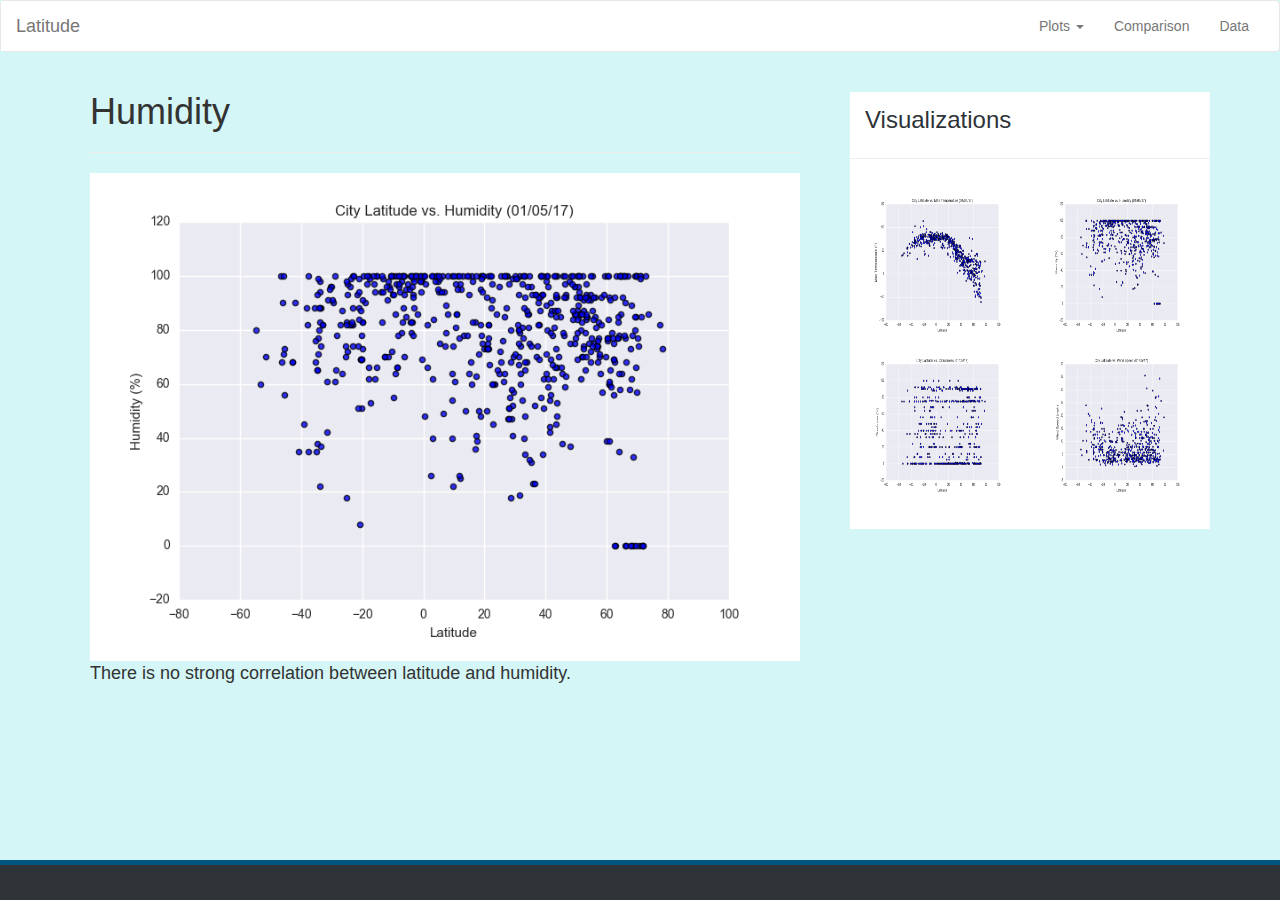
<file: humidity.html>
<!DOCTYPE html>
<html lang="en">

    <head>
        <meta charset="UTF-8">
        <meta name="viewport" content="width=device-width, initial-scale=1.0">
        <title>Web Visualization Dashboard - Rachel Frnka</title>
        <link rel="stylesheet" href="https://maxcdn.bootstrapcdn.com/bootstrap/3.3.7/css/bootstrap.min.css">
        
        <link rel="stylesheet" href="styles.css">
    </head>
    <body>
         
         
        <nav class="navbar navbar-default">
           <div class="container-fluid">
               <!-- mobile display -->
               <div class="navbar-header">
                   <button type="button" class="navbar-toggle collapsed" data-toggle="collapse" data-target="#bs-example-navbar-collapse-1" aria-expanded="false">
                       <span class="sr-only">Toggle navigation</span>
                       <span class="icon-bar"></span>
                       <span class="icon-bar"></span>
                       <span class="icon-bar"></span>
                   </button>
                   <a class="navbar-brand" href="index.html">Latitude</a>
               </div>
             
                 <!-- toggling -->
               <div class="collapse navbar-collapse" id="bs-example-navbar-collapse-1">
       
                    <ul class="nav navbar-nav navbar-right">
                      
                        <li class="dropdown">
                        <a href="#" class="dropdown-toggle" data-toggle="dropdown" role="button" aria-haspopup="true" aria-expanded="false">Plots <span class="caret"></span></a>
                        <ul class="dropdown-menu">
                            <li><a href="maxtemp.html">Max Temperature</a></li>
                            <li><a href="humidity.html">Humidity</a></li>
                            <li><a href="cloudiness.html">Cloudiness</a></li>
                            <li><a href="windspeed.html">Wind Speed</a></li>
                                    
                        </ul>
                                
                        
                           
                       <li><a href="comparison.html">Comparison</a></li>
                       <li><a href="data.html">Data</a></li>
                    </ul>
               </div><!-- /.navbar-collapse -->

           </div><!-- /.container-fluid -->
       </nav>
       <div class="container">
        <div class="row">
            <div class="col-md-8">
                <section class="chart_page">
                    
                    <h1 class="page-h1">Humidity</h1>
                    <hr class="hr-page"/>
                    <img class="img-responsive" src="Fig2.png" alt="City_Latitude_vs_Humidity"/>
                    <p>There is no strong correlation between latitude and humidity.</p>
                   
                </section>
            </div>

            <div class="col-md-4">
                <section class="add-summary">
                    <h2 id="vis-h2">Visualizations</h2>
                    <hr class="hr-page"/>
                    <div class="div_vis_img">
                         <a  href="maxtemp.html"><img class="vis_img" src="Fig1.png" alt="City_Latitude_vs_Max_Temperature"/></a>
                         <a  href="humidity.html"><img class="vis_img" src="Fig2.png" alt="City_Latitude_vs_Humidity"/></a>
                         <a href="cloudiness.html"><img class="vis_img" src="Fig3.png" alt="City_Latitude_vs_Cloudiness"></a>
                         <a href="windspeed.html"><img class="vis_img" src="Fig4.png" alt="City_Latitude_vs_Wind_Speed"></a>
                    </div>
                    
                </section>

            </div>
        </div>
      </div>      

      <div class="footer navbar-fixed-bottom">
        
            <div class="footer-top"></div>

            <div class="container">
                

            </div>
      </div>








        <!-- jQuery and Bootstrap -->
        <script src="https://ajax.googleapis.com/ajax/libs/jquery/3.3.1/jquery.min.js"></script>

        <script src="https://maxcdn.bootstrapcdn.com/bootstrap/3.3.7/js/bootstrap.min.js"></script>

    </body>
</html>
</file>
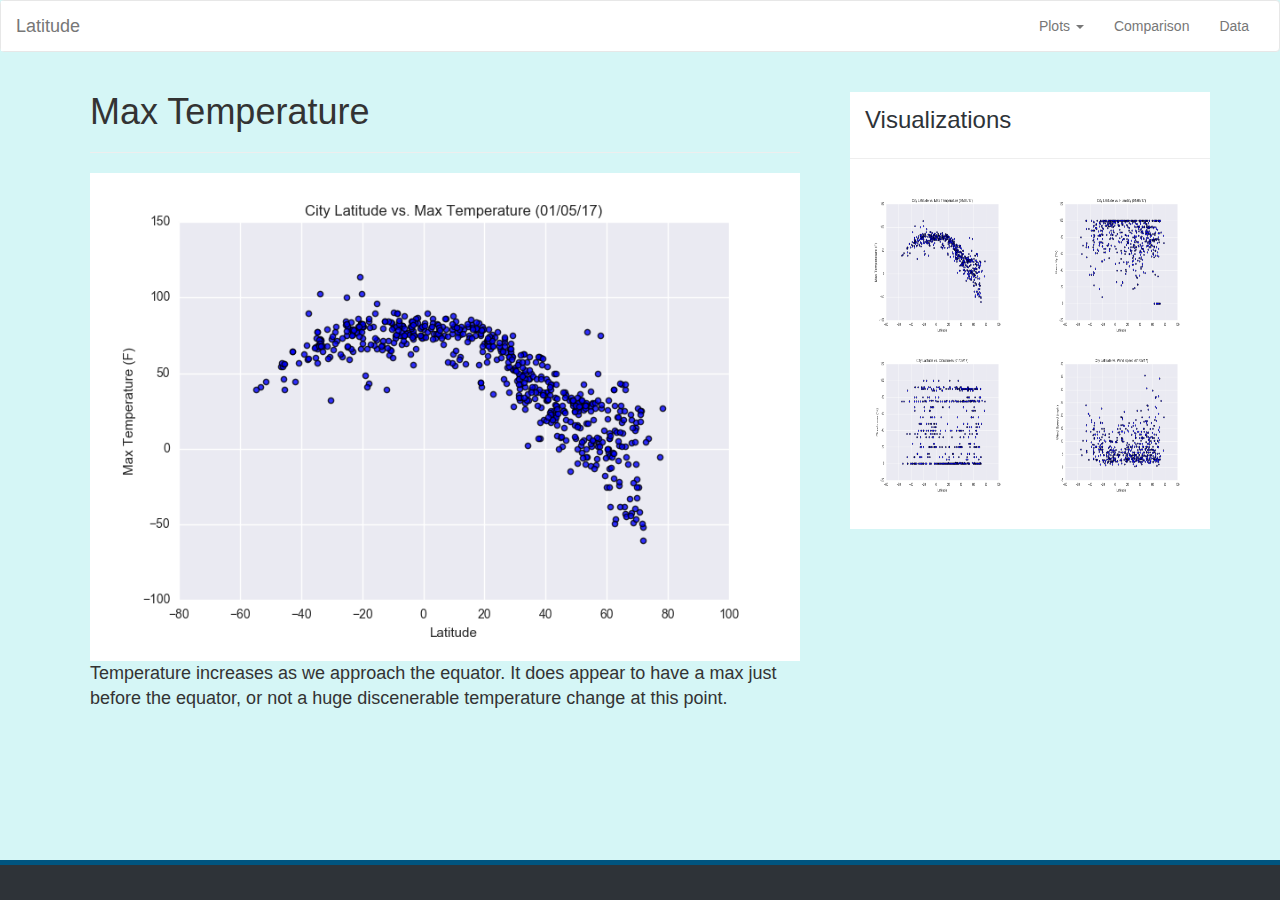
<file: maxtemp.html>
<!DOCTYPE html>
<html lang="en">

    <head>
        <meta charset="UTF-8">
        <meta name="viewport" content="width=device-width, initial-scale=1.0">
        <title>Web Visualization Dashboard - Rachel Frnka</title>
        <link rel="stylesheet" href="https://maxcdn.bootstrapcdn.com/bootstrap/3.3.7/css/bootstrap.min.css">
        
        <link rel="stylesheet" href="styles.css">
    </head>
    <body>
         
         
        <nav class="navbar navbar-default">
           <div class="container-fluid">
               <!-- mobile display -->
               <div class="navbar-header">
                   <button type="button" class="navbar-toggle collapsed" data-toggle="collapse" data-target="#bs-example-navbar-collapse-1" aria-expanded="false">
                       <span class="sr-only">Toggle navigation</span>
                       <span class="icon-bar"></span>
                       <span class="icon-bar"></span>
                       <span class="icon-bar"></span>
                   </button>
                   <a class="navbar-brand" href="index.html">Latitude</a>
               </div>
             
                 <!-- toggling -->
               <div class="collapse navbar-collapse" id="bs-example-navbar-collapse-1">
       
                    <ul class="nav navbar-nav navbar-right">
                      
                        <li class="dropdown">
                        <a href="#" class="dropdown-toggle" data-toggle="dropdown" role="button" aria-haspopup="true" aria-expanded="false">Plots <span class="caret"></span></a>
                        <ul class="dropdown-menu">
                            <li><a href="maxtemp.html">Max Temperature</a></li>
                            <li><a href="humidity.html">Humidity</a></li>
                            <li><a href="cloudiness.html">Cloudiness</a></li>
                            <li><a href="windspeed.html">Wind Speed</a></li>
                                    
                        </ul>
                                
                        
                           
                       <li><a href="comparison.html">Comparison</a></li>
                       <li><a href="data.html">Data</a></li>
                    </ul>
               </div><!-- /.navbar-collapse -->

           </div><!-- /.container-fluid -->
       </nav>
       <div class="container">
            <div class="row">
                <div class="col-md-8">
                    <section class="chart_page">
                    
                        <h1 class="page-h1">Max Temperature</h1>
                        <hr class="hr-page"/>
                        <img class="img-responsive img-h" src="Fig1.png" alt="City_Latitude_vs_Max_Temperature"/>
                        <p>Temperature increases as we approach the equator. It does appear to have a max just before the equator, or not a huge discenerable temperature change at this point.</p>
                   
                    </section>
                </div>

                <div class="col-md-4">
                    <section class="add-summary">
                        <h2 id="vis-h2">Visualizations</h2>
                        <hr class="hr-page"/>
                        <div class="div_vis_img">
                             <a  href="maxtemp.html"><img class="vis_img" src="Fig1.png" alt="City_Latitude_vs_Max_Temperature"/></a>
                             <a  href="humidity.html"><img class="vis_img" src="Fig2.png" alt="City_Latitude_vs_Humidity"/></a>
                             <a href="cloudiness.html"><img class="vis_img" src="Fig3.png" alt="City_Latitude_vs_Cloudiness"></a>
                            <a href="windspeed.html"><img class="vis_img" src="Fig4.png" alt="City_Latitude_vs_Wind_Speed"></a>
                         </div>
                    
                    </section>

                </div>
            </div>
        </div>      

        <div class="footer navbar-fixed-bottom">
        
                <div class="footer-top"></div>

                <div class="container">
                    

                </div>
        </div>
            


        <!-- jQuery and Bootstrap -->
        <script src="https://ajax.googleapis.com/ajax/libs/jquery/3.3.1/jquery.min.js"></script>

        <script src="https://maxcdn.bootstrapcdn.com/bootstrap/3.3.7/js/bootstrap.min.js"></script>

    </body>
</html>
</file>
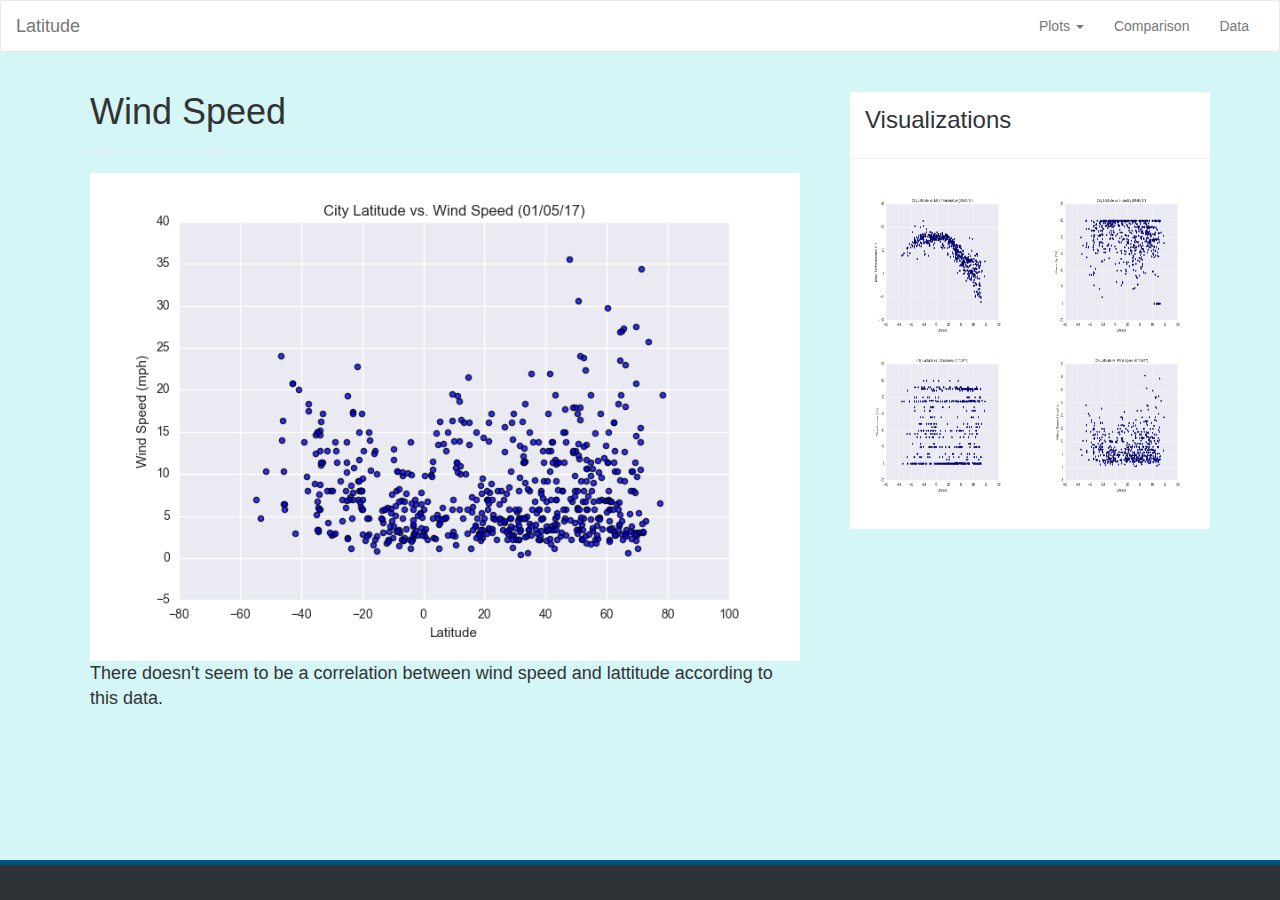
<file: windspeed.html>
<!DOCTYPE html>
<html lang="en">

    <head>
        <meta charset="UTF-8">
        <meta name="viewport" content="width=device-width, initial-scale=1.0">
        <title>Web Visualization Dashboard - Rachel Frnka</title>
        <link rel="stylesheet" href="https://maxcdn.bootstrapcdn.com/bootstrap/3.3.7/css/bootstrap.min.css">
        
        <link rel="stylesheet" href="styles.css">
    </head>
    <body>
         
         
        <nav class="navbar navbar-default">
           <div class="container-fluid">
               <!-- mobile display -->
               <div class="navbar-header">
                   <button type="button" class="navbar-toggle collapsed" data-toggle="collapse" data-target="#bs-example-navbar-collapse-1" aria-expanded="false">
                       <span class="sr-only">Toggle navigation</span>
                       <span class="icon-bar"></span>
                       <span class="icon-bar"></span>
                       <span class="icon-bar"></span>
                   </button>
                   <a class="navbar-brand" href="index.html">Latitude</a>
               </div>
             
                 <!-- toggling -->
               <div class="collapse navbar-collapse" id="bs-example-navbar-collapse-1">
       
                    <ul class="nav navbar-nav navbar-right">
                      
                        <li class="dropdown">
                        <a href="#" class="dropdown-toggle" data-toggle="dropdown" role="button" aria-haspopup="true" aria-expanded="false">Plots <span class="caret"></span></a>
                        <ul class="dropdown-menu">
                            <li><a href="maxtemp.html">Max Temperature</a></li>
                            <li><a href="humidity.html">Humidity</a></li>
                            <li><a href="cloudiness.html">Cloudiness</a></li>
                            <li><a href="windspeed.html">Wind Speed</a></li>
                                    
                        </ul>
                                
                        
                           
                       <li><a href="comparison.html">Comparison</a></li>
                       <li><a href="data.html">Data</a></li>
                    </ul>
               </div><!-- /.navbar-collapse -->

           </div><!-- /.container-fluid -->
       </nav>
       <div class="container">
            <div class="row">
                <div class="col-md-8">
                    <section class="chart_page">
                    
                        <h1 class="page-h1">Wind Speed</h1>
                        <hr class="hr-page"/>
                        <img class="img-responsive" src="Fig4.png" alt="City_Latitude_vs_Wind_Speed"/>
                        <p>There doesn't seem to be a correlation between wind speed and lattitude according to this data. </p>
                           
                   
                    </section>
                </div>

                <div class="col-md-4">
                    <section class="add-summary">
                        <h2 id="vis-h2">Visualizations</h2>
                        <hr class="hr-page"/>
                        <div class="div_vis_img">
                            <a  href="maxtemp.html"><img class="vis_img" src="Fig1.png" alt="City_Latitude_vs_Max_Temperature"/></a>
                            <a  href="humidity.html"><img class="vis_img" src="Fig2.png" alt="City_Latitude_vs_Humidity"/></a>
                            <a href="cloudiness.html"><img class="vis_img" src="Fig3.png" alt="City_Latitude_vs_Cloudiness"></a>
                            <a href="windspeed.html"><img class="vis_img" src="Fig4.png" alt="City_Latitude_vs_Wind_Speed"></a>
                        </div>
                    
                    </section>

                </div>
            </div>
        </div>      




         <div class="footer navbar-fixed-bottom">
        
             <div class="footer-top"></div>

             <div class="container">
                
             </div>
         </div>





        <!-- jQuery and Bootstrap (necessary for Bootstrap's JavaScript plugins) -->
        <script src="https://ajax.googleapis.com/ajax/libs/jquery/3.3.1/jquery.min.js"></script>

        <script src="https://maxcdn.bootstrapcdn.com/bootstrap/3.3.7/js/bootstrap.min.js"></script>

    </body>
</html>
</file>
<file: styles.css>
html {
    position: relative;
    min-height: 100%;
}

body {
    background-color: rgb(213, 246, 246);
    
}
.footer{
    bottom: 0;
    height: 40px;
    width: 100%;
    background-color: rgb(46, 51, 56);
    position: absolute;
    margin-top: 20px;
    }

.footer-text {
    font-size: 14px;
    margin-top: 5px;
    color: white;
    text-align: center;

}
.footer-top {
    height: 5px;
    padding-top: 2px;
    background-color: rgb(0, 85, 128);
    width: 100%;
}


.data-city {
    background-color: white;
    padding-left: 40px;
    padding-top: 30px;
    padding-right: 40px;
    margin-top: 30px;
    margin-left: 20px;
    margin-right: 20px;
}
.data-h1 {
    color: rgb(0, 204, 255);
    font-size: 36px;
    margin-top: 5px;
    margin-bottom: 25px;
    text-align: center;

}
.data-p {
    font-size: 16px;
    margin-top: 10px;
    margin-bottom: 50px;
    
}
.navbar-default {
    background-color: white;
} 
.navbar-brand {
    background-color: white;
      
}   

@media only screen and (max-width: 768px) {
    .navbar-header {
        background-color: rgb(213, 246, 246);
    }
  
  
}

    


.add-summary {
    background-color: white;
    width: 100%;
    margin-top: 10px;
    margin-bottom: 50px;
    
}
#sum-pic {
    float: left;
    width: 220px;
    height: 200px;
    
    margin-bottom: 10px;
    margin-right: 20px;
    margin-left: 10px;
}
.summary {
    font-size: 18px;
    padding-left: 10px;
    padding-right: 10px;
    padding-bottom: 20px;
    background-color: white;
}
#sum-h1 {
    color: rgb(46, 51, 56);
    font-size: 36px;
    padding-top: 25px;
    text-align: center;
    padding-bottom: 25px;
    
}

@media only screen and (max-width: 768px) {
    #sum-h1 {
        font-size: 24px;
        padding-top: 10px;
        padding-bottom: 10px;
    }
  
  
}


.div_vis_img {
    width: 100%;
    text-align: center;
    padding-bottom: 20px;
    margin-top: 30px;
    margin-bottom: 30px;
}

.vis_img {
    width: 150px;
    height: 150px;
    padding-right: 5px;
    margin-bottom: 10px;
    margin-right: 10px;
    margin-left: 15px;
   

}
.vis_img:active {
    border: 2px solid rgb(0, 85, 128);
}


#vis-h2 {
    color: rgb(46, 51, 56);
    font-size: 24px;
    padding-top: 15px;
    padding-bottom: 5px;  
    margin-left: 15px;
}





.chart_page {
    font-size: 18px;
    padding-left: 20px;
    padding-right: 20px;
    padding-bottom: 20px;
    background-color: rgb(213, 246, 246);
    margin-bottom: 60px;
}
.page-h1 {
    color: rgb(46, 51, 56;
    font-size: 36px;
    margin-top: 20px;
    margin-bottom: 10px;
    margin-left: 10px;
    padding-top: 10px;
    
    
}

@media only screen and (max-width: 768px) {
    .page-h1 {
        font-size: 24px;
        margin-top: 10px;
        margin-bottom: 5px;
    }
  
  
}


.hr-page {
    color: rgb(213, 246, 246);
    border-width: 2px;
    
}
.comp {
    margin-bottom: 60px;
    width: 80%;
}
.comp-h4 {
    color: rgb(46, 51, 56);
    text-align: center;
    margin-top: 10px;
    margin-bottom: 15px;
}
.comp-h2 {
    color: rgb(46, 51, 56);
    text-align: center;
}
#comp-p {
    font-size: 16px;
    text-align: center;
}
.comp_img {
    margin-top: 10px;
    margin-bottom: 10px;
}
.comp_page {
    font-size: 18px;
    padding-left: 20px;
    padding-right: 20px;
    padding-bottom: 20px;
    background-color: rgb(213, 246, 246);
    margin-bottom: 15px;
}

.tab {
    margin-bottom: 60px;
}
</file>
